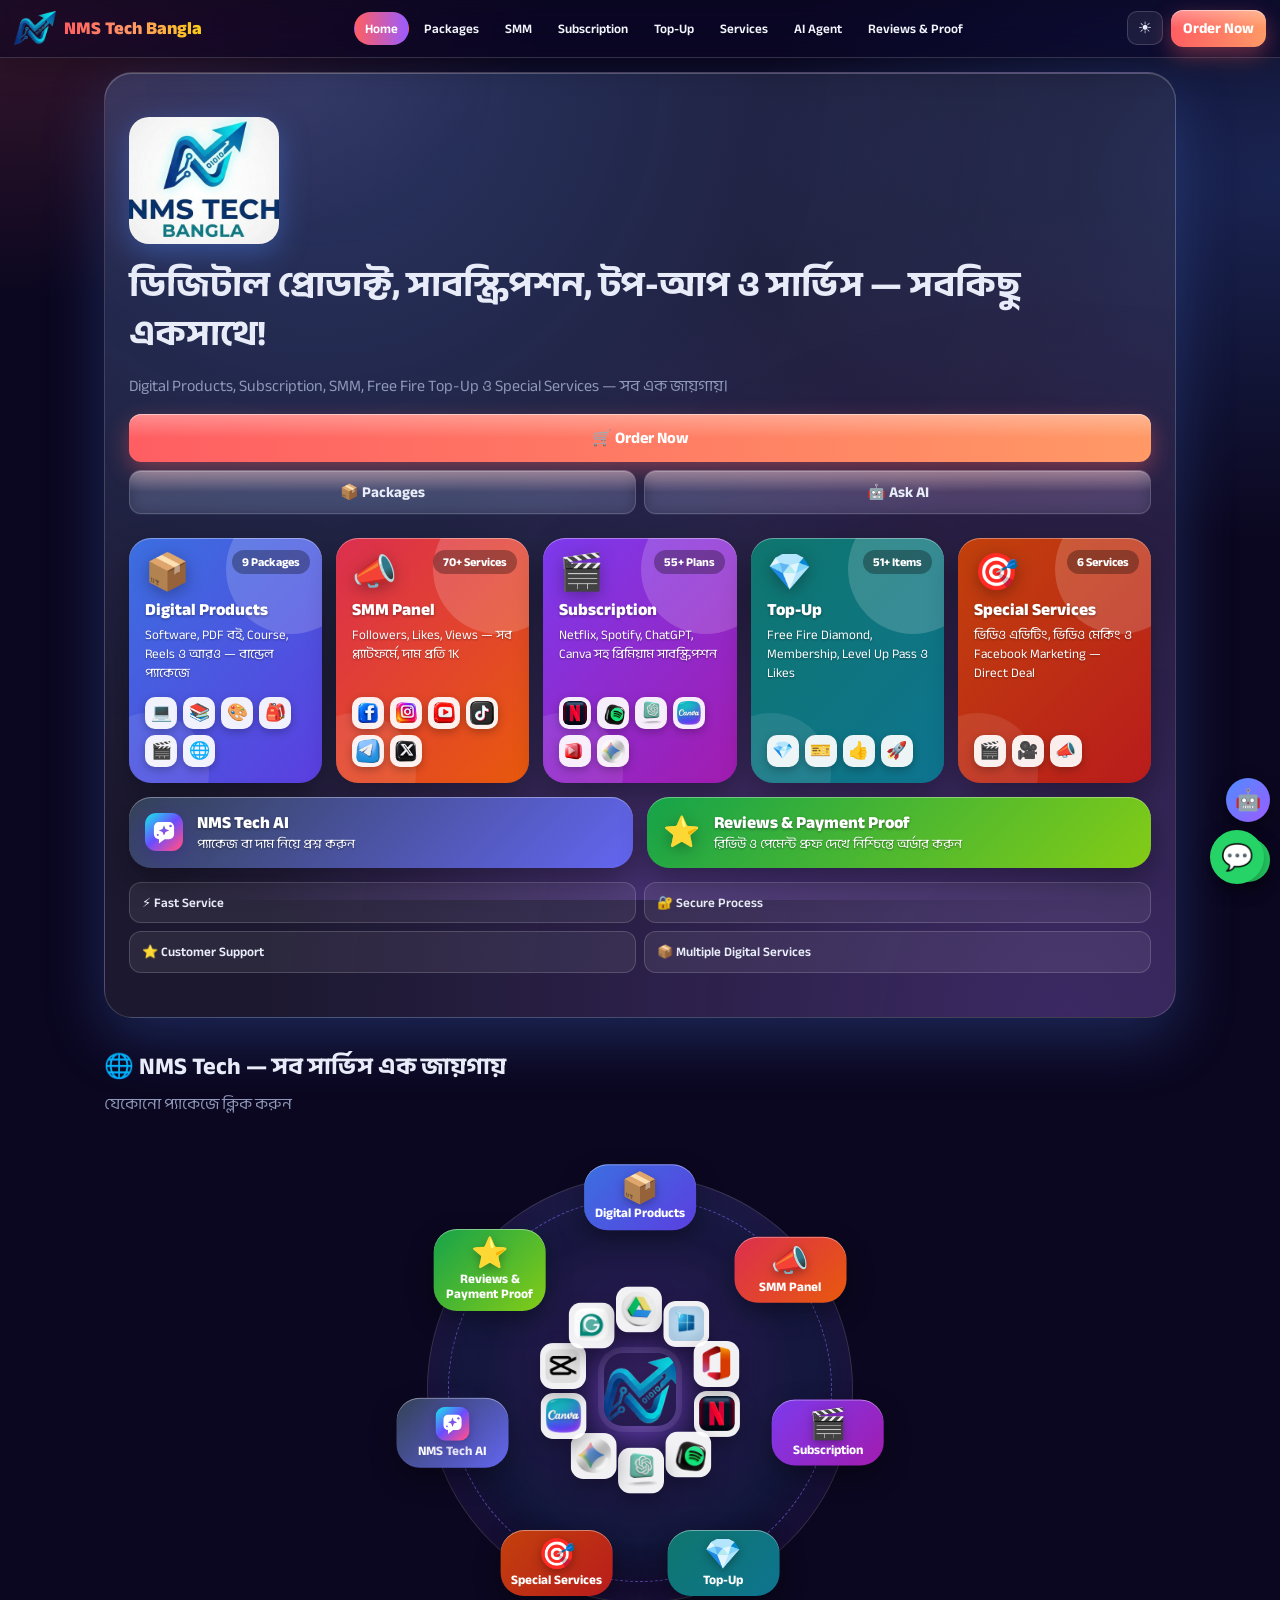
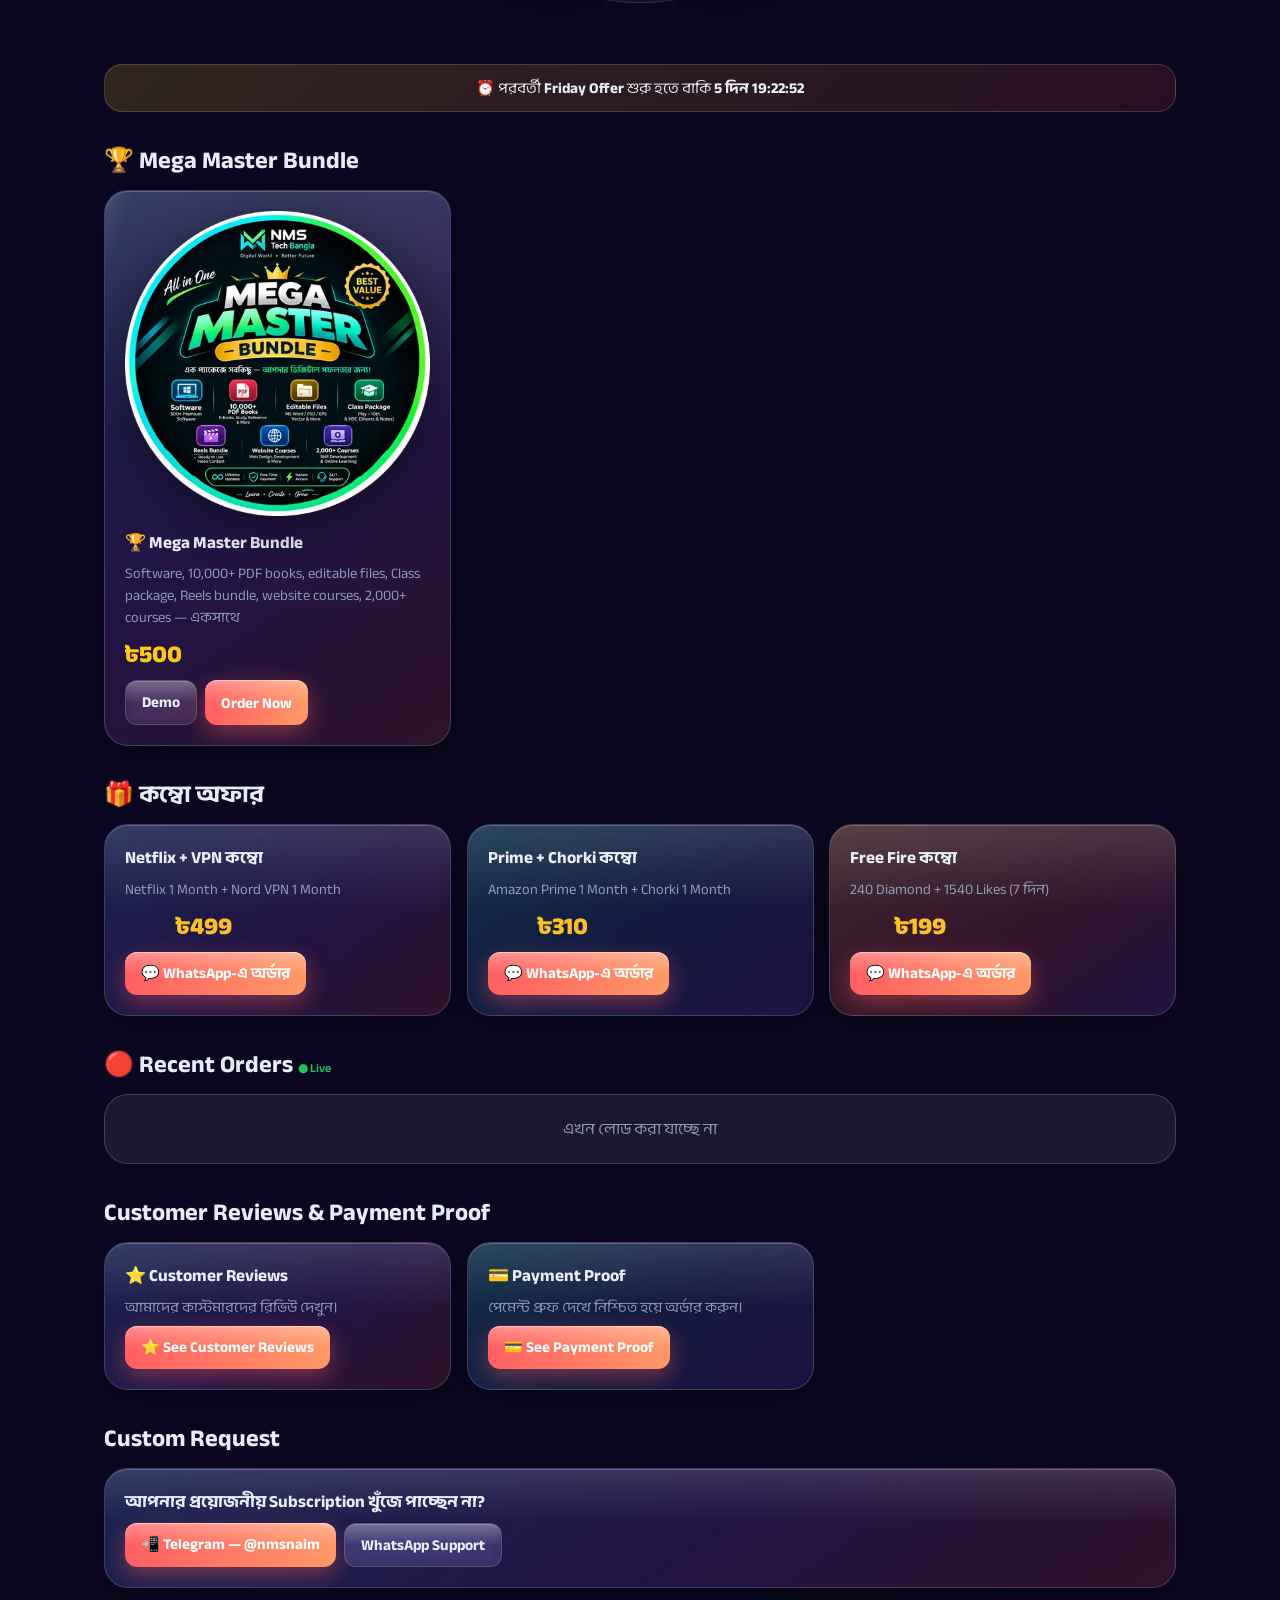
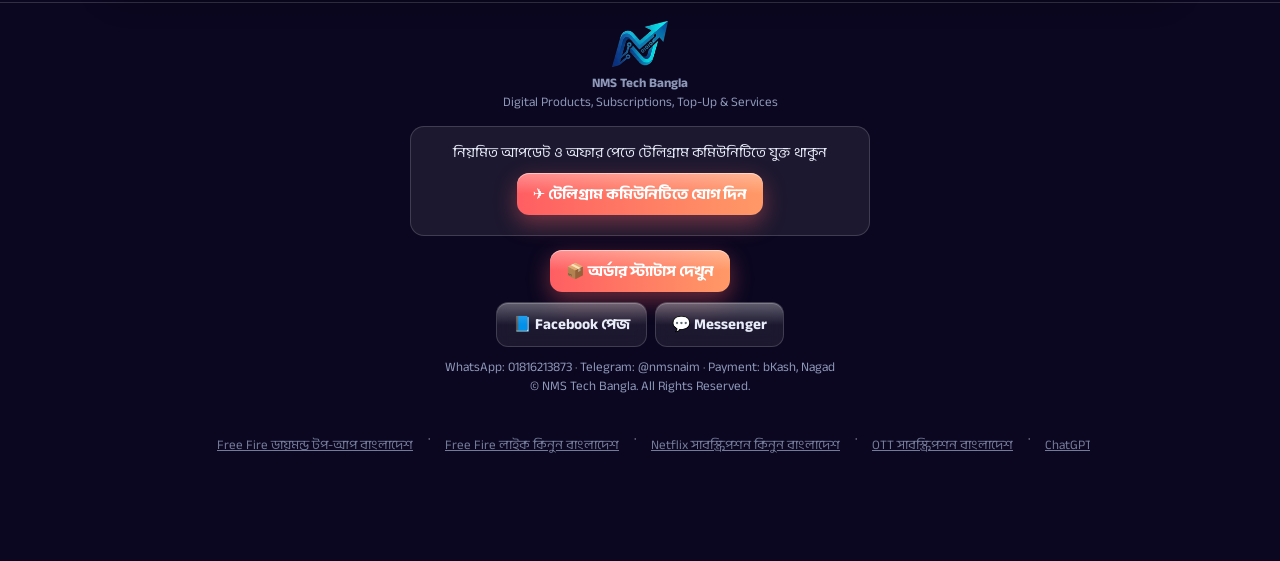
<file: index.html>
<!DOCTYPE html>
<html lang="bn"><head><!-- Google Tag Manager --><script>(function(w,d,s,l,i){w[l]=w[l]||[];w[l].push({'gtm.start':new Date().getTime(),event:'gtm.js'});var f=d.getElementsByTagName(s)[0],j=d.createElement(s),dl=l!='dataLayer'?'&l='+l:'';j.async=true;j.src='https://www.googletagmanager.com/gtm.js?id='+i+dl;f.parentNode.insertBefore(j,f);})(window,document,'script','dataLayer','GTM-K6R98NHF');</script><!-- End Google Tag Manager --><meta charset="utf-8">

<meta name="viewport" content="width=device-width, initial-scale=1, viewport-fit=cover">
<link rel="preconnect" href="https://fonts.googleapis.com"><link rel="preconnect" href="https://fonts.gstatic.com" crossorigin><link href="https://fonts.googleapis.com/css2?family=Anek+Bangla:wght@400..800&family=Anek+Latin:wght@400..800&display=swap" rel="stylesheet">
<title>NMS Tech Bangla — ডিজিটাল প্রোডাক্ট, সাবস্ক্রিপশন, Free Fire টপ-আপ ও SMM সার্ভিস</title>
<meta name="description" content="বাংলাদেশে বিশ্বস্ত ডিজিটাল মার্কেটপ্লেস: প্রিমিয়াম সাবস্ক্রিপশন, ডিজিটাল প্রোডাক্ট বান্ডেল, Free Fire টপ-আপ, SMM সার্ভিস ও AI সলিউশন। bKash/Nagad-এ সহজ পেমেন্ট, WhatsApp-এ দ্রুত সাপোর্ট।">
<meta name="robots" content="index,follow">
<meta name="theme-color" content="#0b0720">
<link rel="canonical" href="https://nmstechbangla.vercel.app/">
<meta property="og:type" content="website"><meta property="og:site_name" content="NMS Tech Bangla"><meta property="og:locale" content="bn_BD">
<meta property="og:title" content="NMS Tech Bangla — ডিজিটাল প্রোডাক্ট, সাবস্ক্রিপশন, Free Fire টপ-আপ ও SMM সার্ভিস"><meta property="og:description" content="বাংলাদেশে বিশ্বস্ত ডিজিটাল মার্কেটপ্লেস: প্রিমিয়াম সাবস্ক্রিপশন, ডিজিটাল প্রোডাক্ট বান্ডেল, Free Fire টপ-আপ, SMM সার্ভিস ও AI সলিউশন। bKash/Nagad-এ সহজ পেমেন্ট, WhatsApp-এ দ্রুত সাপোর্ট।">
<meta property="og:url" content="https://nmstechbangla.vercel.app/"><meta property="og:image" content="https://nmstechbangla.vercel.app/og-image.jpg">
<meta property="og:image:width" content="1200"><meta property="og:image:height" content="630"><meta property="og:image:alt" content="NMS Tech Bangla">
<meta name="twitter:card" content="summary_large_image"><meta name="twitter:title" content="NMS Tech Bangla — ডিজিটাল প্রোডাক্ট, সাবস্ক্রিপশন, Free Fire টপ-আপ ও SMM সার্ভিস"><meta name="twitter:description" content="বাংলাদেশে বিশ্বস্ত ডিজিটাল মার্কেটপ্লেস: প্রিমিয়াম সাবস্ক্রিপশন, ডিজিটাল প্রোডাক্ট বান্ডেল, Free Fire টপ-আপ, SMM সার্ভিস ও AI সলিউশন। bKash/Nagad-এ সহজ পেমেন্ট, WhatsApp-এ দ্রুত সাপোর্ট।"><meta name="twitter:image" content="https://nmstechbangla.vercel.app/og-image.jpg">
<link rel="icon" type="image/png" sizes="64x64" href="favicon.png"><link rel="shortcut icon" href="favicon.png"><link rel="apple-touch-icon" sizes="180x180" href="apple-touch-icon.png">
<script>(function(){var d=document.documentElement,t="dark";try{t=localStorage.getItem("nmsTheme")||"dark"}catch(e){}d.dataset.theme=t;var n=navigator,c=n.connection;if((n.deviceMemory&&n.deviceMemory<=3)||(n.hardwareConcurrency&&n.hardwareConcurrency<=4)||(c&&c.saveData))d.className+=" lite"})()</script>
<link rel="manifest" href="manifest.webmanifest">
<script type="application/ld+json">{"@context":"https://schema.org","@graph":[{"@type":"Organization","name":"NMS Tech Bangla","url":"https://nmstechbangla.vercel.app/","logo":"https://nmstechbangla.vercel.app/apple-touch-icon.png","sameAs":["https://www.facebook.com/nmstechbangla","https://t.me/nmstech"]},{"@type":"WebSite","name":"NMS Tech Bangla","url":"https://nmstechbangla.vercel.app/","inLanguage":"bn"}]}</script>
<link rel="stylesheet" href="style.css"></head><body><!-- Google Tag Manager (noscript) --><noscript><iframe src="https://www.googletagmanager.com/ns.html?id=GTM-K6R98NHF" height="0" width="0" style="display:none;visibility:hidden"></iframe></noscript><!-- End Google Tag Manager (noscript) -->
<div id="sp"><div class="ring"></div><img id="spi" alt=""></div><div id="spb"></div>
<header><a class="logo" href="#home" onclick="go('home');return false"><img class="lg" alt="" src="img/img-4ea1ab73.png"><span>NMS Tech Bangla</span></a>
<nav id="nav"></nav><div class="hbtns"><button class="th" id="thb" type="button" onclick="toggleTheme()" aria-label="থিম বদলান (লাইট/ডার্ক)"></button><a class="btn" style="padding:7px 12px" href="#" role="button" onclick="openPick();return false">Order Now</a></div></header>
<main id="app"><noscript>NMS Tech Bangla — বাংলাদেশে বিশ্বস্ত ডিজিটাল মার্কেটপ্লেস: প্রিমিয়াম সাবস্ক্রিপশন, ডিজিটাল প্রোডাক্ট বান্ডেল, Free Fire টপ-আপ, SMM সার্ভিস ও AI সলিউশন। bKash/Nagad-এ সহজ পেমেন্ট, WhatsApp-এ দ্রুত সাপোর্ট।</noscript></main>
<footer id="ft"></footer>
<div class="fabs"><a class="fab ai" href="#" role="button" onclick="go('ai');return false" title="AI Agent" aria-label="AI Agent">🤖</a><a class="fab wa" data-wa href="#" target="_blank" rel="noopener" title="WhatsApp" aria-label="WhatsApp">💬</a></div>
<div class="bn"><a href="#" role="button" onclick="go('home');return false">🏠<br>Home</a><a href="#" role="button" onclick="go('digital');return false">📦<br>Services</a><a href="#" role="button" onclick="go('ai');return false">🤖<br>AI</a><a href="#" role="button" onclick="openPick();return false">🛒<br>Order</a><a data-wa href="#" target="_blank" rel="noopener">📲<br>Support</a></div>
<div id="modal"><div class="box" id="box"></div></div>
<script src="config.js"></script>
<script src="data.js"></script>
<script src="app.js"></script>
<nav style="max-width:900px;margin:0 auto;padding:14px 16px 90px;font-size:13px;opacity:.8"><a href="/free-fire-diamond-topup-bangladesh">Free Fire ডায়মন্ড টপ-আপ বাংলাদেশ</a> · <a href="/free-fire-likes-bangladesh">Free Fire লাইক কিনুন বাংলাদেশ</a> · <a href="/netflix-subscription-kinun-bangladesh">Netflix সাবস্ক্রিপশন কিনুন বাংলাদেশ</a> · <a href="/ott-subscription-bangladesh">OTT সাবস্ক্রিপশন বাংলাদেশ</a> · <a href="/chatgpt-gemini-subscription-bangladesh">ChatGPT Plus ও Gemini সাবস্ক্রিপশন বাংলাদেশ</a> · <a href="/vpn-subscription-bangladesh">VPN সাবস্ক্রিপশন বাংলাদেশ</a> · <a href="/refund-delivery-policy">রিফান্ড ও ডেলিভারি নীতি</a> · <a href="/faq">FAQ</a></nav></body></html>
</file>
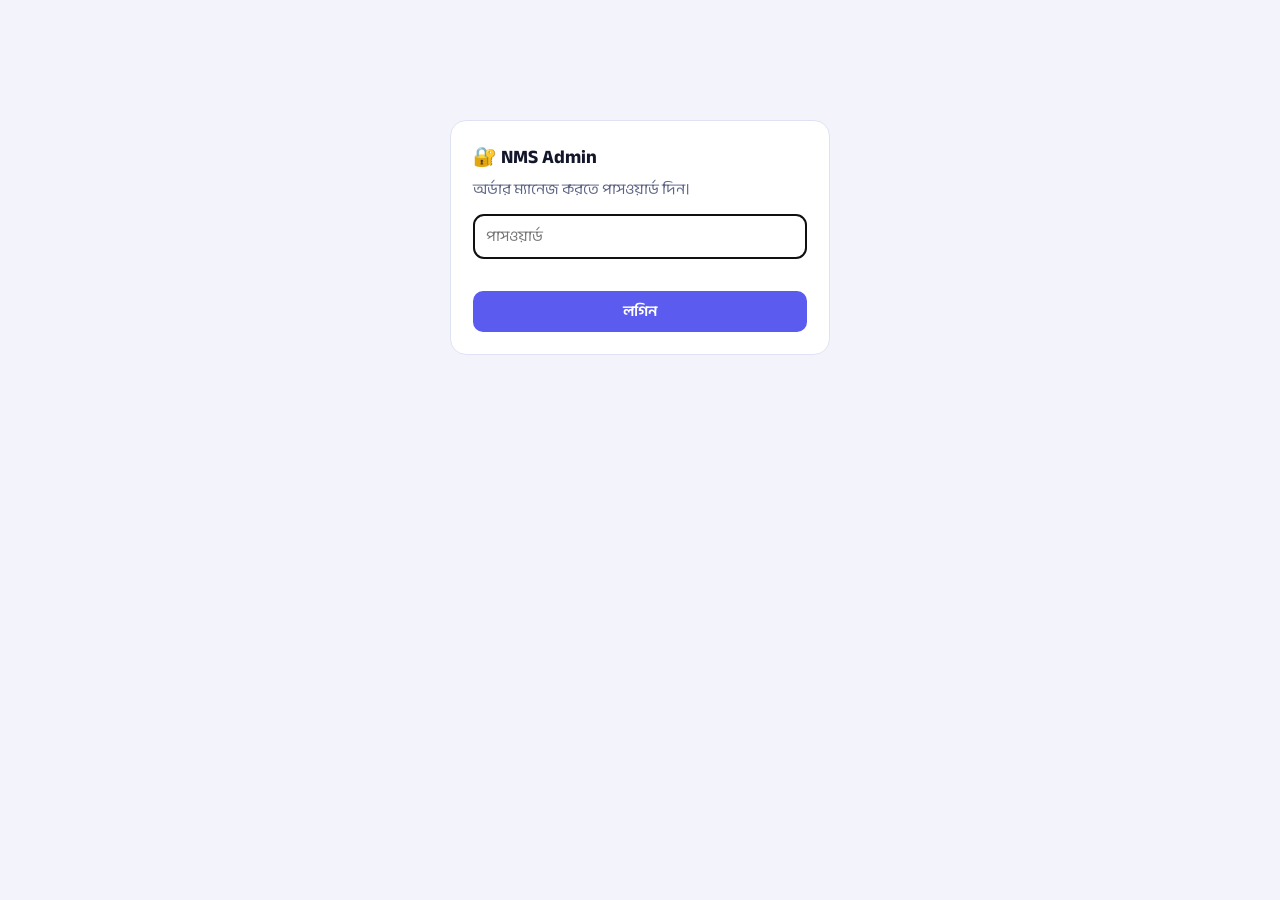
<file: admin.html>
<!doctype html>
<html lang="bn">
<head>
<meta charset="utf-8">
<meta name="viewport" content="width=device-width,initial-scale=1,viewport-fit=cover">
<meta name="robots" content="noindex,nofollow">
<meta name="theme-color" content="#0b0720">
<title>NMS Admin</title>
<link rel="preconnect" href="https://fonts.googleapis.com"><link rel="preconnect" href="https://fonts.gstatic.com" crossorigin><link href="https://fonts.googleapis.com/css2?family=Anek+Bangla:wght@400..800&family=Anek+Latin:wght@400..800&display=swap" rel="stylesheet">

<style>
:root{--bg:#f3f4fb;--card:#fff;--tx:#14162b;--mu:#5d6385;--bd:#dfe2f2;--ac:#5b5bf0;--ok:#0f9d58;--wa:#d97706;--rd:#d93025;--bl:#1a73e8;--pu:#8e44ad}
@media(prefers-color-scheme:dark){:root{--bg:#0b0720;--card:#171232;--tx:#ecebff;--mu:#9a98c4;--bd:#2b2557;--ac:#8b8bff;--ok:#3ddc84;--wa:#fbbf24;--rd:#ff6b6b;--bl:#6ea8ff;--pu:#c58bff}}
*{box-sizing:border-box}
html,body{margin:0}
body{background:var(--bg);color:var(--tx);font-family:"Anek Latin","Anek Bangla",system-ui,"Nirmala UI","Noto Sans Bengali",sans-serif;font-size:15px;line-height:1.5;padding:env(safe-area-inset-top,0) 0 env(safe-area-inset-bottom,0)}
.wrap{max-width:760px;margin:0 auto;padding:12px}
h1{font-size:19px;margin:0}
button,input,select{font:inherit;color:inherit}
.btn{background:var(--ac);color:#fff;border:0;border-radius:10px;padding:9px 14px;cursor:pointer;font-weight:600}
.btn.s{background:var(--card);color:var(--tx);border:1px solid var(--bd)}
.btn:disabled{opacity:.55;cursor:default}
input[type=password],input[type=search]{width:100%;background:var(--card);border:1px solid var(--bd);border-radius:10px;padding:10px 12px}
#login{max-width:380px;margin:12vh auto 0;background:var(--card);border:1px solid var(--bd);border-radius:16px;padding:22px}
#login p{margin:6px 0 14px;color:var(--mu)}
.err{color:var(--rd);margin:10px 0 0;min-height:1.2em;font-size:14px}
.bar{position:sticky;top:0;z-index:5;background:var(--bg);padding:10px 0 8px}
.top{display:flex;align-items:center;justify-content:space-between;gap:8px;margin-bottom:8px}
.top .r{display:flex;gap:6px}
.chips{display:flex;gap:6px;overflow-x:auto;padding:8px 0 2px;scrollbar-width:none}
.chip{flex:0 0 auto;border:1px solid var(--bd);background:var(--card);border-radius:999px;padding:5px 12px;font-size:13px;cursor:pointer;white-space:nowrap}
.chip.on{background:var(--ac);border-color:var(--ac);color:#fff}
.card{background:var(--card);border:1px solid var(--bd);border-radius:14px;margin:10px 0;overflow:hidden}
.hd{padding:12px 14px;cursor:pointer}
.row1{display:flex;justify-content:space-between;gap:8px;align-items:center}
.oid{font-family:ui-monospace,Menlo,Consolas,monospace;font-size:13px;color:var(--mu)}
.badge{font-size:12px;font-weight:700;border-radius:999px;padding:2px 10px;border:1px solid currentColor;white-space:nowrap}
.pr{font-weight:600;margin:4px 0 2px}
.meta{color:var(--mu);font-size:13px}
.body{display:none;border-top:1px dashed var(--bd);padding:12px 14px}
.card.open .body{display:block}
.kv{margin:0 0 10px;font-size:14px}
.kv b{color:var(--mu);font-weight:600}
pre{white-space:pre-wrap;word-break:break-word;margin:0 0 10px;font-family:inherit;background:var(--bg);border-radius:10px;padding:10px;font-size:14px}
.warn{background:rgba(251,191,36,.18);border-radius:10px;padding:8px 10px;margin:0 0 10px;font-size:14px}
.sts{display:flex;flex-wrap:wrap;gap:6px;margin-top:6px}
.sts button{border:1px solid var(--bd);background:var(--card);border-radius:10px;padding:7px 11px;cursor:pointer;font-size:13px}
.sts button.cur{background:var(--ac);border-color:var(--ac);color:#fff;font-weight:700}
.cp{border:1px solid var(--bd);background:var(--card);border-radius:8px;padding:1px 8px;font-size:12px;cursor:pointer;margin-left:4px}
a{color:var(--bl)}
#toast{position:fixed;left:50%;bottom:calc(18px + env(safe-area-inset-bottom,0));transform:translateX(-50%);background:#222;color:#fff;border-radius:10px;padding:9px 14px;font-size:14px;opacity:0;pointer-events:none;transition:opacity .2s;z-index:20;max-width:90vw;text-align:center}
#toast.on{opacity:1}
.warnbar{background:rgba(217,48,37,.14);color:var(--rd);border:1px solid var(--rd);border-radius:10px;padding:8px 10px;margin:6px 0;font-size:14px}.stats{font-size:13px;color:var(--mu);margin:2px 0 4px}
.seg{display:flex;gap:6px;margin:0 0 6px}.seg button{flex:1;border:1px solid var(--bd);background:var(--card);border-radius:10px;padding:8px;cursor:pointer;font-weight:600}.seg button.on{background:var(--ac);border-color:var(--ac);color:#fff}
.prow{display:flex;gap:10px;justify-content:space-between;align-items:center;background:var(--card);border:1px solid var(--bd);border-radius:12px;padding:10px 12px;margin:8px 0}
.prow.chg{border-color:var(--ac);box-shadow:0 0 0 1px var(--ac) inset}.prow.off .pn{opacity:.5}
.pn{min-width:0;flex:1}.pn b{display:block;font-size:14px;line-height:1.35;word-break:break-word}.pn small{color:var(--mu);font-size:12px}
.pc{display:flex;flex-direction:column;align-items:flex-end;gap:4px}.pp{width:100px;text-align:right;background:var(--bg);border:1px solid var(--bd);border-radius:8px;padding:6px 8px}
.pav{font-size:13px;color:var(--mu);display:flex;align-items:center;gap:4px;cursor:pointer}
.bulk{display:flex;gap:6px;margin:6px 0 2px}.bulk input{flex:1;background:var(--card);border:1px solid var(--bd);border-radius:10px;padding:8px 10px}
#psave{position:fixed;left:0;right:0;bottom:0;padding:10px 12px calc(10px + env(safe-area-inset-bottom,0px));background:var(--card);border-top:1px solid var(--bd);display:none;z-index:15}
#psave .wrap{display:flex;gap:8px;max-width:760px;margin:0 auto;padding:0}
.empty{text-align:center;color:var(--mu);padding:40px 0}
.st-new{color:var(--wa)}.st-chk{color:var(--bl)}.st-pro{color:var(--pu)}.st-ok{color:var(--ok)}.st-no{color:var(--rd)}.st-ot{color:var(--mu)}

.seg{gap:8px;margin:0 0 8px}.seg button{padding:13px 8px;font-size:16px;border-radius:12px;min-height:48px}
.chip{padding:9px 15px;font-size:14px;min-height:40px}
.grp{background:var(--card);border:1px solid var(--bd);border-radius:14px;margin:8px 0;overflow:hidden}
.grp>summary{list-style:none;cursor:pointer;padding:13px 14px;display:flex;justify-content:space-between;align-items:center;gap:8px;font-weight:700;min-height:48px}
.grp>summary::-webkit-details-marker{display:none}
.grp>summary small{color:var(--mu);font-weight:500;font-size:12px}
.grp>summary:after{content:"▾";color:var(--mu);transition:transform .15s}.grp[open]>summary:after{transform:rotate(180deg)}
.grp .gn{min-width:0;flex:1}.grp .gc{color:var(--ac);font-size:12px;font-weight:700}
.pg{display:grid;grid-template-columns:1fr 1fr;gap:8px;padding:0 8px 10px}
.pg .prow{flex-direction:column;align-items:stretch;margin:0;padding:10px}
.pg .pc{flex-direction:row;justify-content:space-between;align-items:center}
.pg .pp{width:100%;min-width:0;text-align:left;font-size:16px;padding:8px}
.pg .pav{white-space:nowrap}
.pg .pn b{font-size:13px}
@media(min-width:620px){.pg{grid-template-columns:repeat(3,1fr)}}
.note{width:100%;min-height:64px;background:var(--bg);border:1px solid var(--bd);border-radius:10px;padding:8px 10px;margin:0 0 8px;font:inherit}
.hasn{font-size:12px;color:var(--wa)}

.bulk select{flex:1;min-width:0;background:var(--card);color:inherit;border:1px solid var(--bd);border-radius:10px;padding:10px}
.bulk input[type=date]{flex:1;min-width:0}
.rs{display:grid;grid-template-columns:1fr 1fr;gap:8px;margin:8px 0}.rs div{background:var(--card);border:1px solid var(--bd);border-radius:14px;padding:12px;display:flex;flex-direction:column}.rs b{font-size:20px}.rs small{color:var(--mu)}
.rbar{display:grid;grid-template-columns:78px 1fr auto;gap:8px;align-items:center;margin:6px 0;font-size:13px}.rbar div{background:var(--bd);border-radius:6px;height:12px;overflow:hidden}.rbar i{display:block;height:100%;background:var(--ac)}
.rtop{display:flex;justify-content:space-between;gap:8px;padding:9px 0;border-bottom:1px solid var(--bd);font-size:14px}
</style>
</head>
<body>
<div class="wrap">

<div id="login">
  <h1>🔐 NMS Admin</h1>
  <p>অর্ডার ম্যানেজ করতে পাসওয়ার্ড দিন।</p>
  <input id="pw" type="password" placeholder="পাসওয়ার্ড" autocomplete="current-password">
  <input id="otp" inputmode="numeric" maxlength="6" placeholder="Telegram-এর ৬ সংখ্যার কোড" style="display:none">
  <div class="err" id="lerr"></div>
  <button class="btn" id="lbtn" style="width:100%;margin-top:6px">লগিন</button>
</div>

<div id="app" style="display:none">
  <div class="bar">
    <div class="top">
      <h1>📦 অর্ডার</h1>
      <div class="r">
        <button class="btn s" id="rf">🔄 রিফ্রেশ</button>
        <button class="btn s" id="csv">⬇ CSV</button>
        <button class="btn s" id="lo">বের হন</button>
      </div>
    </div>
    <div class="seg"><button class="on" id="tabO">📦 অর্ডার</button><button id="tabP">💰 দাম</button><button id="tabR">📊 রিপোর্ট</button></div>
    <div id="oc">
      <div id="warn" class="warnbar" style="display:none"></div>
      <div id="stats" class="stats"></div>
      <input id="q" type="search" placeholder="সার্চ: Order ID, নাম, TrxID, পণ্য, Gmail...">
      <div class="bulk"><input id="d1" type="date" title="শুরুর তারিখ"><input id="d2" type="date" title="শেষ তারিখ"><button class="btn s" id="dclr">✕ তারিখ</button></div>
      <div class="chips" id="chips"></div>
      <div class="bulk"><select id="bst"></select><button class="btn s" id="bsb">দেখানো অর্ডারে স্ট্যাটাস বদলান</button></div>
    </div>
    <div id="pc" style="display:none">
      <input id="pq" type="search" placeholder="সার্চ: পণ্যের নাম বা গ্রুপ...">
      <div class="chips" id="pchips"></div>
      <div class="bulk"><input id="bulkp" type="number" step="0.1" placeholder="% (যেমন 5 বা -5)"><button class="btn s" id="bulkb">দেখানো সারিতে %</button></div>
    </div>
  </div>
  <div id="list"></div>
  <div id="rc" style="display:none"></div>
  <div id="plist" style="display:none"></div>
  <div style="height:80px"></div>
  <div id="psave"><div class="wrap"><button class="btn" id="psb" style="flex:1"></button><button class="btn s" id="prs">↩ বাতিল</button></div></div>
</div>

</div>
<div id="toast"></div>

<script src="catalog.js"></script>
<script>
const API="https://script.google.com/macros/s/AKfycbzsCxVsEr9cV0gGSydd611_3pjWyZSvaOb0xWCeG_ykRiKGrlsolmZ_9A0dBZveH1TARg/exec";
const $=id=>document.getElementById(id);
const esc=s=>String(s==null?"":s).replace(/[&<>"']/g,c=>({"&":"&amp;","<":"&lt;",">":"&gt;",'"':"&quot;","'":"&#39;"}[c]));
let TOKEN="",ORDERS=[],STATUSES=[],FILTER="all",Q="",OPEN="",SEEN=null,TIMER=null,BUSY=false;
try{TOKEN=sessionStorage.getItem("nms_adm")||""}catch(e){}

async function api(body){
  const ac=new AbortController(),t=setTimeout(()=>ac.abort(),25000);
  try{const r=await fetch(API,{method:"POST",headers:{"Content-Type":"text/plain;charset=utf-8"},body:JSON.stringify(body),signal:ac.signal});return await r.json()}
  finally{clearTimeout(t)}
}
function toast(m){const t=$("toast");t.textContent=m;t.classList.add("on");clearTimeout(toast.t);toast.t=setTimeout(()=>t.classList.remove("on"),2600)}

function showLogin(msg){TOKEN="";try{sessionStorage.removeItem("nms_adm")}catch(e){}clearInterval(TIMER);$("app").style.display="none";$("login").style.display="block";$("lerr").textContent=msg||"";$("pw").value="";$("pw").focus()}
function showApp(){$("login").style.display="none";$("app").style.display="block";clearInterval(TIMER);TIMER=setInterval(()=>{if(!document.hidden)load(true)},30000)}

async function login(){
  const pw=$("pw").value;if(!pw)return;
  const b=$("lbtn");b.disabled=true;b.textContent="যাচাই হচ্ছে...";$("lerr").textContent="";
  try{
    const d=await api({action:"login",password:pw,otp:$("otp").value.trim()});
    if(d.ok){TOKEN=d.token;try{sessionStorage.setItem("nms_adm",TOKEN)}catch(e){}showApp();await load(false)}
    else if(d.err=="otp"||d.err=="otpbad"){$("otp").style.display="";$("otp").value="";$("otp").focus();$("lerr").textContent=d.err=="otp"?"✅ Telegram-এ কোড পাঠানো হয়েছে। কোড দিয়ে আবার লগিন চাপুন।":"কোড ভুল বা মেয়াদ শেষ। কোড খালি রেখে লগিন চাপলে নতুন কোড যাবে।"}
    else $("lerr").textContent=d.err=="locked"?"অনেকবার ভুল দেওয়া হয়েছে। ১০ মিনিট পর আবার চেষ্টা করুন।":d.err=="nopass"?"সার্ভারে ADMIN_PASSWORD সেট করা নেই (কমপক্ষে ৮ অক্ষর)।":"পাসওয়ার্ড ভুল।";
  }catch(e){$("lerr").textContent="সার্ভারে যোগাযোগ করা যায়নি। ইন্টারনেট দেখে আবার চেষ্টা করুন."}
  b.disabled=false;b.textContent="লগিন";
}

async function load(silent){
  if(BUSY)return;BUSY=true;
  try{
    const d=await api({action:"list",token:TOKEN});
    if(!d.ok){if(d.err=="auth")showLogin("সেশন শেষ হয়েছে, আবার লগিন করুন।");else if(!silent)toast("তালিকা আনা যায়নি");return}
    ORDERS=d.orders||[];STATUSES=d.statuses||[];head(d.tgFail);
    const ids=new Set(ORDERS.map(o=>o.id));
    if(SEEN){const n=ORDERS.filter(o=>!SEEN.has(o.id)).length;if(n)toast("🛒 "+n+"টি নতুন অর্ডার এসেছে")}
    SEEN=ids;render();
  }catch(e){if(!silent)toast("ইন্টারনেট সমস্যা — আবার চেষ্টা করুন")}
  finally{BUSY=false}
}

function head(tg){const w=$("warn");
if(tg){w.style.display="block";w.textContent="⚠ Telegram বার্তা যাচ্ছে না ("+tg+")। বটের টোকেন ও Start যাচাই করে connectTelegram চালান।"}else w.style.display="none";
const today=new Date().toLocaleDateString("en-CA",{timeZone:"Asia/Dhaka"}),t=ORDERS.filter(o=>String(o.time).slice(0,10)==today),live=t.filter(o=>!/বাতিল/.test(o.status));
$("stats").textContent="আজ: "+t.length+"টি অর্ডার · ৳"+live.reduce((x,o)=>x+(Number(o.total)||0),0)+" · নতুন (সব): "+ORDERS.filter(o=>o.status=="নতুন").length+"টি"}
function cls(s){return /বাতিল|cancel/i.test(s)?"st-no":/কমপ্লিট|ডেলিভারি|complete|deliver/i.test(s)?"st-ok":/প্রসেসিং/.test(s)?"st-pro":/যাচাই/.test(s)?"st-chk":s=="নতুন"?"st-new":"st-ot"}

function render(){
  if(!$("bst").options.length)$("bst").innerHTML=STATUSES.map(x=>`<option>${esc(x)}</option>`).join("");
  const all=[...STATUSES];ORDERS.forEach(o=>{if(o.status&&!all.includes(o.status))all.push(o.status)});
  const cnt=s=>ORDERS.filter(o=>o.status==s).length;
  $("chips").innerHTML=`<button class="chip ${FILTER=="all"?"on":""}" data-f="all">সব (${ORDERS.length})</button>`+all.map(s=>`<button class="chip ${FILTER==s?"on":""}" data-f="${esc(s)}">${esc(s)} (${cnt(s)})</button>`).join("");
  const q=Q.trim().toLowerCase();
  const rows=ORDERS.filter(o=>(FILTER=="all"||o.status==FILTER)&&dOK(o)&&(!q||[o.id,o.name,o.trx,o.product,o.mail,o.details].join(" ").toLowerCase().includes(q)));
  if(!rows.length){$("list").innerHTML='<div class="empty">কোনো অর্ডার নেই</div>';return}
  $("list").innerHTML=rows.map(o=>{
    const open=OPEN==o.id;
    return `<div class="card ${open?"open":""}" data-id="${esc(o.id)}">
<div class="hd" data-act="toggle"><div class="row1"><span class="oid">${esc(o.id)} · ${esc(o.time)}${getNote(o)?' <span class="hasn">📝</span>':""}</span><span class="badge ${cls(o.status)}">${esc(o.status)}</span></div>
<div class="pr">${esc(o.product)}</div><div class="meta">৳${esc(o.total)} · ${esc(o.pm)}${o.trx?" · "+esc(o.trx):""}${o.name?" · "+esc(o.name):""}</div></div>
<div class="body">
${o.note?`<div class="warn">${esc(o.note)}</div>`:""}
<div class="kv"><b>Order ID:</b> ${esc(o.id)} <button class="cp" data-act="copy" data-v="${esc(o.id)}">📋</button></div>
${o.trx?`<div class="kv"><b>TrxID:</b> ${esc(o.trx)} <button class="cp" data-act="copy" data-v="${esc(o.trx)}">📋</button></div>`:""}
${o.mail?`<div class="kv"><b>Gmail:</b> ${esc(o.mail)} <button class="cp" data-act="copy" data-v="${esc(o.mail)}">📋</button></div>`:""}
<pre>${esc(o.details)}</pre>
${/^https:\/\/(drive|docs)\.google\.com\//.test(o.shot)?`<div class="kv"><a href="${esc(o.shot)}" target="_blank" rel="noopener">📎 পেমেন্ট স্ক্রিনশট দেখুন</a></div>`:""}
<div class="kv"><b>📝 নোট (শুধু আপনার জন্য):</b></div>
<textarea class="note" data-act="note" placeholder="যেমন: কাস্টমারকে ফোন দিয়েছি, UID ভুল ছিল...">${esc(getNote(o))}</textarea>
<div class="kv"><b>স্ট্যাটাস বদলান:</b></div>
<div class="sts">${STATUSES.map(s=>`<button class="${o.status==s?"cur":""}" data-act="st" data-s="${esc(s)}">${esc(s)}</button>`).join("")}</div>
</div></div>`}).join("");
}

async function setStatus(id,st){
  const o=ORDERS.find(x=>x.id==id);if(!o||o.status==st)return;
  if(/বাতিল/.test(st)&&!confirm("এই অর্ডার বাতিল করবেন?"))return;
  const old=o.status;o.status=st;render();
  try{
    const d=await api({action:"setStatus",token:TOKEN,id:id,status:st});
    if(d.ok)toast(d.mailed?"✅ স্ট্যাটাস বদলেছে, ক্রেতাকে ইমেইল গেছে":"✅ স্ট্যাটাস বদলেছে");
    else if(d.err=="auth"){o.status=old;showLogin("সেশন শেষ হয়েছে, আবার লগিন করুন।")}
    else{o.status=old;render();toast("⚠ বদলানো যায়নি")}
  }catch(e){o.status=old;render();toast("⚠ ইন্টারনেট সমস্যা — বদলানো যায়নি")}
}

function copy(t){
  const ok=()=>toast("কপি হয়েছে");
  const fb=()=>{const a=document.createElement("textarea");a.value=t;a.style.cssText="position:fixed;opacity:0";document.body.appendChild(a);a.select();try{document.execCommand("copy");ok()}catch(e){}a.remove()};
  if(navigator.clipboard&&window.isSecureContext)navigator.clipboard.writeText(t).then(ok,fb);else fb();
}

$("lbtn").onclick=login;
$("pw").addEventListener("keydown",e=>{if(e.key=="Enter")login()});
$("rf").onclick=()=>load(false);
$("lo").onclick=()=>showLogin("");
$("q").addEventListener("input",e=>{Q=e.target.value;render()});
$("chips").addEventListener("click",e=>{const b=e.target.closest("[data-f]");if(b){FILTER=b.dataset.f;render()}});
$("list").addEventListener("click",e=>{
  const a=e.target.closest("[data-act]");if(!a)return;
  const id=a.closest(".card").dataset.id;
  if(a.dataset.act=="toggle"){OPEN=OPEN==id?"":id;render()}
  else if(a.dataset.act=="copy")copy(a.dataset.v);
  else if(a.dataset.act=="st")setStatus(id,a.dataset.s);
});
document.addEventListener("visibilitychange",()=>{if(!document.hidden&&TOKEN)load(true)});



/* ---------- 📅 তারিখ ফিল্টার, ☑ একসাথে স্ট্যাটাস, 📊 রিপোর্ট ---------- */
let D1="",D2="",RP="d";
const dOK=o=>{const d=String(o.time).slice(0,10);return(!D1||d>=D1)&&(!D2||d<=D2)};
$("d1").onchange=e=>{D1=e.target.value;render()};$("d2").onchange=e=>{D2=e.target.value;render()};
$("dclr").onclick=()=>{D1=D2="";$("d1").value=$("d2").value="";render()};
function visO(){const q=Q.trim().toLowerCase();return ORDERS.filter(o=>(FILTER=="all"||o.status==FILTER)&&dOK(o)&&(!q||[o.id,o.name,o.trx,o.product,o.mail,o.details].join(" ").toLowerCase().includes(q)))}
$("bsb").onclick=async()=>{const st=$("bst").value,rows=visO().filter(o=>o.status!=st).slice(0,60);
if(!st||!rows.length){toast("বদলানোর মতো অর্ডার নেই");return}
if(!confirm(rows.length+"টি অর্ডারের স্ট্যাটাস \""+st+"\" করবেন?"+(/কমপ্লিট/.test(st)?"\n(ক্রেতাদের ইমেইলও যাবে)":"")))return;
let ok=0;for(const o of rows){try{const d=await api({action:"setStatus",token:TOKEN,id:o.id,status:st});if(d.ok){o.status=st;ok++}}catch(e){}}
render();toast("✅ "+ok+"/"+rows.length+"টি বদলেছে")};
function drawReport(){
const live=ORDERS.filter(o=>o.status!=="বাতিল"),dn=ORDERS.filter(o=>/কমপ্লিট/.test(o.status)),sum=a=>a.reduce((x,o)=>x+(Number(o.total)||0),0);
const key=o=>{const d=String(o.time).slice(0,10);if(RP=="m")return d.slice(0,7);if(RP=="w"){const t=new Date(d+"T00:00:00Z"),w=(t.getUTCDay()+6)%7;t.setUTCDate(t.getUTCDate()-w);return t.toISOString().slice(0,10)}return d};
const g={};live.forEach(o=>{const k=key(o);g[k]=g[k]||{n:0,t:0};g[k].n++;g[k].t+=Number(o.total)||0});
const ks=Object.keys(g).sort().slice(-(RP=="d"?14:RP=="w"?8:6)),mx=Math.max(1,...ks.map(k=>g[k].t));
const top={};live.forEach(o=>{const n=String(o.product).replace(/^[^\p{L}\p{N}]+/u,"").replace(/\s*\([^()]*\)\s*$/,"");top[n]=top[n]||{n:0,t:0};top[n].n++;top[n].t+=Number(o.total)||0});
const tl=Object.entries(top).sort((a,b)=>b[1].n-a[1].n).slice(0,8),lb=RP=="d"?"দিন":RP=="w"?"সপ্তাহ (সোমবার থেকে)":"মাস";
$("rc").innerHTML=`<div class="chips">${[["d","দিন"],["w","সপ্তাহ"],["m","মাস"]].map(([k,t])=>`<button class="chip ${RP==k?"on":""}" data-rp="${k}">${t}</button>`).join("")}</div>
<div class="rs"><div><b>${live.length}</b><small>অর্ডার (বাতিল বাদে)</small></div><div><b>৳${sum(live)}</b><small>মোট বিক্রি</small></div><div><b>৳${sum(dn)}</b><small>কমপ্লিট</small></div><div><b>${ORDERS.length-live.length}</b><small>বাতিল</small></div></div>
<h3 style="margin:14px 0 6px">${lb} অনুযায়ী বিক্রি</h3>
${ks.map(k=>`<div class="rbar"><span>${esc(k)}</span><div><i style="width:${Math.max(3,Math.round(g[k].t/mx*100))}%"></i></div><b>৳${g[k].t} · ${g[k].n}টি</b></div>`).join("")||'<div class="empty">ডেটা নেই</div>'}
<h3 style="margin:14px 0 6px">🔥 সবচেয়ে বেশি বিক্রি</h3>
${tl.map(([n,v],i)=>`<div class="rtop"><span>${i+1}. ${esc(n)}</span><b>${v.n}টি · ৳${v.t}</b></div>`).join("")}
<p class="meta" style="margin-top:12px">শুধু সর্বশেষ ${ORDERS.length}টি অর্ডার ধরে হিসাব।</p>`}
$("rc").addEventListener("click",e=>{const b=e.target.closest("[data-rp]");if(b){RP=b.dataset.rp;drawReport()}});
$("tabR").onclick=()=>setView("r");

/* ---------- 📝 নোট ও ⬇ CSV ---------- */
let NOTES={};try{NOTES=JSON.parse(localStorage.getItem("nms_notes")||"{}")}catch(e){}
const getNote=o=>NOTES[o.id]!==undefined?NOTES[o.id]:(o.adminNote||"");
let noteT;
function saveNote(id,v){NOTES[id]=v;try{localStorage.setItem("nms_notes",JSON.stringify(NOTES))}catch(e){}
clearTimeout(noteT);noteT=setTimeout(()=>{api({action:"setNote",token:TOKEN,id:id,note:v}).catch(()=>{});toast("📝 নোট সেভ হয়েছে")},900)}
$("list").addEventListener("input",e=>{const t=e.target;if(t.dataset.act!="note")return;saveNote(t.closest(".card").dataset.id,t.value)});
function csvCell(v){v=String(v==null?"":v);return /[",\n\r]/.test(v)?'"'+v.replace(/"/g,'""')+'"':v}
function exportCSV(){
  const q=Q.trim().toLowerCase();
  const rows=ORDERS.filter(o=>(FILTER=="all"||o.status==FILTER)&&dOK(o)&&(!q||[o.id,o.name,o.trx,o.product,o.mail,o.details].join(" ").toLowerCase().includes(q)));
  if(!rows.length){toast("নামানোর মতো অর্ডার নেই");return}
  const H=["Order ID","সময়","পণ্য","মোট (৳)","পেমেন্ট","TrxID","নাম","Gmail","স্ট্যাটাস","বিস্তারিত","নোট"];
  const L=[H.map(csvCell).join(",")].concat(rows.map(o=>[o.id,o.time,o.product,o.total,o.pm,o.trx,o.name,o.mail,o.status,o.details,getNote(o)].map(csvCell).join(",")));
  const b=new Blob(["\uFEFF"+L.join("\r\n")],{type:"text/csv;charset=utf-8"}),a=document.createElement("a");
  a.href=URL.createObjectURL(b);a.download="nms-orders-"+new Date().toLocaleDateString("en-CA",{timeZone:"Asia/Dhaka"})+".csv";document.body.appendChild(a);a.click();a.remove();
  setTimeout(()=>URL.revokeObjectURL(a.href),4000);toast("⬇ "+rows.length+"টি অর্ডার নামানো হয়েছে")}
$("csv").onclick=exportCSV;

/* ---------- 💰 দাম ম্যানেজমেন্ট ---------- */
let VIEW="o",PR=[],PFL="all",PQ2="";
function setView(v){VIEW=v;$("tabR").classList.toggle("on",v=="r");$("rc").style.display=v=="r"?"":"none";if(v=="r"){["oc","list","pc","plist","psave"].forEach(i=>$(i).style.display="none");$("tabO").classList.remove("on");$("tabP").classList.remove("on");drawReport();return}$("tabO").classList.toggle("on",v=="o");$("tabP").classList.toggle("on",v=="p");
$("oc").style.display=v=="o"?"":"none";$("list").style.display=v=="o"?"":"none";$("pc").style.display=v=="p"?"":"none";$("plist").style.display=v=="p"?"":"none";
if(v=="p")loadPriceRows();else $("psave").style.display="none"}
async function loadPriceRows(){const l=$("plist");l.innerHTML='<div class="empty">লোড হচ্ছে...</div>';
try{let d=await api({action:"listPrices",token:TOKEN});
if(!d.ok){if(d.err=="auth"){showLogin("সেশন শেষ হয়েছে, আবার লগিন করুন।");return}throw 0}
const cat=typeof CATALOG!="undefined"?CATALOG:[],have=new Set(d.rows.map(r=>r.key)),miss=cat.filter(c=>!have.has(c.key));
if(miss.length){for(let i=0;i<miss.length;i+=100){const s=await api({action:"syncPrices",token:TOKEN,items:miss.slice(i,i+100)});if(!s.ok)throw 0}
d=await api({action:"listPrices",token:TOKEN});toast("🔄 "+miss.length+"টি পণ্য দামের তালিকায় যোগ হয়েছে")}
const def={};cat.forEach(c=>{def[c.key]=c.p});
PR=d.rows.filter(r=>!cat.length||def[r.key]!==undefined).map(r=>({...r,op:r.p,oav:r.av,def:def[r.key]}));renderP()}
catch(e){l.innerHTML='<div class="empty">দাম লোড করা যায়নি। রিফ্রেশ করে আবার চেষ্টা করুন।</div>'}}
const chgd=r=>Number(r.p)!==r.op||r.av!==r.oav;
function visP(){const q=PQ2.trim().toLowerCase();return PR.filter(r=>(PFL=="all"||r.type==PFL)&&(!q||(r.name+" "+r.group+" "+r.key).toLowerCase().includes(q)))}
const TL={Digital:"ডিজিটাল প্রোডাক্ট",SMM:"SMM সার্ভিস",Subscription:"সাবস্ক্রিপশন","Top-Up":"টপ-আপ",Service:"সার্ভিস"};
const tl=t=>TL[t]||t;
const clean=x=>String(x||"").replace(/^[^\p{L}\p{N}]+/u,"").replace(/\s*\([^()]*\)\s*$/,"").trim();
const tidyName=r=>{let n=String(r.name||"").replace(/^[^\p{L}\p{N}]+/u,"");
  n=n.replace(/\s*\((?:[^()]*)\)\s*$/,"").replace(/\s+/g," ").trim();return n.length>70?n.slice(0,68)+"…":n};
const PGO=new Set();
function renderP(){const types=[...new Set(PR.map(r=>r.type))];
$("pchips").innerHTML=`<button class="chip ${PFL=="all"?"on":""}" data-pf="all">সব (${PR.length})</button>`+types.map(t=>`<button class="chip ${PFL==t?"on":""}" data-pf="${esc(t)}">${esc(tl(t))} (${PR.filter(r=>r.type==t).length})</button>`).join("");
const rows=visP(),G={};rows.forEach(r=>{const k=r.type+"||"+r.group;(G[k]=G[k]||[]).push(r)});
const searching=PQ2.trim()!=="",ks=Object.keys(G);
$("plist").innerHTML=ks.map(k=>{const g=G[k],c=g.filter(chgd).length,ttl=clean(g[0].group)||g[0].group,open=searching||PGO.has(k)||c>0;
return `<details class="grp" data-g="${esc(k)}"${open?" open":""}><summary><span class="gn">${esc(ttl)}<br><small>${esc(tl(g[0].type))} · ${g.length}টি${g[0].type=="SMM"?" · প্রতি ১ হাজার":""}</small></span>${c?`<span class="gc">✎ ${c}</span>`:""}</summary><div class="pg">`+
g.map(r=>`<div class="prow${chgd(r)?" chg":""}${r.av?"":" off"}" data-key="${esc(r.key)}"><div class="pn"><b>${esc(tidyName(r))}</b></div><div class="pc"><span class="meta">৳</span><input class="pp" type="number" inputmode="decimal" step="0.01" min="0" value="${esc(r.p)}" data-act="pp"><label class="pav"><input type="checkbox" data-act="pav" ${r.av?"checked":""}> চালু</label></div></div>`).join("")+`</div></details>`}).join("")||'<div class="empty">কিছু পাওয়া যায়নি</div>';
updSave()}
$("plist").addEventListener("toggle",e=>{const d=e.target;if(!d.dataset||!d.dataset.g)return;d.open?PGO.add(d.dataset.g):PGO.delete(d.dataset.g)},true);
function updSave(){const n=PR.filter(chgd).length,b=$("psb");$("psave").style.display=VIEW=="p"&&n?"block":"none";b.textContent="💾 সেভ করুন ("+n+"টি পরিবর্তন)"}
async function savePrices(){const ch=PR.filter(chgd);if(!ch.length)return;
if(ch.some(r=>!isFinite(Number(r.p))||Number(r.p)<0)){toast("⚠ সব দাম সঠিক সংখ্যায় দিন");return}
const b=$("psb");b.disabled=true;b.textContent="সেভ হচ্ছে...";
try{let n=0;for(let i=0;i<ch.length;i+=100){const d=await api({action:"setPrices",token:TOKEN,changes:ch.slice(i,i+100).map(r=>({key:r.key,p:Number(r.p),av:r.av}))});
if(!d.ok){if(d.err=="auth"){showLogin("সেশন শেষ হয়েছে, আবার লগিন করুন।");return}throw 0}n+=d.changed}
ch.forEach(r=>{r.p=Number(r.p);r.op=r.p;r.oav=r.av});toast("✅ "+n+"টি সেভ হয়েছে — সাইটে ১ মিনিটের মধ্যে দেখাবে")}
catch(e){toast("⚠ সেভ করা যায়নি — আবার চেষ্টা করুন")}
b.disabled=false;renderP()}
$("tabO").onclick=()=>setView("o");$("tabP").onclick=()=>setView("p");
$("pq").addEventListener("input",e=>{PQ2=e.target.value;renderP()});
$("pchips").addEventListener("click",e=>{const b=e.target.closest("[data-pf]");if(b){PFL=b.dataset.pf;renderP()}});
$("plist").addEventListener("input",e=>{const t=e.target;if(t.dataset.act!="pp")return;const row=t.closest(".prow"),r=PR.find(x=>x.key==row.dataset.key);if(!r)return;r.p=t.value===""?NaN:Number(t.value);row.classList.toggle("chg",chgd(r));updSave()});
$("plist").addEventListener("change",e=>{const t=e.target;if(t.dataset.act!="pav")return;const row=t.closest(".prow"),r=PR.find(x=>x.key==row.dataset.key);if(!r)return;r.av=t.checked?1:0;row.classList.toggle("off",!r.av);row.classList.toggle("chg",chgd(r));updSave()});
$("bulkb").onclick=()=>{const pct=parseFloat($("bulkp").value);if(!isFinite(pct)||pct<=-100||pct>500){toast("সঠিক % দিন (যেমন 5 বা -5)");return}
const rows=visP();if(!rows.length)return;if(!confirm("এখন দেখানো "+rows.length+"টি পণ্যের দাম "+pct+"% বদলাবেন? (সেভ না করা পর্যন্ত সাইটে বদলাবে না)"))return;
rows.forEach(r=>{r.p=Math.round(Number(r.p)*(1+pct/100)*100)/100});renderP()};
$("psb").onclick=savePrices;
$("prs").onclick=()=>{if(confirm("সব অসংরক্ষিত পরিবর্তন বাতিল করবেন?")){PR.forEach(r=>{r.p=r.op;r.av=r.oav});renderP()}};

if(TOKEN){showApp();load(false)}else showLogin("");
</script>
</body>
</html>
</file>
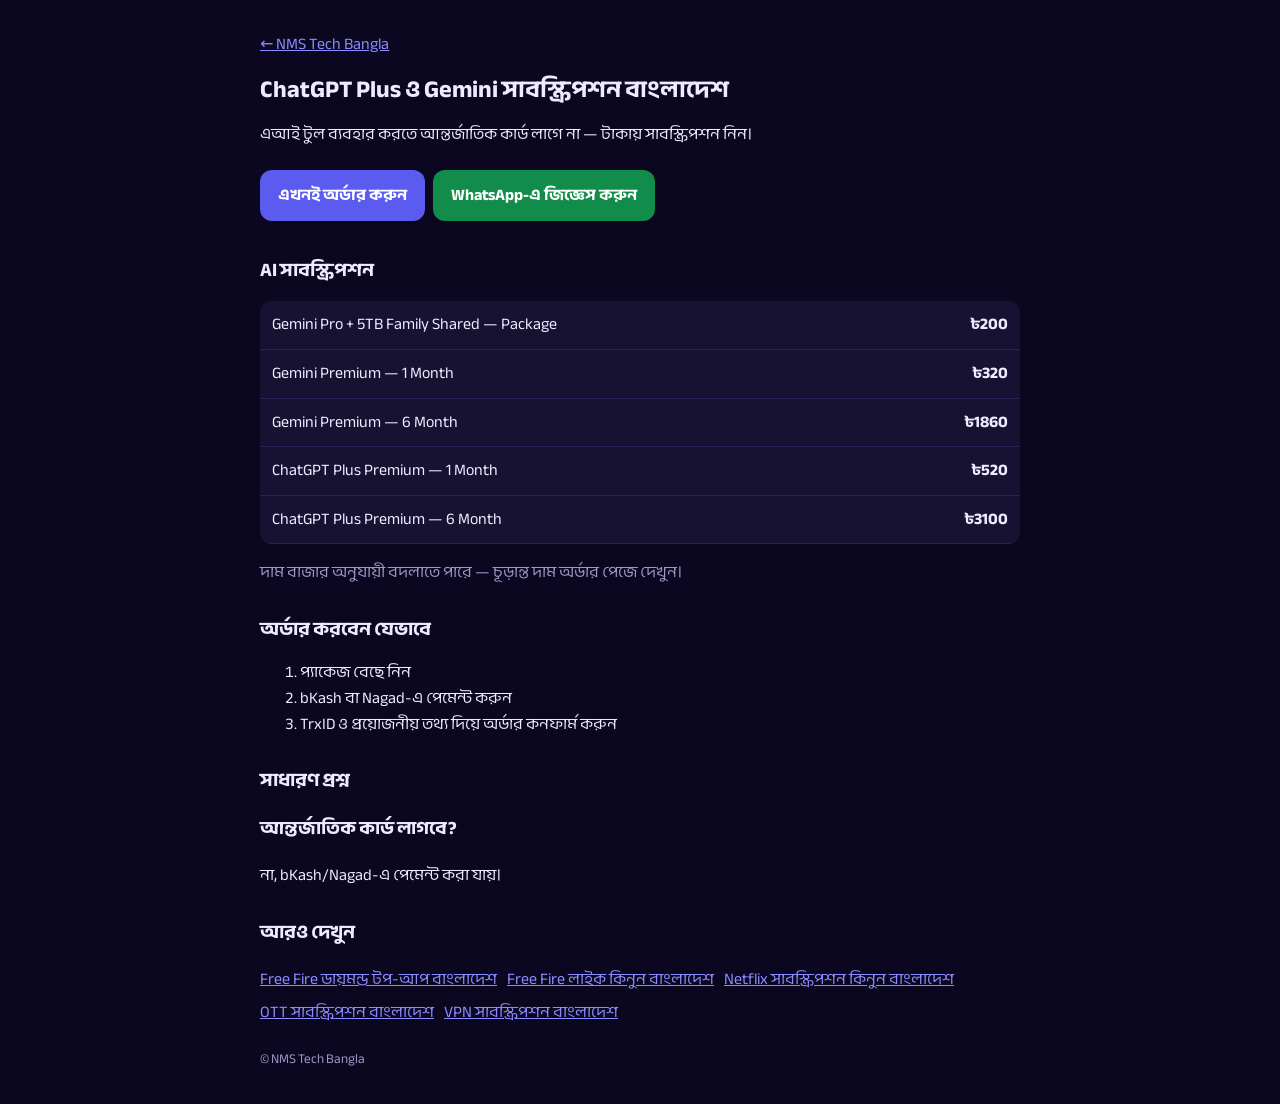
<file: chatgpt-gemini-subscription-bangladesh.html>
<!DOCTYPE html><html lang="bn"><head><!-- Google Tag Manager --><script>(function(w,d,s,l,i){w[l]=w[l]||[];w[l].push({'gtm.start':new Date().getTime(),event:'gtm.js'});var f=d.getElementsByTagName(s)[0],j=d.createElement(s),dl=l!='dataLayer'?'&l='+l:'';j.async=true;j.src='https://www.googletagmanager.com/gtm.js?id='+i+dl;f.parentNode.insertBefore(j,f);})(window,document,'script','dataLayer','GTM-K6R98NHF');</script><!-- End Google Tag Manager --><meta charset="utf-8"><meta name="viewport" content="width=device-width,initial-scale=1"><title>ChatGPT Plus ও Gemini সাবস্ক্রিপশন কিনুন বাংলাদেশ</title><meta name="description" content="বাংলাদেশে ChatGPT Plus ও Google Gemini Premium সাবস্ক্রিপশন কিনুন bKash/Nagad-এ। ১ ও ৬ মাসের প্যাকেজ।"><link rel="canonical" href="https://nmstechbangla.vercel.app/chatgpt-gemini-subscription-bangladesh"><meta name="robots" content="index,follow"><meta name="theme-color" content="#0b0720"><meta property="og:type" content="website"><meta property="og:locale" content="bn_BD"><meta property="og:title" content="ChatGPT Plus ও Gemini সাবস্ক্রিপশন কিনুন বাংলাদেশ"><meta property="og:description" content="বাংলাদেশে ChatGPT Plus ও Google Gemini Premium সাবস্ক্রিপশন কিনুন bKash/Nagad-এ। ১ ও ৬ মাসের প্যাকেজ।"><meta property="og:url" content="https://nmstechbangla.vercel.app/chatgpt-gemini-subscription-bangladesh"><meta property="og:image" content="https://nmstechbangla.vercel.app/og-image.jpg"><link rel="icon" href="/favicon.png"><link href="https://fonts.googleapis.com/css2?family=Anek+Bangla:wght@400..800&display=swap" rel="stylesheet"><script type="application/ld+json">{"@context": "https://schema.org", "@graph": [{"@type": "FAQPage", "mainEntity": [{"@type": "Question", "name": "আন্তর্জাতিক কার্ড লাগবে?", "acceptedAnswer": {"@type": "Answer", "text": "না, bKash/Nagad-এ পেমেন্ট করা যায়।"}}]}, {"@type": "BreadcrumbList", "itemListElement": [{"@type": "ListItem", "position": 1, "name": "NMS Tech Bangla", "item": "https://nmstechbangla.vercel.app/"}, {"@type": "ListItem", "position": 2, "name": "ChatGPT Plus ও Gemini সাবস্ক্রিপশন বাংলাদেশ", "item": "https://nmstechbangla.vercel.app/chatgpt-gemini-subscription-bangladesh"}]}]}</script><style>body{margin:0;background:#0b0720;color:#ecebff;font:16px/1.6 "Anek Bangla","Anek Latin",system-ui,sans-serif}.w{max-width:760px;margin:0 auto;padding:16px}a{color:#8b8bff}h1{font-size:24px;line-height:1.35}h2{font-size:19px;margin-top:28px}table{width:100%;border-collapse:collapse;background:#171232;border-radius:12px;overflow:hidden}td{padding:11px 12px;border-bottom:1px solid #2b2557}td:last-child{text-align:right;font-weight:700;white-space:nowrap}.b{display:inline-block;background:#5b5bf0;color:#fff;border-radius:12px;padding:13px 18px;margin:6px 8px 6px 0;text-decoration:none;font-weight:700}.b.w2{background:#128c4a}small,.n{color:#9a98c4}.l a{display:inline-block;margin:4px 10px 4px 0}</style></head><body><!-- Google Tag Manager (noscript) --><noscript><iframe src="https://www.googletagmanager.com/ns.html?id=GTM-K6R98NHF" height="0" width="0" style="display:none;visibility:hidden"></iframe></noscript><!-- End Google Tag Manager (noscript) --><div class="w"><p><a href="/">← NMS Tech Bangla</a></p><h1>ChatGPT Plus ও Gemini সাবস্ক্রিপশন বাংলাদেশ</h1><p>এআই টুল ব্যবহার করতে আন্তর্জাতিক কার্ড লাগে না — টাকায় সাবস্ক্রিপশন নিন।</p><p><a class="b" href="/#sub">এখনই অর্ডার করুন</a><a class="b w2" href="https://wa.me/8801816213873?text=ChatGPT Plus ও Gemini সাবস্ক্রিপশন বাংলাদেশ%20অর্ডার%20করতে%20চাই">WhatsApp-এ জিজ্ঞেস করুন</a></p><h2>AI সাবস্ক্রিপশন</h2><table><tr><td>Gemini Pro + 5TB Family Shared — Package</td><td>৳200</td></tr><tr><td>Gemini Premium — 1 Month</td><td>৳320</td></tr><tr><td>Gemini Premium — 6 Month</td><td>৳1860</td></tr><tr><td>ChatGPT Plus Premium — 1 Month</td><td>৳520</td></tr><tr><td>ChatGPT Plus Premium — 6 Month</td><td>৳3100</td></tr></table><p class="n">দাম বাজার অনুযায়ী বদলাতে পারে — চূড়ান্ত দাম অর্ডার পেজে দেখুন।</p><h2>অর্ডার করবেন যেভাবে</h2><ol><li>প্যাকেজ বেছে নিন</li><li>bKash বা Nagad-এ পেমেন্ট করুন</li><li>TrxID ও প্রয়োজনীয় তথ্য দিয়ে অর্ডার কনফার্ম করুন</li></ol><h2>সাধারণ প্রশ্ন</h2><h3>আন্তর্জাতিক কার্ড লাগবে?</h3><p>না, bKash/Nagad-এ পেমেন্ট করা যায়।</p><h2>আরও দেখুন</h2><div class="l"><a href="/free-fire-diamond-topup-bangladesh">Free Fire ডায়মন্ড টপ-আপ বাংলাদেশ</a><a href="/free-fire-likes-bangladesh">Free Fire লাইক কিনুন বাংলাদেশ</a><a href="/netflix-subscription-kinun-bangladesh">Netflix সাবস্ক্রিপশন কিনুন বাংলাদেশ</a><a href="/ott-subscription-bangladesh">OTT সাবস্ক্রিপশন বাংলাদেশ</a><a href="/vpn-subscription-bangladesh">VPN সাবস্ক্রিপশন বাংলাদেশ</a></div><p><small>© NMS Tech Bangla</small></p></div></body></html>
</file>
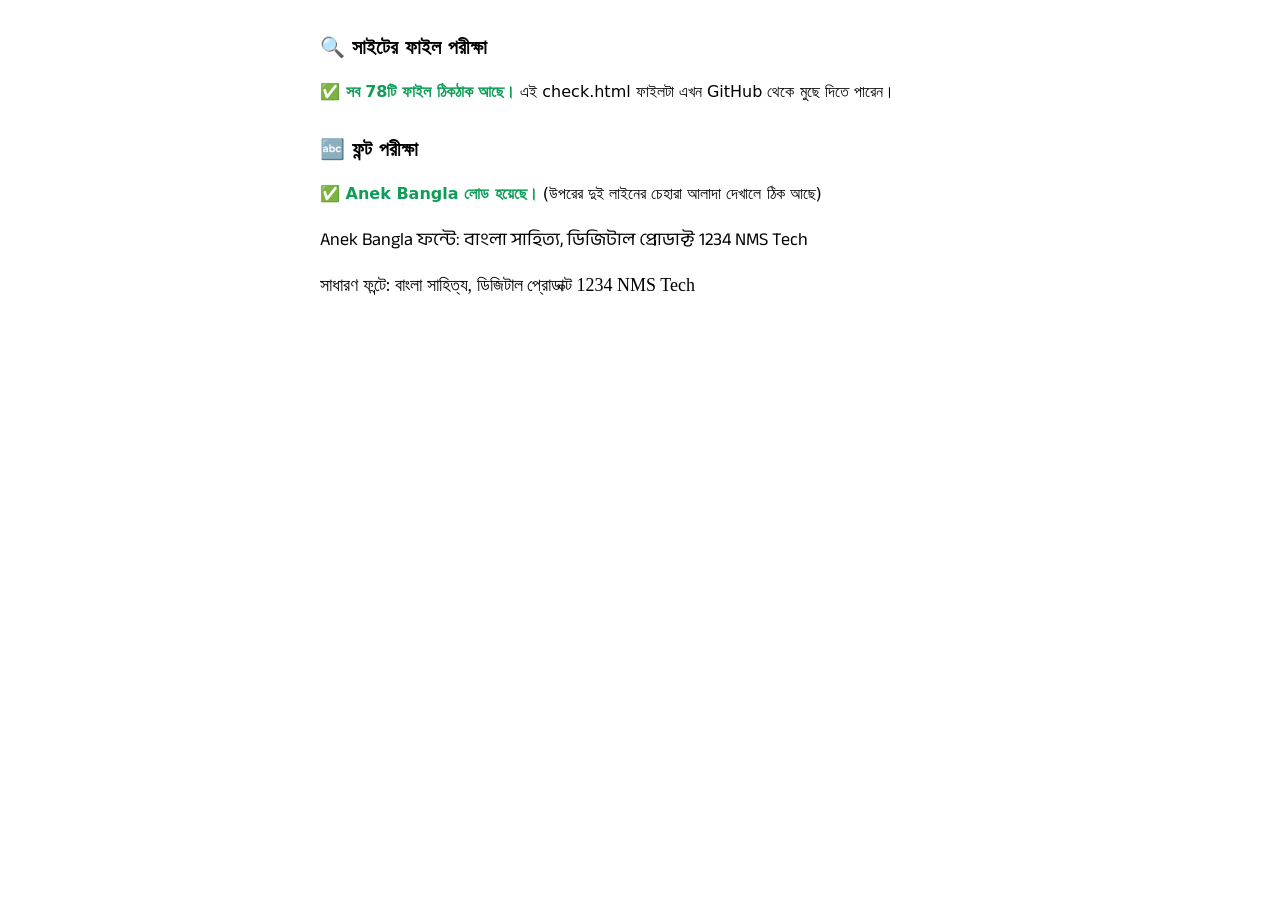
<file: check.html>
<!doctype html>
<html lang="bn"><head><meta charset="utf-8"><meta name="viewport" content="width=device-width,initial-scale=1">
<meta name="robots" content="noindex,nofollow"><title>Site check</title>
<link rel="preconnect" href="https://fonts.googleapis.com"><link rel="preconnect" href="https://fonts.gstatic.com" crossorigin><link href="https://fonts.googleapis.com/css2?family=Anek+Bangla:wght@400..800&family=Anek+Latin:wght@400..800&display=swap" rel="stylesheet">

<style>body{font-family:system-ui,"Nirmala UI",sans-serif;max-width:640px;margin:0 auto;padding:18px;line-height:1.6}
h1{font-size:20px}.ok{color:#0f9d58;font-weight:700}.bad{color:#d93025;font-weight:700}
code{display:block;background:#f1f1f5;border-radius:8px;padding:6px 10px;margin:4px 0;font-size:14px;word-break:break-all}</style></head><body>
<h1>🔍 সাইটের ফাইল পরীক্ষা</h1><p id="s">পরীক্ষা চলছে...</p><div id="o"></div>
<h1 style="margin-top:28px">🔤 ফন্ট পরীক্ষা</h1><p id="fs">পরীক্ষা চলছে...</p>
<p style="font-family:'Anek Latin','Anek Bangla';font-size:18px">Anek Bangla ফন্টে: বাংলা সাহিত্য, ডিজিটাল প্রোডাক্ট 1234 NMS Tech</p>
<p style="font-family:serif;font-size:18px">সাধারণ ফন্টে: বাংলা সাহিত্য, ডিজিটাল প্রোডাক্ট 1234 NMS Tech</p>
<script>document.fonts.load('18px "Anek Bangla"','বাংলা').then(function(f){document.getElementById("fs").innerHTML=f.length?'<span class="ok">✅ Anek Bangla লোড হয়েছে।</span> (উপরের দুই লাইনের চেহারা আলাদা দেখালে ঠিক আছে)':'<span class="bad">❌ Anek Bangla লোড হয়নি।</span> ইন্টারনেট বা Google Fonts ব্লক হতে পারে।'}).catch(function(){document.getElementById("fs").innerHTML='<span class="bad">❌ ফন্ট পরীক্ষা করা যায়নি।</span>'});</script>
<script>
const FILES=["img/img-008028d5.webp", "img/img-0090b54d.webp", "img/img-0352fcd8.webp", "img/img-07788508.webp", "img/img-07b816e0.webp", "img/img-0bcbd8bb.webp", "img/img-1e79f3ae.jpg", "img/img-200d9228.webp", "img/img-27043984.webp", "img/img-287bada1.webp", "img/img-289754fb.webp", "img/img-2a45cfec.webp", "img/img-2c390246.webp", "img/img-2c9cf881.webp", "img/img-357dfda5.webp", "img/img-385708e1.webp", "img/img-387114fa.webp", "img/img-470cbe7b.webp", "img/img-48a390a1.webp", "img/img-4ea1ab73.png", "img/img-4fd971b2.webp", "img/img-550ec129.webp", "img/img-5914e901.webp", "img/img-59968607.webp", "img/img-5f21a7ab.webp", "img/img-603a361b.webp", "img/img-6defba9b.webp", "img/img-6e7ee899.webp", "img/img-72e0eea6.webp", "img/img-7657a7ed.webp", "img/img-79131957.webp", "img/img-7d9879a8.webp", "img/img-7f7134b8.webp", "img/img-8fdf1409.webp", "img/img-90dffd49.webp", "img/img-90ece22c.webp", "img/img-94e89a79.webp", "img/img-9ac44401.webp", "img/img-9b9bbe58.webp", "img/img-9f4c97b1.webp", "img/img-a1f34f73.webp", "img/img-b2680e93.webp", "img/img-ba8bcab5.webp", "img/img-bae28ed1.webp", "img/img-cbc0f3d8.webp", "img/img-ccb88417.webp", "img/img-d5eb21c1.webp", "img/img-d8a3d8a9.webp", "img/img-d9bb93ca.webp", "img/img-da8c8bcc.webp", "img/img-e0245022.webp", "img/img-e077529f.webp", "img/img-e15c67a4.webp", "img/img-e3570996.webp", "img/img-e6b18333.webp", "img/img-ea99437b.webp", "img/img-edff7f1f.webp", "img/img-f0038e60.webp", "img/img-f518519c.webp", "img/img-f5677c80.webp", "img/img-faa1b31c.webp", "img/img-ff08b50f.webp", "img/img-ff4e0a8a.webp", "img/img-ffcee106.webp", "style.css", "app.js", "config.js", "data.js", "catalog.js", "admin.html", "og-image.jpg", "favicon.png", "apple-touch-icon.png", "manifest.webmanifest", "icon-192.png", "icon-512.png", "robots.txt", "sitemap.xml"];
const test=p=>fetch(p+"?c="+Date.now(),{cache:"no-store"}).then(r=>r.ok).catch(()=>false);
(async()=>{const miss=[];await Promise.all(FILES.map(async f=>{if(!(await test(f)))miss.push(f)}));
const s=document.getElementById("s"),o=document.getElementById("o");
if(!miss.length){s.innerHTML='<span class="ok">✅ সব '+FILES.length+'টি ফাইল ঠিকঠাক আছে।</span> এই check.html ফাইলটা এখন GitHub থেকে মুছে দিতে পারেন।'}
else{miss.sort();s.innerHTML='<span class="bad">❌ '+miss.length+'টি ফাইল পাওয়া যাচ্ছে না (মোট '+FILES.length+'টির মধ্যে)।</span> নিচের ফাইলগুলো GitHub-এ একই নামে আপলোড করুন (img/ দিয়ে শুরু হলে img ফোল্ডারের ভেতরে):';o.innerHTML=miss.map(m=>"<code>"+m+"</code>").join("")}})();
</script></body></html>
</file>
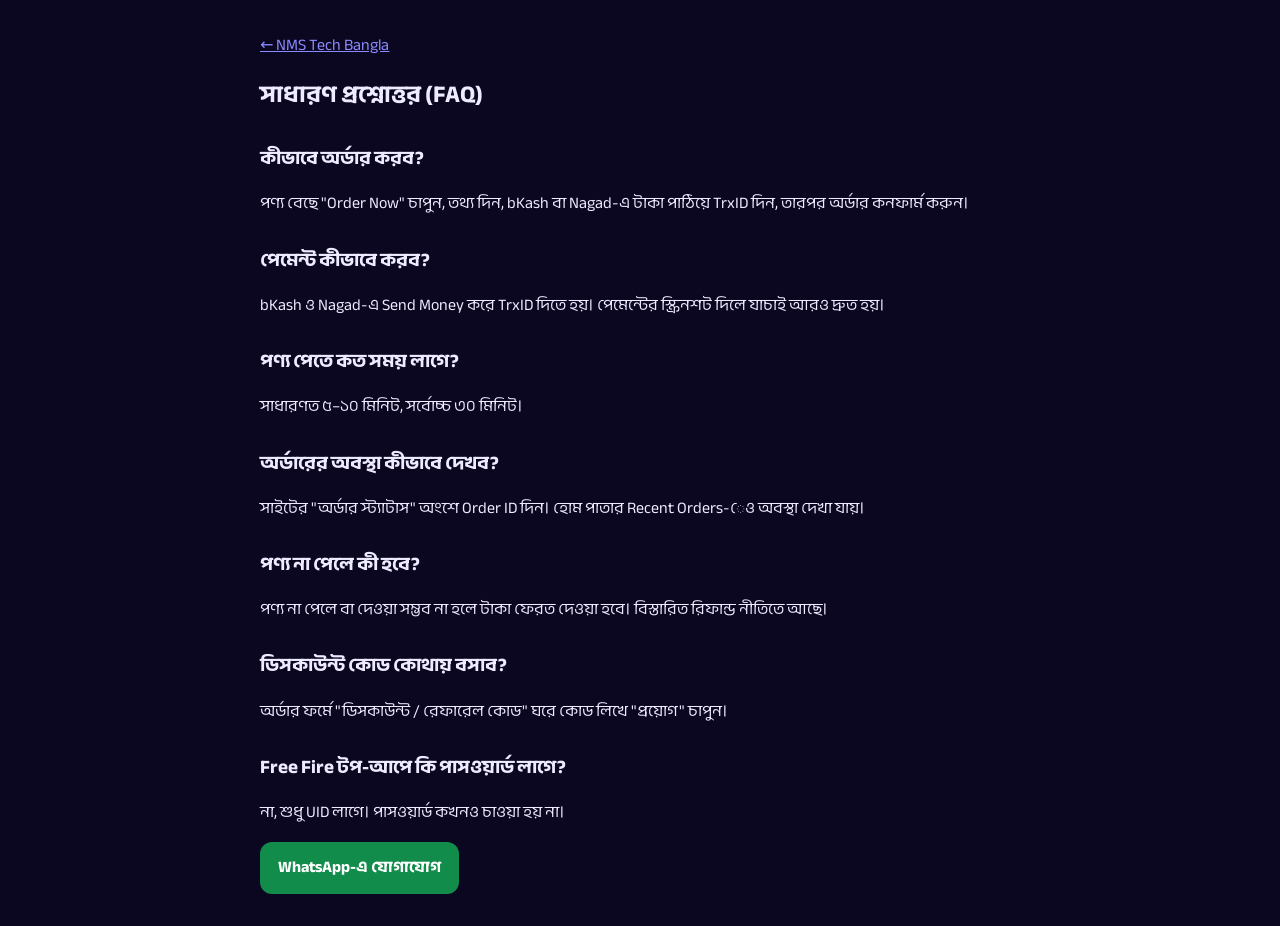
<file: faq.html>
<!DOCTYPE html><html lang="bn"><head><!-- Google Tag Manager --><script>(function(w,d,s,l,i){w[l]=w[l]||[];w[l].push({'gtm.start':new Date().getTime(),event:'gtm.js'});var f=d.getElementsByTagName(s)[0],j=d.createElement(s),dl=l!='dataLayer'?'&l='+l:'';j.async=true;j.src='https://www.googletagmanager.com/gtm.js?id='+i+dl;f.parentNode.insertBefore(j,f);})(window,document,'script','dataLayer','GTM-K6R98NHF');</script><!-- End Google Tag Manager --><meta charset="utf-8"><meta name="viewport" content="width=device-width,initial-scale=1"><title>সাধারণ প্রশ্নোত্তর (FAQ) — NMS Tech Bangla</title><meta name="description" content="অর্ডার, পেমেন্ট, ডেলিভারি, রিফান্ড ও কুপন নিয়ে সবচেয়ে বেশি জিজ্ঞেস করা প্রশ্নের উত্তর।"><link rel="canonical" href="https://nmstechbangla.vercel.app/faq"><link rel="icon" href="/favicon.png"><link href="https://fonts.googleapis.com/css2?family=Anek+Bangla:wght@400..800&display=swap" rel="stylesheet"><script type="application/ld+json">{"@context": "https://schema.org", "@type": "FAQPage", "mainEntity": [{"@type": "Question", "name": "কীভাবে অর্ডার করব?", "acceptedAnswer": {"@type": "Answer", "text": "পণ্য বেছে \"Order Now\" চাপুন, তথ্য দিন, bKash বা Nagad-এ টাকা পাঠিয়ে TrxID দিন, তারপর অর্ডার কনফার্ম করুন।"}}, {"@type": "Question", "name": "পেমেন্ট কীভাবে করব?", "acceptedAnswer": {"@type": "Answer", "text": "bKash ও Nagad-এ Send Money করে TrxID দিতে হয়। পেমেন্টের স্ক্রিনশট দিলে যাচাই আরও দ্রুত হয়।"}}, {"@type": "Question", "name": "পণ্য পেতে কত সময় লাগে?", "acceptedAnswer": {"@type": "Answer", "text": "সাধারণত ৫–১০ মিনিট, সর্বোচ্চ ৩০ মিনিট।"}}, {"@type": "Question", "name": "অর্ডারের অবস্থা কীভাবে দেখব?", "acceptedAnswer": {"@type": "Answer", "text": "সাইটের \"অর্ডার স্ট্যাটাস\" অংশে Order ID দিন। হোম পাতার Recent Orders-েও অবস্থা দেখা যায়।"}}, {"@type": "Question", "name": "পণ্য না পেলে কী হবে?", "acceptedAnswer": {"@type": "Answer", "text": "পণ্য না পেলে বা দেওয়া সম্ভব না হলে টাকা ফেরত দেওয়া হবে। বিস্তারিত রিফান্ড নীতিতে আছে।"}}, {"@type": "Question", "name": "ডিসকাউন্ট কোড কোথায় বসাব?", "acceptedAnswer": {"@type": "Answer", "text": "অর্ডার ফর্মে \"ডিসকাউন্ট / রেফারেল কোড\" ঘরে কোড লিখে \"প্রয়োগ\" চাপুন।"}}, {"@type": "Question", "name": "Free Fire টপ-আপে কি পাসওয়ার্ড লাগে?", "acceptedAnswer": {"@type": "Answer", "text": "না, শুধু UID লাগে। পাসওয়ার্ড কখনও চাওয়া হয় না।"}}]}</script><style>body{margin:0;background:#0b0720;color:#ecebff;font:16px/1.7 "Anek Bangla","Anek Latin",system-ui,sans-serif}.w{max-width:760px;margin:0 auto;padding:16px}a{color:#8b8bff}h1{font-size:24px}h2{font-size:19px;margin-top:26px}.b{display:inline-block;background:#128c4a;color:#fff;border-radius:12px;padding:12px 18px;text-decoration:none;font-weight:700}</style></head><body><!-- Google Tag Manager (noscript) --><noscript><iframe src="https://www.googletagmanager.com/ns.html?id=GTM-K6R98NHF" height="0" width="0" style="display:none;visibility:hidden"></iframe></noscript><!-- End Google Tag Manager (noscript) --><div class="w"><p><a href="/">← NMS Tech Bangla</a></p><h1>সাধারণ প্রশ্নোত্তর (FAQ)</h1><h2>কীভাবে অর্ডার করব?</h2><p>পণ্য বেছে &quot;Order Now&quot; চাপুন, তথ্য দিন, bKash বা Nagad-এ টাকা পাঠিয়ে TrxID দিন, তারপর অর্ডার কনফার্ম করুন।</p><h2>পেমেন্ট কীভাবে করব?</h2><p>bKash ও Nagad-এ Send Money করে TrxID দিতে হয়। পেমেন্টের স্ক্রিনশট দিলে যাচাই আরও দ্রুত হয়।</p><h2>পণ্য পেতে কত সময় লাগে?</h2><p>সাধারণত ৫–১০ মিনিট, সর্বোচ্চ ৩০ মিনিট।</p><h2>অর্ডারের অবস্থা কীভাবে দেখব?</h2><p>সাইটের &quot;অর্ডার স্ট্যাটাস&quot; অংশে Order ID দিন। হোম পাতার Recent Orders-েও অবস্থা দেখা যায়।</p><h2>পণ্য না পেলে কী হবে?</h2><p>পণ্য না পেলে বা দেওয়া সম্ভব না হলে টাকা ফেরত দেওয়া হবে। বিস্তারিত রিফান্ড নীতিতে আছে।</p><h2>ডিসকাউন্ট কোড কোথায় বসাব?</h2><p>অর্ডার ফর্মে &quot;ডিসকাউন্ট / রেফারেল কোড&quot; ঘরে কোড লিখে &quot;প্রয়োগ&quot; চাপুন।</p><h2>Free Fire টপ-আপে কি পাসওয়ার্ড লাগে?</h2><p>না, শুধু UID লাগে। পাসওয়ার্ড কখনও চাওয়া হয় না।</p><p><a class="b" href="https://wa.me/8801816213873">WhatsApp-এ যোগাযোগ</a></p></div></body></html>
</file>
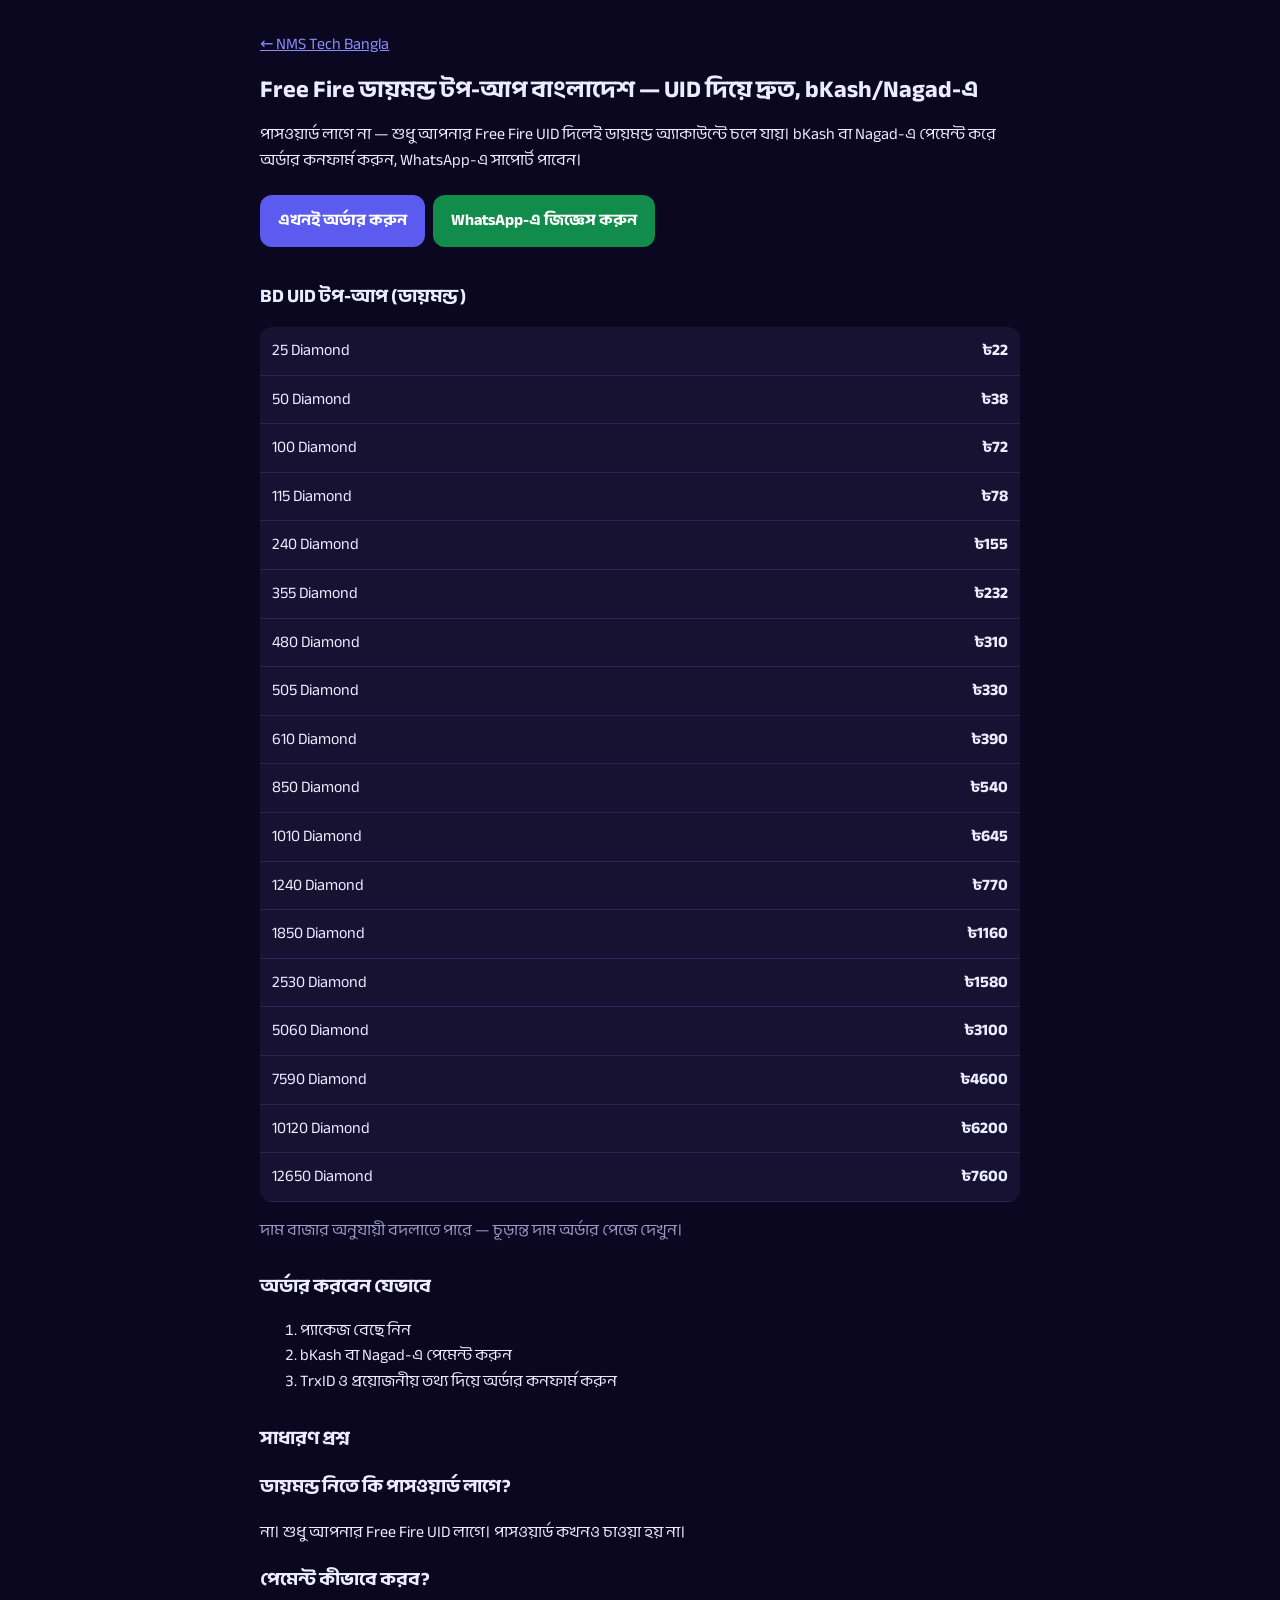
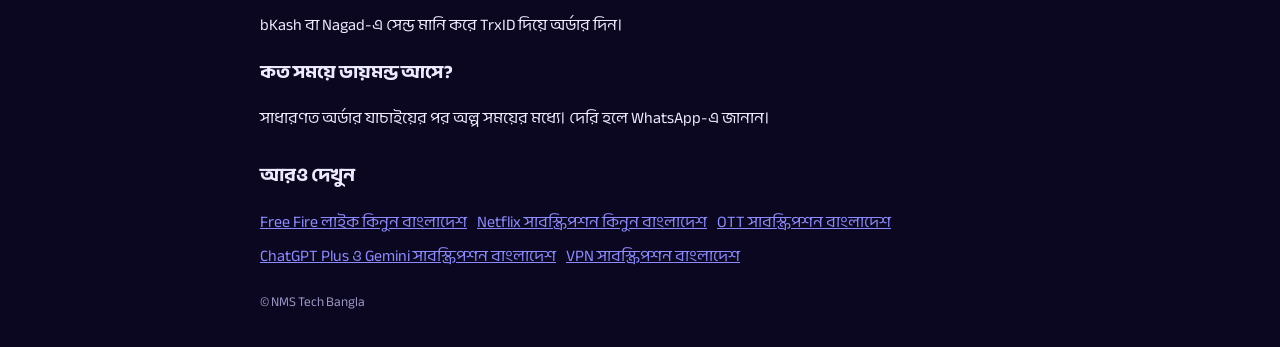
<file: free-fire-diamond-topup-bangladesh.html>
<!DOCTYPE html><html lang="bn"><head><!-- Google Tag Manager --><script>(function(w,d,s,l,i){w[l]=w[l]||[];w[l].push({'gtm.start':new Date().getTime(),event:'gtm.js'});var f=d.getElementsByTagName(s)[0],j=d.createElement(s),dl=l!='dataLayer'?'&l='+l:'';j.async=true;j.src='https://www.googletagmanager.com/gtm.js?id='+i+dl;f.parentNode.insertBefore(j,f);})(window,document,'script','dataLayer','GTM-K6R98NHF');</script><!-- End Google Tag Manager --><meta charset="utf-8"><meta name="viewport" content="width=device-width,initial-scale=1"><title>Free Fire ডায়মন্ড টপ-আপ বাংলাদেশ | UID টপ-আপ — NMS Tech Bangla</title><meta name="description" content="বাংলাদেশে Free Fire ডায়মন্ড টপ-আপ: শুধু UID দিন, bKash বা Nagad-এ পেমেন্ট করুন। ২৫ থেকে ১২৪০+ ডায়মন্ড, মেম্বারশিপ ও লেভেল-আপ পাস। দ্রুত ডেলিভারি।"><link rel="canonical" href="https://nmstechbangla.vercel.app/free-fire-diamond-topup-bangladesh"><meta name="robots" content="index,follow"><meta name="theme-color" content="#0b0720"><meta property="og:type" content="website"><meta property="og:locale" content="bn_BD"><meta property="og:title" content="Free Fire ডায়মন্ড টপ-আপ বাংলাদেশ | UID টপ-আপ — NMS Tech Bangla"><meta property="og:description" content="বাংলাদেশে Free Fire ডায়মন্ড টপ-আপ: শুধু UID দিন, bKash বা Nagad-এ পেমেন্ট করুন। ২৫ থেকে ১২৪০+ ডায়মন্ড, মেম্বারশিপ ও লেভেল-আপ পাস। দ্রুত ডেলিভারি।"><meta property="og:url" content="https://nmstechbangla.vercel.app/free-fire-diamond-topup-bangladesh"><meta property="og:image" content="https://nmstechbangla.vercel.app/og-image.jpg"><link rel="icon" href="/favicon.png"><link href="https://fonts.googleapis.com/css2?family=Anek+Bangla:wght@400..800&display=swap" rel="stylesheet"><script type="application/ld+json">{"@context": "https://schema.org", "@graph": [{"@type": "FAQPage", "mainEntity": [{"@type": "Question", "name": "ডায়মন্ড নিতে কি পাসওয়ার্ড লাগে?", "acceptedAnswer": {"@type": "Answer", "text": "না। শুধু আপনার Free Fire UID লাগে। পাসওয়ার্ড কখনও চাওয়া হয় না।"}}, {"@type": "Question", "name": "পেমেন্ট কীভাবে করব?", "acceptedAnswer": {"@type": "Answer", "text": "bKash বা Nagad-এ সেন্ড মানি করে TrxID দিয়ে অর্ডার দিন।"}}, {"@type": "Question", "name": "কত সময়ে ডায়মন্ড আসে?", "acceptedAnswer": {"@type": "Answer", "text": "সাধারণত অর্ডার যাচাইয়ের পর অল্প সময়ের মধ্যে। দেরি হলে WhatsApp-এ জানান।"}}]}, {"@type": "BreadcrumbList", "itemListElement": [{"@type": "ListItem", "position": 1, "name": "NMS Tech Bangla", "item": "https://nmstechbangla.vercel.app/"}, {"@type": "ListItem", "position": 2, "name": "Free Fire ডায়মন্ড টপ-আপ বাংলাদেশ — UID দিয়ে দ্রুত, bKash/Nagad-এ", "item": "https://nmstechbangla.vercel.app/free-fire-diamond-topup-bangladesh"}]}]}</script><style>body{margin:0;background:#0b0720;color:#ecebff;font:16px/1.6 "Anek Bangla","Anek Latin",system-ui,sans-serif}.w{max-width:760px;margin:0 auto;padding:16px}a{color:#8b8bff}h1{font-size:24px;line-height:1.35}h2{font-size:19px;margin-top:28px}table{width:100%;border-collapse:collapse;background:#171232;border-radius:12px;overflow:hidden}td{padding:11px 12px;border-bottom:1px solid #2b2557}td:last-child{text-align:right;font-weight:700;white-space:nowrap}.b{display:inline-block;background:#5b5bf0;color:#fff;border-radius:12px;padding:13px 18px;margin:6px 8px 6px 0;text-decoration:none;font-weight:700}.b.w2{background:#128c4a}small,.n{color:#9a98c4}.l a{display:inline-block;margin:4px 10px 4px 0}</style></head><body><!-- Google Tag Manager (noscript) --><noscript><iframe src="https://www.googletagmanager.com/ns.html?id=GTM-K6R98NHF" height="0" width="0" style="display:none;visibility:hidden"></iframe></noscript><!-- End Google Tag Manager (noscript) --><div class="w"><p><a href="/">← NMS Tech Bangla</a></p><h1>Free Fire ডায়মন্ড টপ-আপ বাংলাদেশ — UID দিয়ে দ্রুত, bKash/Nagad-এ</h1><p>পাসওয়ার্ড লাগে না — শুধু আপনার Free Fire UID দিলেই ডায়মন্ড অ্যাকাউন্টে চলে যায়। bKash বা Nagad-এ পেমেন্ট করে অর্ডার কনফার্ম করুন, WhatsApp-এ সাপোর্ট পাবেন।</p><p><a class="b" href="/#topup">এখনই অর্ডার করুন</a><a class="b w2" href="https://wa.me/8801816213873?text=Free Fire ডায়মন্ড টপ-আপ বাংলাদেশ%20অর্ডার%20করতে%20চাই">WhatsApp-এ জিজ্ঞেস করুন</a></p><h2>BD UID টপ-আপ (ডায়মন্ড)</h2><table><tr><td>25 Diamond</td><td>৳22</td></tr><tr><td>50 Diamond</td><td>৳38</td></tr><tr><td>100 Diamond</td><td>৳72</td></tr><tr><td>115 Diamond</td><td>৳78</td></tr><tr><td>240 Diamond</td><td>৳155</td></tr><tr><td>355 Diamond</td><td>৳232</td></tr><tr><td>480 Diamond</td><td>৳310</td></tr><tr><td>505 Diamond</td><td>৳330</td></tr><tr><td>610 Diamond</td><td>৳390</td></tr><tr><td>850 Diamond</td><td>৳540</td></tr><tr><td>1010 Diamond</td><td>৳645</td></tr><tr><td>1240 Diamond</td><td>৳770</td></tr><tr><td>1850 Diamond</td><td>৳1160</td></tr><tr><td>2530 Diamond</td><td>৳1580</td></tr><tr><td>5060 Diamond</td><td>৳3100</td></tr><tr><td>7590 Diamond</td><td>৳4600</td></tr><tr><td>10120 Diamond</td><td>৳6200</td></tr><tr><td>12650 Diamond</td><td>৳7600</td></tr></table><p class="n">দাম বাজার অনুযায়ী বদলাতে পারে — চূড়ান্ত দাম অর্ডার পেজে দেখুন।</p><h2>অর্ডার করবেন যেভাবে</h2><ol><li>প্যাকেজ বেছে নিন</li><li>bKash বা Nagad-এ পেমেন্ট করুন</li><li>TrxID ও প্রয়োজনীয় তথ্য দিয়ে অর্ডার কনফার্ম করুন</li></ol><h2>সাধারণ প্রশ্ন</h2><h3>ডায়মন্ড নিতে কি পাসওয়ার্ড লাগে?</h3><p>না। শুধু আপনার Free Fire UID লাগে। পাসওয়ার্ড কখনও চাওয়া হয় না।</p><h3>পেমেন্ট কীভাবে করব?</h3><p>bKash বা Nagad-এ সেন্ড মানি করে TrxID দিয়ে অর্ডার দিন।</p><h3>কত সময়ে ডায়মন্ড আসে?</h3><p>সাধারণত অর্ডার যাচাইয়ের পর অল্প সময়ের মধ্যে। দেরি হলে WhatsApp-এ জানান।</p><h2>আরও দেখুন</h2><div class="l"><a href="/free-fire-likes-bangladesh">Free Fire লাইক কিনুন বাংলাদেশ</a><a href="/netflix-subscription-kinun-bangladesh">Netflix সাবস্ক্রিপশন কিনুন বাংলাদেশ</a><a href="/ott-subscription-bangladesh">OTT সাবস্ক্রিপশন বাংলাদেশ</a><a href="/chatgpt-gemini-subscription-bangladesh">ChatGPT Plus ও Gemini সাবস্ক্রিপশন বাংলাদেশ</a><a href="/vpn-subscription-bangladesh">VPN সাবস্ক্রিপশন বাংলাদেশ</a></div><p><small>© NMS Tech Bangla</small></p></div></body></html>
</file>
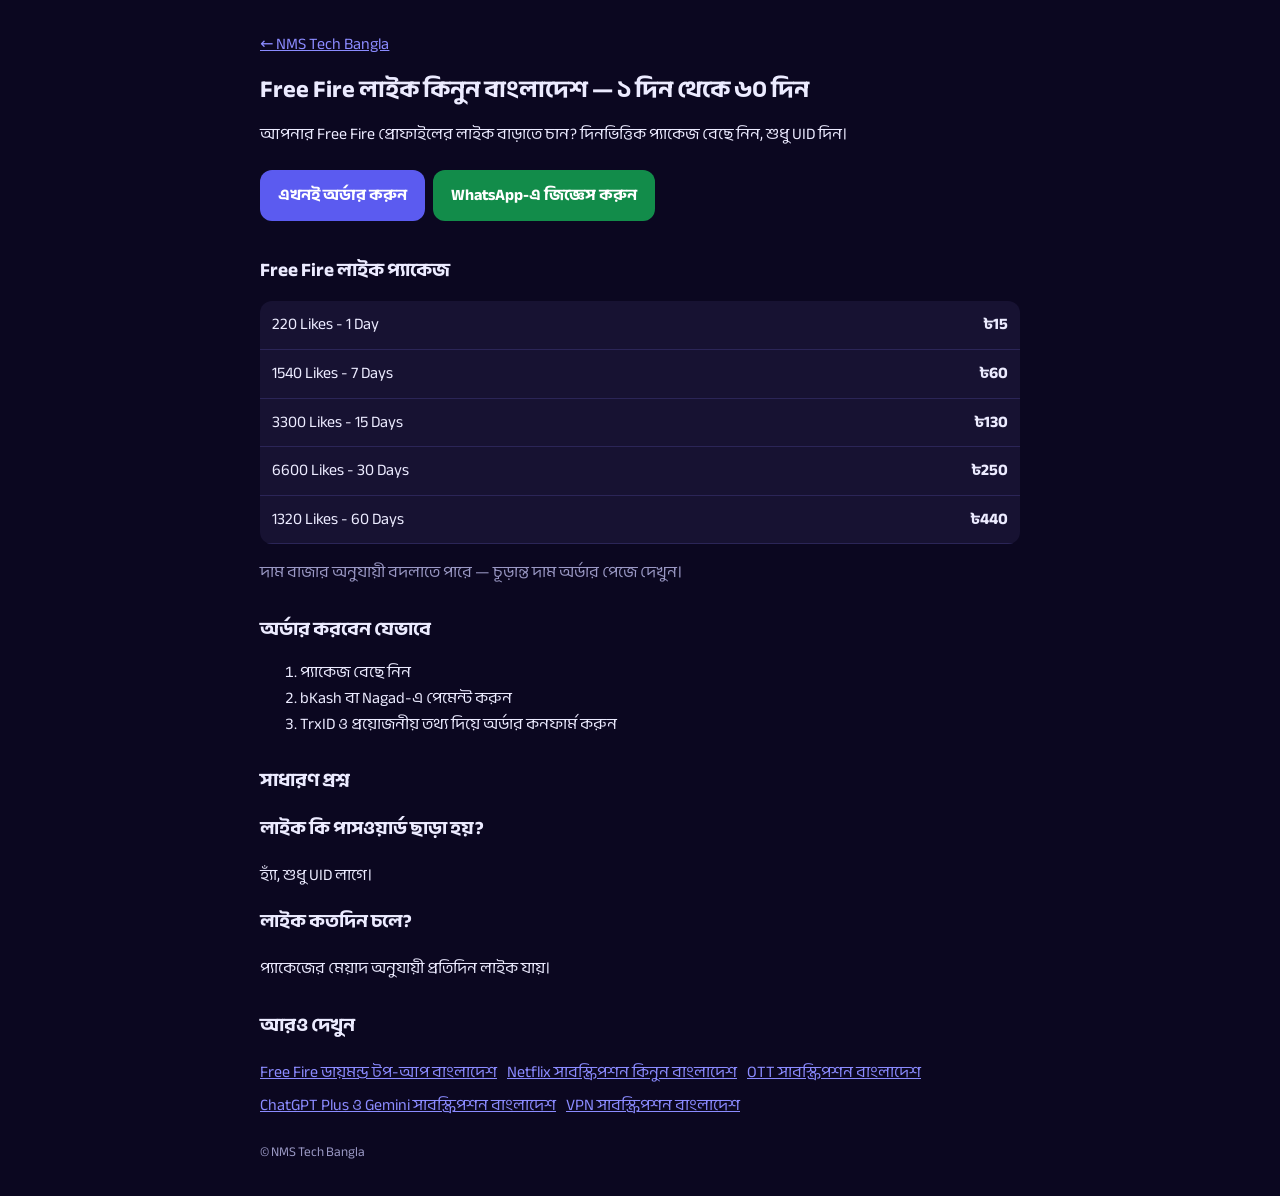
<file: free-fire-likes-bangladesh.html>
<!DOCTYPE html><html lang="bn"><head><!-- Google Tag Manager --><script>(function(w,d,s,l,i){w[l]=w[l]||[];w[l].push({'gtm.start':new Date().getTime(),event:'gtm.js'});var f=d.getElementsByTagName(s)[0],j=d.createElement(s),dl=l!='dataLayer'?'&l='+l:'';j.async=true;j.src='https://www.googletagmanager.com/gtm.js?id='+i+dl;f.parentNode.insertBefore(j,f);})(window,document,'script','dataLayer','GTM-K6R98NHF');</script><!-- End Google Tag Manager --><meta charset="utf-8"><meta name="viewport" content="width=device-width,initial-scale=1"><title>Free Fire লাইক কিনুন বাংলাদেশ — NMS Tech Bangla</title><meta name="description" content="Free Fire প্রোফাইলে লাইক বাড়ান: ১ দিন, ৭ দিন, ১৫ দিন ও ৩০ দিনের প্যাকেজ। শুধু UID লাগে। bKash/Nagad-এ পেমেন্ট।"><link rel="canonical" href="https://nmstechbangla.vercel.app/free-fire-likes-bangladesh"><meta name="robots" content="index,follow"><meta name="theme-color" content="#0b0720"><meta property="og:type" content="website"><meta property="og:locale" content="bn_BD"><meta property="og:title" content="Free Fire লাইক কিনুন বাংলাদেশ — NMS Tech Bangla"><meta property="og:description" content="Free Fire প্রোফাইলে লাইক বাড়ান: ১ দিন, ৭ দিন, ১৫ দিন ও ৩০ দিনের প্যাকেজ। শুধু UID লাগে। bKash/Nagad-এ পেমেন্ট।"><meta property="og:url" content="https://nmstechbangla.vercel.app/free-fire-likes-bangladesh"><meta property="og:image" content="https://nmstechbangla.vercel.app/og-image.jpg"><link rel="icon" href="/favicon.png"><link href="https://fonts.googleapis.com/css2?family=Anek+Bangla:wght@400..800&display=swap" rel="stylesheet"><script type="application/ld+json">{"@context": "https://schema.org", "@graph": [{"@type": "FAQPage", "mainEntity": [{"@type": "Question", "name": "লাইক কি পাসওয়ার্ড ছাড়া হয়?", "acceptedAnswer": {"@type": "Answer", "text": "হ্যাঁ, শুধু UID লাগে।"}}, {"@type": "Question", "name": "লাইক কতদিন চলে?", "acceptedAnswer": {"@type": "Answer", "text": "প্যাকেজের মেয়াদ অনুযায়ী প্রতিদিন লাইক যায়।"}}]}, {"@type": "BreadcrumbList", "itemListElement": [{"@type": "ListItem", "position": 1, "name": "NMS Tech Bangla", "item": "https://nmstechbangla.vercel.app/"}, {"@type": "ListItem", "position": 2, "name": "Free Fire লাইক কিনুন বাংলাদেশ — ১ দিন থেকে ৬০ দিন", "item": "https://nmstechbangla.vercel.app/free-fire-likes-bangladesh"}]}]}</script><style>body{margin:0;background:#0b0720;color:#ecebff;font:16px/1.6 "Anek Bangla","Anek Latin",system-ui,sans-serif}.w{max-width:760px;margin:0 auto;padding:16px}a{color:#8b8bff}h1{font-size:24px;line-height:1.35}h2{font-size:19px;margin-top:28px}table{width:100%;border-collapse:collapse;background:#171232;border-radius:12px;overflow:hidden}td{padding:11px 12px;border-bottom:1px solid #2b2557}td:last-child{text-align:right;font-weight:700;white-space:nowrap}.b{display:inline-block;background:#5b5bf0;color:#fff;border-radius:12px;padding:13px 18px;margin:6px 8px 6px 0;text-decoration:none;font-weight:700}.b.w2{background:#128c4a}small,.n{color:#9a98c4}.l a{display:inline-block;margin:4px 10px 4px 0}</style></head><body><!-- Google Tag Manager (noscript) --><noscript><iframe src="https://www.googletagmanager.com/ns.html?id=GTM-K6R98NHF" height="0" width="0" style="display:none;visibility:hidden"></iframe></noscript><!-- End Google Tag Manager (noscript) --><div class="w"><p><a href="/">← NMS Tech Bangla</a></p><h1>Free Fire লাইক কিনুন বাংলাদেশ — ১ দিন থেকে ৬০ দিন</h1><p>আপনার Free Fire প্রোফাইলের লাইক বাড়াতে চান? দিনভিত্তিক প্যাকেজ বেছে নিন, শুধু UID দিন।</p><p><a class="b" href="/#topup">এখনই অর্ডার করুন</a><a class="b w2" href="https://wa.me/8801816213873?text=Free Fire লাইক কিনুন বাংলাদেশ%20অর্ডার%20করতে%20চাই">WhatsApp-এ জিজ্ঞেস করুন</a></p><h2>Free Fire লাইক প্যাকেজ</h2><table><tr><td>220 Likes - 1 Day</td><td>৳15</td></tr><tr><td>1540 Likes - 7 Days</td><td>৳60</td></tr><tr><td>3300 Likes - 15 Days</td><td>৳130</td></tr><tr><td>6600 Likes - 30 Days</td><td>৳250</td></tr><tr><td>1320 Likes - 60 Days</td><td>৳440</td></tr></table><p class="n">দাম বাজার অনুযায়ী বদলাতে পারে — চূড়ান্ত দাম অর্ডার পেজে দেখুন।</p><h2>অর্ডার করবেন যেভাবে</h2><ol><li>প্যাকেজ বেছে নিন</li><li>bKash বা Nagad-এ পেমেন্ট করুন</li><li>TrxID ও প্রয়োজনীয় তথ্য দিয়ে অর্ডার কনফার্ম করুন</li></ol><h2>সাধারণ প্রশ্ন</h2><h3>লাইক কি পাসওয়ার্ড ছাড়া হয়?</h3><p>হ্যাঁ, শুধু UID লাগে।</p><h3>লাইক কতদিন চলে?</h3><p>প্যাকেজের মেয়াদ অনুযায়ী প্রতিদিন লাইক যায়।</p><h2>আরও দেখুন</h2><div class="l"><a href="/free-fire-diamond-topup-bangladesh">Free Fire ডায়মন্ড টপ-আপ বাংলাদেশ</a><a href="/netflix-subscription-kinun-bangladesh">Netflix সাবস্ক্রিপশন কিনুন বাংলাদেশ</a><a href="/ott-subscription-bangladesh">OTT সাবস্ক্রিপশন বাংলাদেশ</a><a href="/chatgpt-gemini-subscription-bangladesh">ChatGPT Plus ও Gemini সাবস্ক্রিপশন বাংলাদেশ</a><a href="/vpn-subscription-bangladesh">VPN সাবস্ক্রিপশন বাংলাদেশ</a></div><p><small>© NMS Tech Bangla</small></p></div></body></html>
</file>
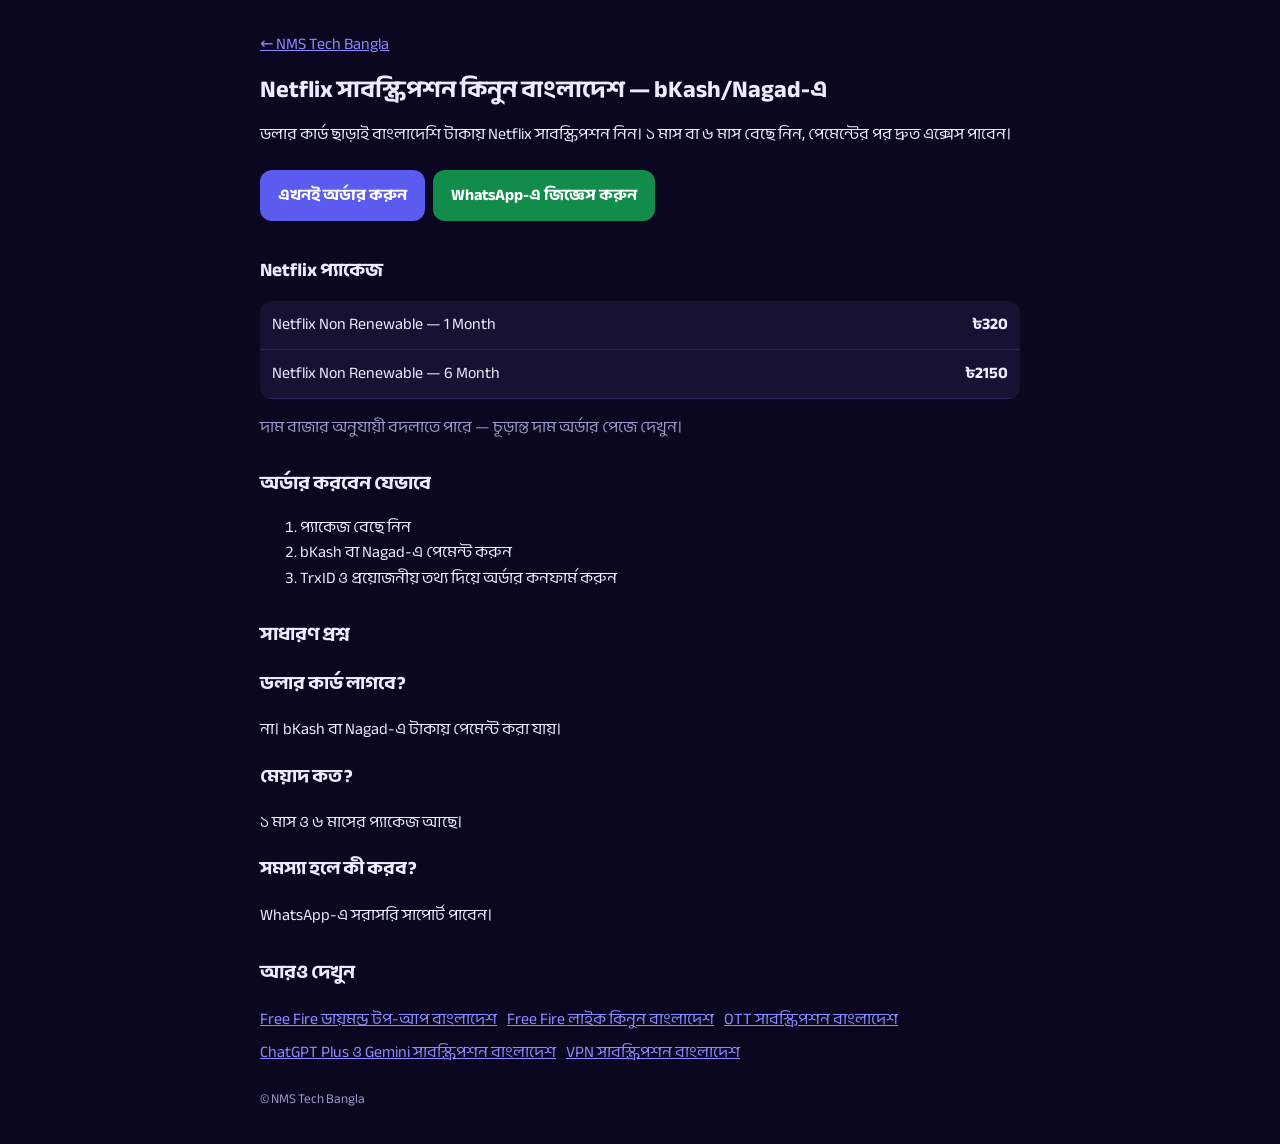
<file: netflix-subscription-kinun-bangladesh.html>
<!DOCTYPE html><html lang="bn"><head><!-- Google Tag Manager --><script>(function(w,d,s,l,i){w[l]=w[l]||[];w[l].push({'gtm.start':new Date().getTime(),event:'gtm.js'});var f=d.getElementsByTagName(s)[0],j=d.createElement(s),dl=l!='dataLayer'?'&l='+l:'';j.async=true;j.src='https://www.googletagmanager.com/gtm.js?id='+i+dl;f.parentNode.insertBefore(j,f);})(window,document,'script','dataLayer','GTM-K6R98NHF');</script><!-- End Google Tag Manager --><meta charset="utf-8"><meta name="viewport" content="width=device-width,initial-scale=1"><title>Netflix সাবস্ক্রিপশন কিনুন বাংলাদেশ — ১ ও ৬ মাস | NMS Tech Bangla</title><meta name="description" content="বাংলাদেশে Netflix প্রিমিয়াম সাবস্ক্রিপশন কিনুন bKash বা Nagad-এ। ১ মাস ও ৬ মাসের প্যাকেজ, দ্রুত অ্যাক্টিভেশন ও WhatsApp সাপোর্ট।"><link rel="canonical" href="https://nmstechbangla.vercel.app/netflix-subscription-kinun-bangladesh"><meta name="robots" content="index,follow"><meta name="theme-color" content="#0b0720"><meta property="og:type" content="website"><meta property="og:locale" content="bn_BD"><meta property="og:title" content="Netflix সাবস্ক্রিপশন কিনুন বাংলাদেশ — ১ ও ৬ মাস | NMS Tech Bangla"><meta property="og:description" content="বাংলাদেশে Netflix প্রিমিয়াম সাবস্ক্রিপশন কিনুন bKash বা Nagad-এ। ১ মাস ও ৬ মাসের প্যাকেজ, দ্রুত অ্যাক্টিভেশন ও WhatsApp সাপোর্ট।"><meta property="og:url" content="https://nmstechbangla.vercel.app/netflix-subscription-kinun-bangladesh"><meta property="og:image" content="https://nmstechbangla.vercel.app/og-image.jpg"><link rel="icon" href="/favicon.png"><link href="https://fonts.googleapis.com/css2?family=Anek+Bangla:wght@400..800&display=swap" rel="stylesheet"><script type="application/ld+json">{"@context": "https://schema.org", "@graph": [{"@type": "FAQPage", "mainEntity": [{"@type": "Question", "name": "ডলার কার্ড লাগবে?", "acceptedAnswer": {"@type": "Answer", "text": "না। bKash বা Nagad-এ টাকায় পেমেন্ট করা যায়।"}}, {"@type": "Question", "name": "মেয়াদ কত?", "acceptedAnswer": {"@type": "Answer", "text": "১ মাস ও ৬ মাসের প্যাকেজ আছে।"}}, {"@type": "Question", "name": "সমস্যা হলে কী করব?", "acceptedAnswer": {"@type": "Answer", "text": "WhatsApp-এ সরাসরি সাপোর্ট পাবেন।"}}]}, {"@type": "BreadcrumbList", "itemListElement": [{"@type": "ListItem", "position": 1, "name": "NMS Tech Bangla", "item": "https://nmstechbangla.vercel.app/"}, {"@type": "ListItem", "position": 2, "name": "Netflix সাবস্ক্রিপশন কিনুন বাংলাদেশ — bKash/Nagad-এ", "item": "https://nmstechbangla.vercel.app/netflix-subscription-kinun-bangladesh"}]}]}</script><style>body{margin:0;background:#0b0720;color:#ecebff;font:16px/1.6 "Anek Bangla","Anek Latin",system-ui,sans-serif}.w{max-width:760px;margin:0 auto;padding:16px}a{color:#8b8bff}h1{font-size:24px;line-height:1.35}h2{font-size:19px;margin-top:28px}table{width:100%;border-collapse:collapse;background:#171232;border-radius:12px;overflow:hidden}td{padding:11px 12px;border-bottom:1px solid #2b2557}td:last-child{text-align:right;font-weight:700;white-space:nowrap}.b{display:inline-block;background:#5b5bf0;color:#fff;border-radius:12px;padding:13px 18px;margin:6px 8px 6px 0;text-decoration:none;font-weight:700}.b.w2{background:#128c4a}small,.n{color:#9a98c4}.l a{display:inline-block;margin:4px 10px 4px 0}</style></head><body><!-- Google Tag Manager (noscript) --><noscript><iframe src="https://www.googletagmanager.com/ns.html?id=GTM-K6R98NHF" height="0" width="0" style="display:none;visibility:hidden"></iframe></noscript><!-- End Google Tag Manager (noscript) --><div class="w"><p><a href="/">← NMS Tech Bangla</a></p><h1>Netflix সাবস্ক্রিপশন কিনুন বাংলাদেশ — bKash/Nagad-এ</h1><p>ডলার কার্ড ছাড়াই বাংলাদেশি টাকায় Netflix সাবস্ক্রিপশন নিন। ১ মাস বা ৬ মাস বেছে নিন, পেমেন্টের পর দ্রুত এক্সেস পাবেন।</p><p><a class="b" href="/#sub">এখনই অর্ডার করুন</a><a class="b w2" href="https://wa.me/8801816213873?text=Netflix সাবস্ক্রিপশন কিনুন বাংলাদেশ%20অর্ডার%20করতে%20চাই">WhatsApp-এ জিজ্ঞেস করুন</a></p><h2>Netflix প্যাকেজ</h2><table><tr><td>Netflix Non Renewable — 1 Month</td><td>৳320</td></tr><tr><td>Netflix Non Renewable — 6 Month</td><td>৳2150</td></tr></table><p class="n">দাম বাজার অনুযায়ী বদলাতে পারে — চূড়ান্ত দাম অর্ডার পেজে দেখুন।</p><h2>অর্ডার করবেন যেভাবে</h2><ol><li>প্যাকেজ বেছে নিন</li><li>bKash বা Nagad-এ পেমেন্ট করুন</li><li>TrxID ও প্রয়োজনীয় তথ্য দিয়ে অর্ডার কনফার্ম করুন</li></ol><h2>সাধারণ প্রশ্ন</h2><h3>ডলার কার্ড লাগবে?</h3><p>না। bKash বা Nagad-এ টাকায় পেমেন্ট করা যায়।</p><h3>মেয়াদ কত?</h3><p>১ মাস ও ৬ মাসের প্যাকেজ আছে।</p><h3>সমস্যা হলে কী করব?</h3><p>WhatsApp-এ সরাসরি সাপোর্ট পাবেন।</p><h2>আরও দেখুন</h2><div class="l"><a href="/free-fire-diamond-topup-bangladesh">Free Fire ডায়মন্ড টপ-আপ বাংলাদেশ</a><a href="/free-fire-likes-bangladesh">Free Fire লাইক কিনুন বাংলাদেশ</a><a href="/ott-subscription-bangladesh">OTT সাবস্ক্রিপশন বাংলাদেশ</a><a href="/chatgpt-gemini-subscription-bangladesh">ChatGPT Plus ও Gemini সাবস্ক্রিপশন বাংলাদেশ</a><a href="/vpn-subscription-bangladesh">VPN সাবস্ক্রিপশন বাংলাদেশ</a></div><p><small>© NMS Tech Bangla</small></p></div></body></html>
</file>
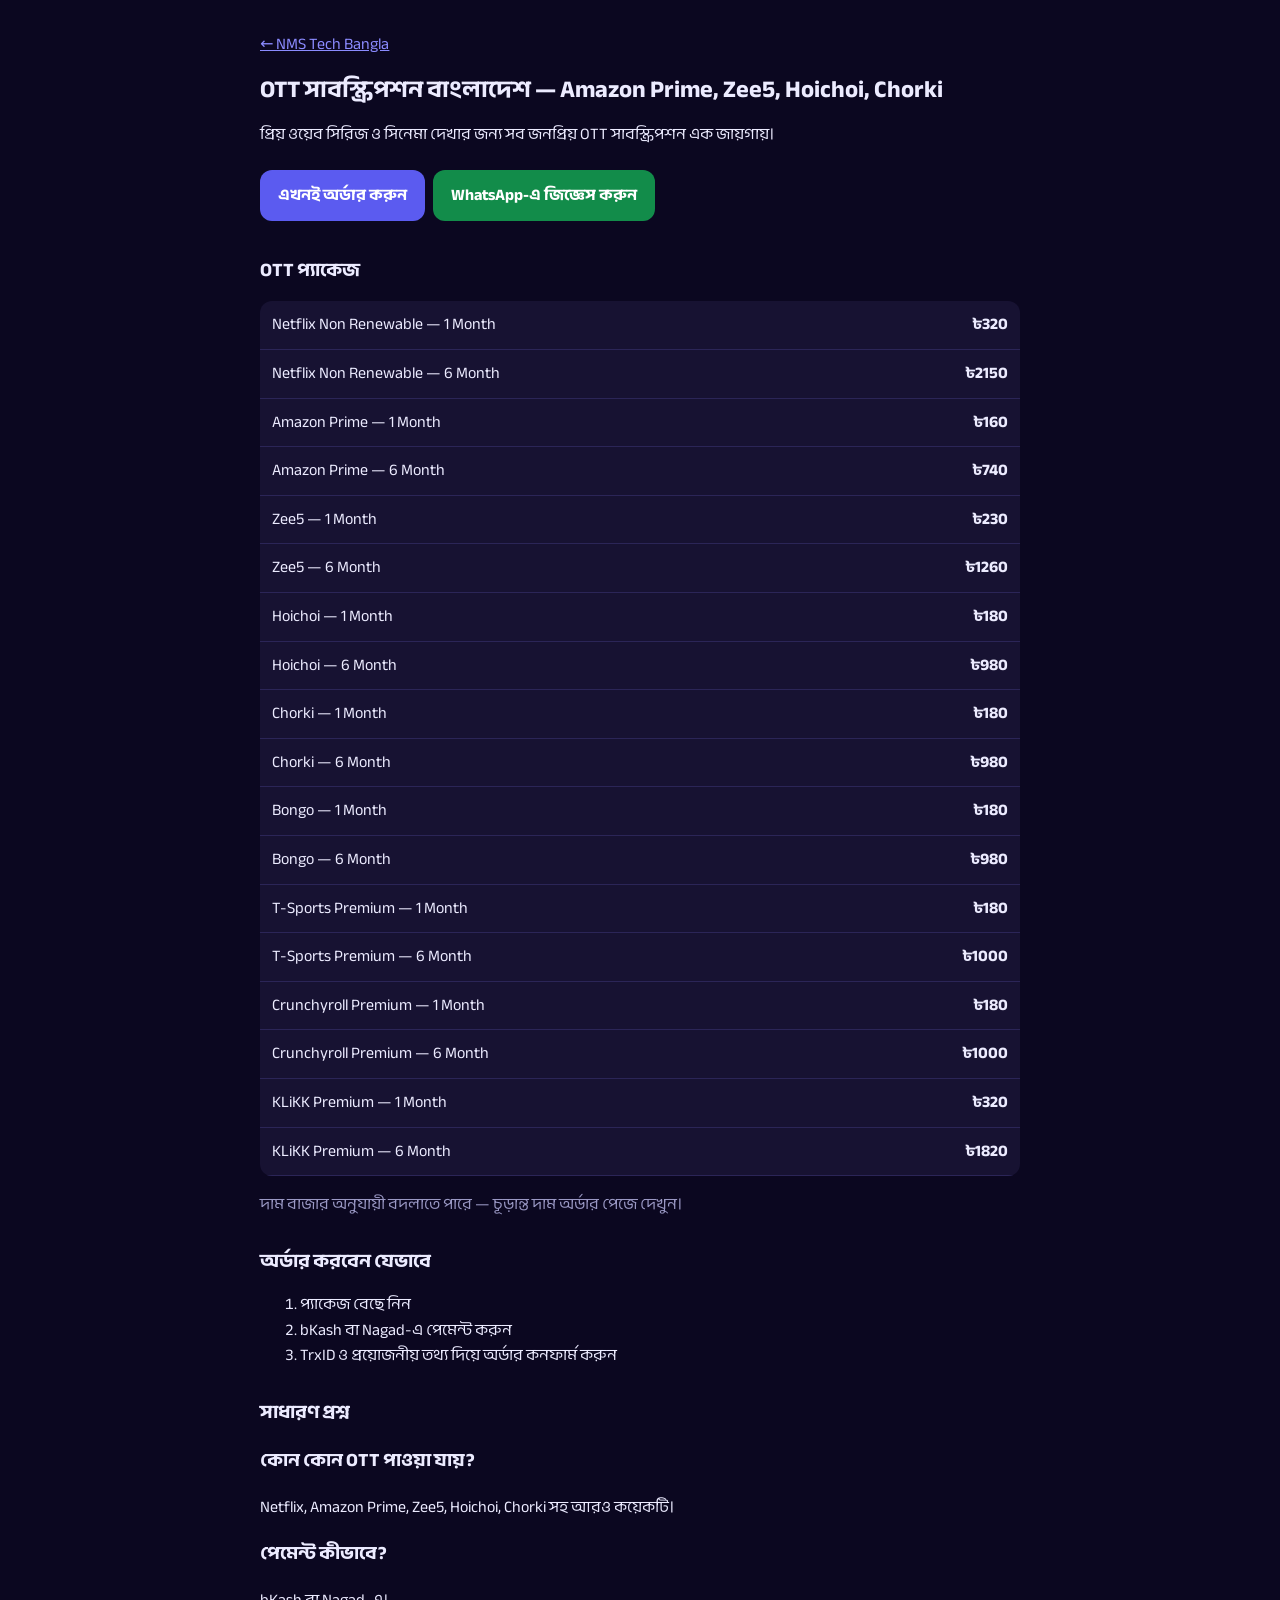
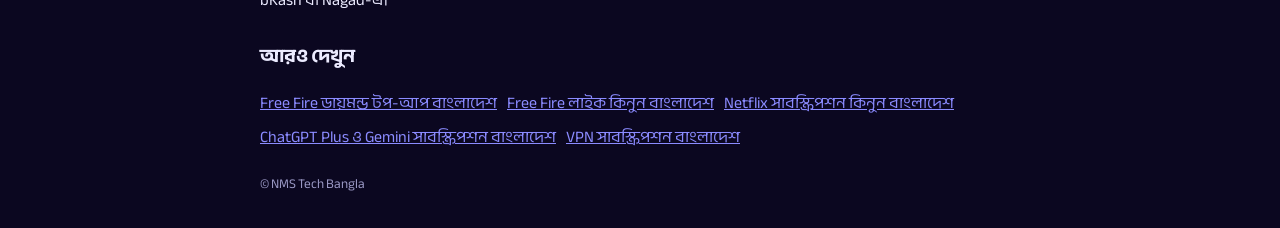
<file: ott-subscription-bangladesh.html>
<!DOCTYPE html><html lang="bn"><head><!-- Google Tag Manager --><script>(function(w,d,s,l,i){w[l]=w[l]||[];w[l].push({'gtm.start':new Date().getTime(),event:'gtm.js'});var f=d.getElementsByTagName(s)[0],j=d.createElement(s),dl=l!='dataLayer'?'&l='+l:'';j.async=true;j.src='https://www.googletagmanager.com/gtm.js?id='+i+dl;f.parentNode.insertBefore(j,f);})(window,document,'script','dataLayer','GTM-K6R98NHF');</script><!-- End Google Tag Manager --><meta charset="utf-8"><meta name="viewport" content="width=device-width,initial-scale=1"><title>OTT সাবস্ক্রিপশন কিনুন বাংলাদেশ — Prime, Zee5, Hoichoi, Chorki</title><meta name="description" content="Amazon Prime, Zee5, Hoichoi, Chorki ও আরও OTT সাবস্ক্রিপশন সাশ্রয়ী দামে। bKash/Nagad-এ পেমেন্ট, ১ ও ৬ মাসের প্যাকেজ।"><link rel="canonical" href="https://nmstechbangla.vercel.app/ott-subscription-bangladesh"><meta name="robots" content="index,follow"><meta name="theme-color" content="#0b0720"><meta property="og:type" content="website"><meta property="og:locale" content="bn_BD"><meta property="og:title" content="OTT সাবস্ক্রিপশন কিনুন বাংলাদেশ — Prime, Zee5, Hoichoi, Chorki"><meta property="og:description" content="Amazon Prime, Zee5, Hoichoi, Chorki ও আরও OTT সাবস্ক্রিপশন সাশ্রয়ী দামে। bKash/Nagad-এ পেমেন্ট, ১ ও ৬ মাসের প্যাকেজ।"><meta property="og:url" content="https://nmstechbangla.vercel.app/ott-subscription-bangladesh"><meta property="og:image" content="https://nmstechbangla.vercel.app/og-image.jpg"><link rel="icon" href="/favicon.png"><link href="https://fonts.googleapis.com/css2?family=Anek+Bangla:wght@400..800&display=swap" rel="stylesheet"><script type="application/ld+json">{"@context": "https://schema.org", "@graph": [{"@type": "FAQPage", "mainEntity": [{"@type": "Question", "name": "কোন কোন OTT পাওয়া যায়?", "acceptedAnswer": {"@type": "Answer", "text": "Netflix, Amazon Prime, Zee5, Hoichoi, Chorki সহ আরও কয়েকটি।"}}, {"@type": "Question", "name": "পেমেন্ট কীভাবে?", "acceptedAnswer": {"@type": "Answer", "text": "bKash বা Nagad-এ।"}}]}, {"@type": "BreadcrumbList", "itemListElement": [{"@type": "ListItem", "position": 1, "name": "NMS Tech Bangla", "item": "https://nmstechbangla.vercel.app/"}, {"@type": "ListItem", "position": 2, "name": "OTT সাবস্ক্রিপশন বাংলাদেশ — Amazon Prime, Zee5, Hoichoi, Chorki", "item": "https://nmstechbangla.vercel.app/ott-subscription-bangladesh"}]}]}</script><style>body{margin:0;background:#0b0720;color:#ecebff;font:16px/1.6 "Anek Bangla","Anek Latin",system-ui,sans-serif}.w{max-width:760px;margin:0 auto;padding:16px}a{color:#8b8bff}h1{font-size:24px;line-height:1.35}h2{font-size:19px;margin-top:28px}table{width:100%;border-collapse:collapse;background:#171232;border-radius:12px;overflow:hidden}td{padding:11px 12px;border-bottom:1px solid #2b2557}td:last-child{text-align:right;font-weight:700;white-space:nowrap}.b{display:inline-block;background:#5b5bf0;color:#fff;border-radius:12px;padding:13px 18px;margin:6px 8px 6px 0;text-decoration:none;font-weight:700}.b.w2{background:#128c4a}small,.n{color:#9a98c4}.l a{display:inline-block;margin:4px 10px 4px 0}</style></head><body><!-- Google Tag Manager (noscript) --><noscript><iframe src="https://www.googletagmanager.com/ns.html?id=GTM-K6R98NHF" height="0" width="0" style="display:none;visibility:hidden"></iframe></noscript><!-- End Google Tag Manager (noscript) --><div class="w"><p><a href="/">← NMS Tech Bangla</a></p><h1>OTT সাবস্ক্রিপশন বাংলাদেশ — Amazon Prime, Zee5, Hoichoi, Chorki</h1><p>প্রিয় ওয়েব সিরিজ ও সিনেমা দেখার জন্য সব জনপ্রিয় OTT সাবস্ক্রিপশন এক জায়গায়।</p><p><a class="b" href="/#sub">এখনই অর্ডার করুন</a><a class="b w2" href="https://wa.me/8801816213873?text=OTT সাবস্ক্রিপশন বাংলাদেশ%20অর্ডার%20করতে%20চাই">WhatsApp-এ জিজ্ঞেস করুন</a></p><h2>OTT প্যাকেজ</h2><table><tr><td>Netflix Non Renewable — 1 Month</td><td>৳320</td></tr><tr><td>Netflix Non Renewable — 6 Month</td><td>৳2150</td></tr><tr><td>Amazon Prime — 1 Month</td><td>৳160</td></tr><tr><td>Amazon Prime — 6 Month</td><td>৳740</td></tr><tr><td>Zee5 — 1 Month</td><td>৳230</td></tr><tr><td>Zee5 — 6 Month</td><td>৳1260</td></tr><tr><td>Hoichoi — 1 Month</td><td>৳180</td></tr><tr><td>Hoichoi — 6 Month</td><td>৳980</td></tr><tr><td>Chorki — 1 Month</td><td>৳180</td></tr><tr><td>Chorki — 6 Month</td><td>৳980</td></tr><tr><td>Bongo — 1 Month</td><td>৳180</td></tr><tr><td>Bongo — 6 Month</td><td>৳980</td></tr><tr><td>T-Sports Premium — 1 Month</td><td>৳180</td></tr><tr><td>T-Sports Premium — 6 Month</td><td>৳1000</td></tr><tr><td>Crunchyroll Premium — 1 Month</td><td>৳180</td></tr><tr><td>Crunchyroll Premium — 6 Month</td><td>৳1000</td></tr><tr><td>KLiKK Premium — 1 Month</td><td>৳320</td></tr><tr><td>KLiKK Premium — 6 Month</td><td>৳1820</td></tr></table><p class="n">দাম বাজার অনুযায়ী বদলাতে পারে — চূড়ান্ত দাম অর্ডার পেজে দেখুন।</p><h2>অর্ডার করবেন যেভাবে</h2><ol><li>প্যাকেজ বেছে নিন</li><li>bKash বা Nagad-এ পেমেন্ট করুন</li><li>TrxID ও প্রয়োজনীয় তথ্য দিয়ে অর্ডার কনফার্ম করুন</li></ol><h2>সাধারণ প্রশ্ন</h2><h3>কোন কোন OTT পাওয়া যায়?</h3><p>Netflix, Amazon Prime, Zee5, Hoichoi, Chorki সহ আরও কয়েকটি।</p><h3>পেমেন্ট কীভাবে?</h3><p>bKash বা Nagad-এ।</p><h2>আরও দেখুন</h2><div class="l"><a href="/free-fire-diamond-topup-bangladesh">Free Fire ডায়মন্ড টপ-আপ বাংলাদেশ</a><a href="/free-fire-likes-bangladesh">Free Fire লাইক কিনুন বাংলাদেশ</a><a href="/netflix-subscription-kinun-bangladesh">Netflix সাবস্ক্রিপশন কিনুন বাংলাদেশ</a><a href="/chatgpt-gemini-subscription-bangladesh">ChatGPT Plus ও Gemini সাবস্ক্রিপশন বাংলাদেশ</a><a href="/vpn-subscription-bangladesh">VPN সাবস্ক্রিপশন বাংলাদেশ</a></div><p><small>© NMS Tech Bangla</small></p></div></body></html>
</file>
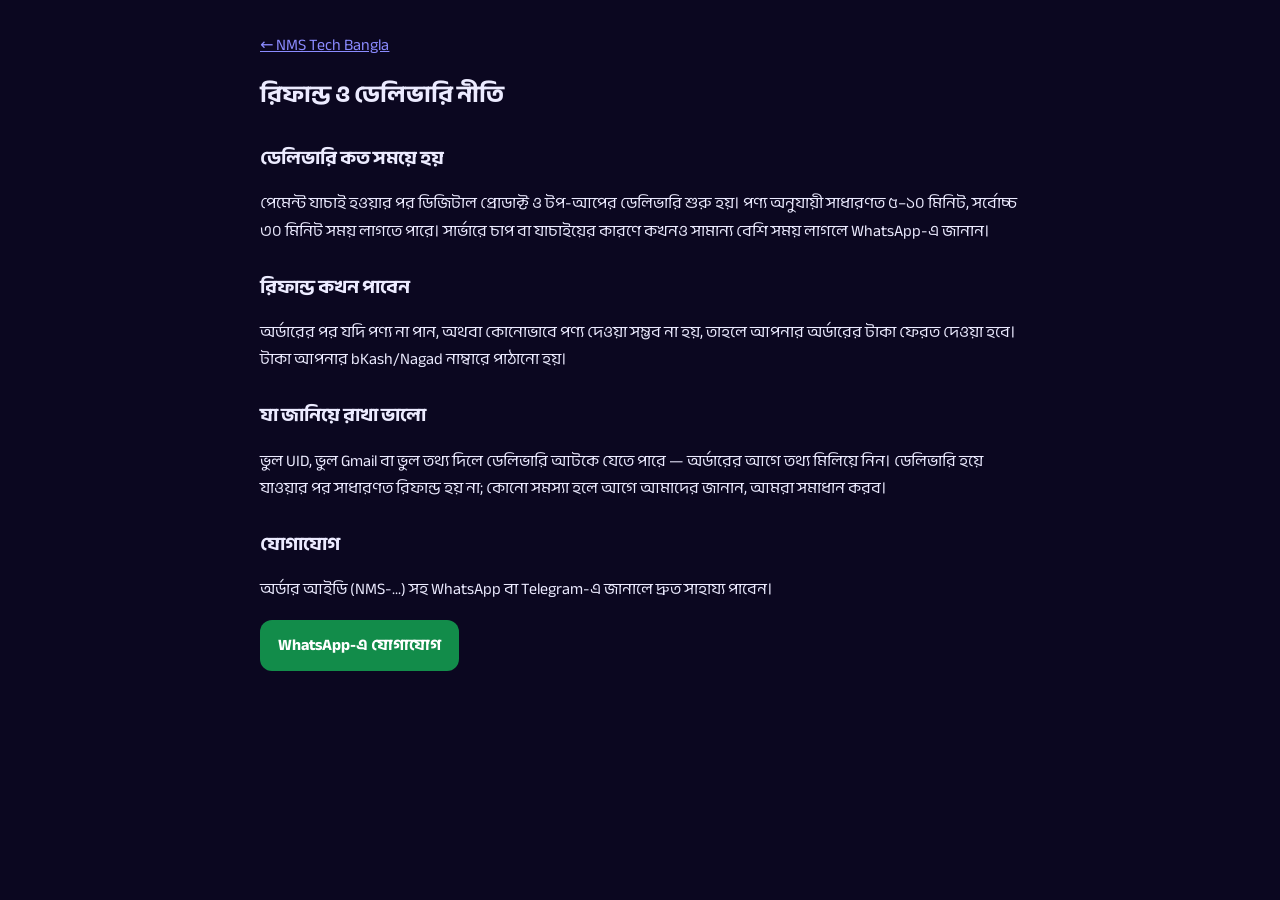
<file: refund-delivery-policy.html>
<!DOCTYPE html><html lang="bn"><head><!-- Google Tag Manager --><script>(function(w,d,s,l,i){w[l]=w[l]||[];w[l].push({'gtm.start':new Date().getTime(),event:'gtm.js'});var f=d.getElementsByTagName(s)[0],j=d.createElement(s),dl=l!='dataLayer'?'&l='+l:'';j.async=true;j.src='https://www.googletagmanager.com/gtm.js?id='+i+dl;f.parentNode.insertBefore(j,f);})(window,document,'script','dataLayer','GTM-K6R98NHF');</script><!-- End Google Tag Manager --><meta charset="utf-8"><meta name="viewport" content="width=device-width,initial-scale=1"><title>রিফান্ড ও ডেলিভারি নীতি — NMS Tech Bangla</title><meta name="description" content="NMS Tech Bangla-এর ডেলিভারি সময় ও রিফান্ড নীতি: কত সময়ে পণ্য পাবেন, না পেলে কীভাবে টাকা ফেরত পাবেন।"><link rel="canonical" href="https://nmstechbangla.vercel.app/refund-delivery-policy"><link rel="icon" href="/favicon.png"><link href="https://fonts.googleapis.com/css2?family=Anek+Bangla:wght@400..800&display=swap" rel="stylesheet"><style>body{margin:0;background:#0b0720;color:#ecebff;font:16px/1.7 "Anek Bangla","Anek Latin",system-ui,sans-serif}.w{max-width:760px;margin:0 auto;padding:16px}a{color:#8b8bff}h1{font-size:24px}h2{font-size:19px;margin-top:26px}.b{display:inline-block;background:#128c4a;color:#fff;border-radius:12px;padding:12px 18px;text-decoration:none;font-weight:700}</style></head><body><!-- Google Tag Manager (noscript) --><noscript><iframe src="https://www.googletagmanager.com/ns.html?id=GTM-K6R98NHF" height="0" width="0" style="display:none;visibility:hidden"></iframe></noscript><!-- End Google Tag Manager (noscript) --><div class="w"><p><a href="/">← NMS Tech Bangla</a></p><h1>রিফান্ড ও ডেলিভারি নীতি</h1><h2>ডেলিভারি কত সময়ে হয়</h2><p>পেমেন্ট যাচাই হওয়ার পর ডিজিটাল প্রোডাক্ট ও টপ-আপের ডেলিভারি শুরু হয়। পণ্য অনুযায়ী সাধারণত ৫–১০ মিনিট, সর্বোচ্চ ৩০ মিনিট সময় লাগতে পারে। সার্ভারে চাপ বা যাচাইয়ের কারণে কখনও সামান্য বেশি সময় লাগলে WhatsApp-এ জানান।</p><h2>রিফান্ড কখন পাবেন</h2><p>অর্ডারের পর যদি পণ্য না পান, অথবা কোনোভাবে পণ্য দেওয়া সম্ভব না হয়, তাহলে আপনার অর্ডারের টাকা ফেরত দেওয়া হবে। টাকা আপনার bKash/Nagad নাম্বারে পাঠানো হয়।</p><h2>যা জানিয়ে রাখা ভালো</h2><p>ভুল UID, ভুল Gmail বা ভুল তথ্য দিলে ডেলিভারি আটকে যেতে পারে — অর্ডারের আগে তথ্য মিলিয়ে নিন। ডেলিভারি হয়ে যাওয়ার পর সাধারণত রিফান্ড হয় না; কোনো সমস্যা হলে আগে আমাদের জানান, আমরা সমাধান করব।</p><h2>যোগাযোগ</h2><p>অর্ডার আইডি (NMS-...) সহ WhatsApp বা Telegram-এ জানালে দ্রুত সাহায্য পাবেন।</p><p><a class="b" href="https://wa.me/8801816213873">WhatsApp-এ যোগাযোগ</a></p></div></body></html>
</file>
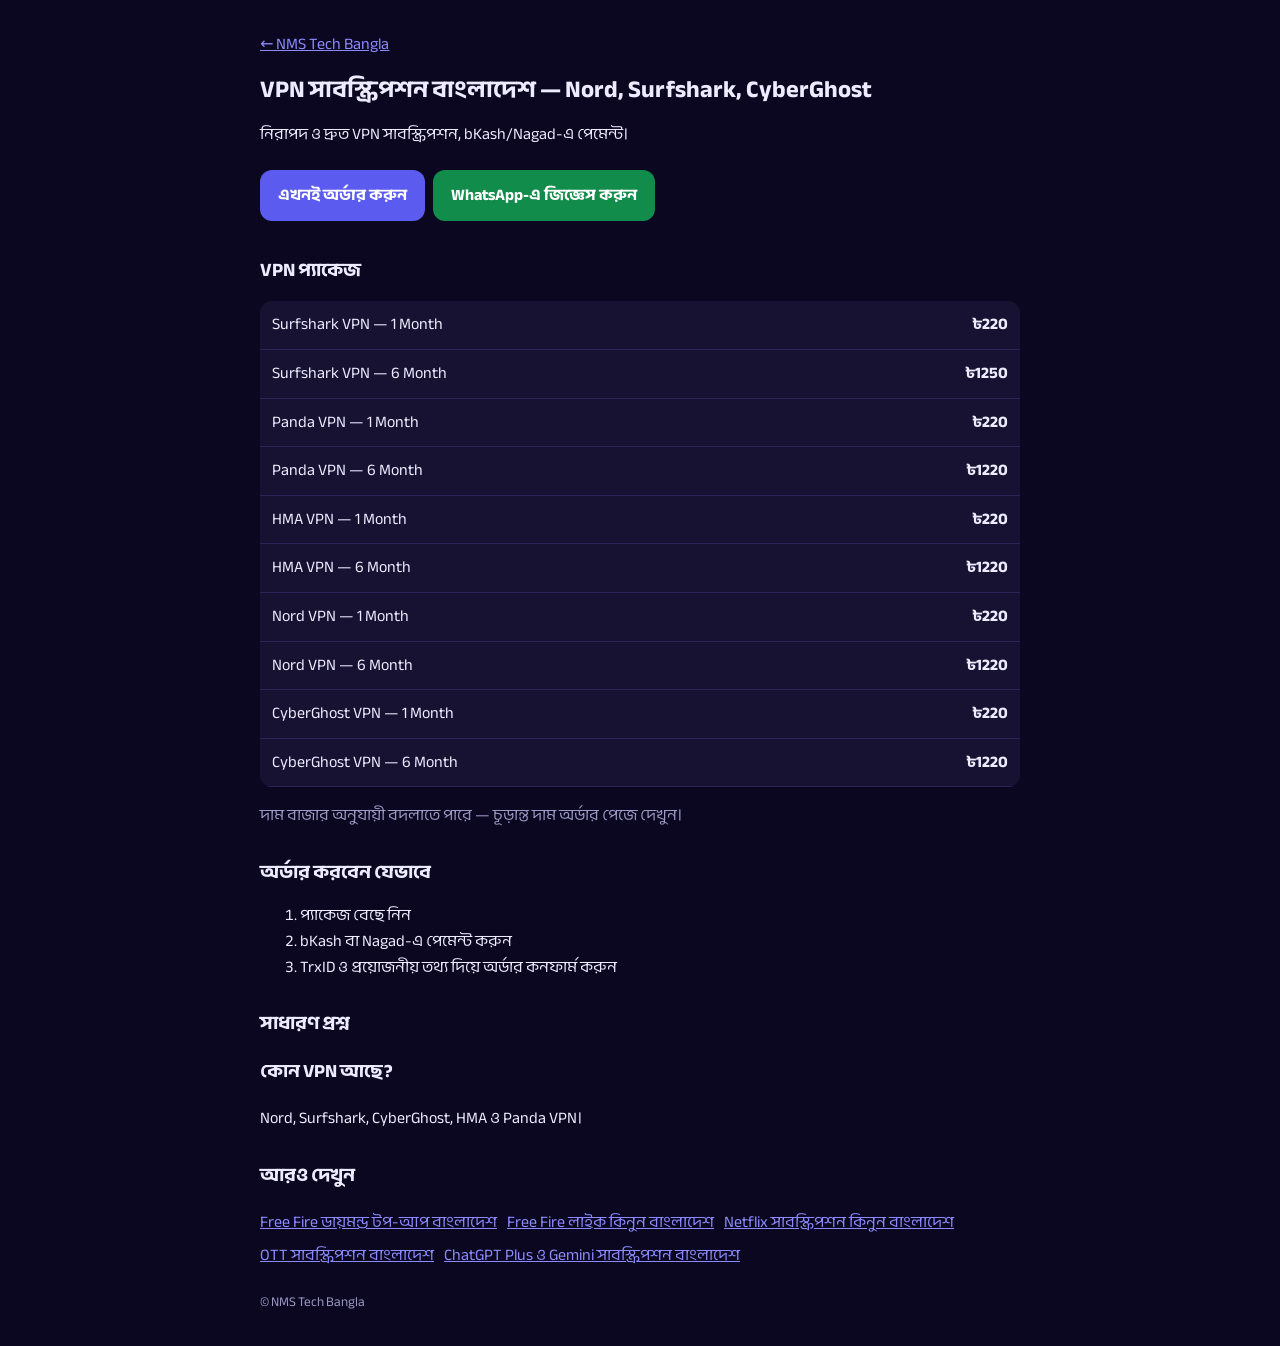
<file: vpn-subscription-bangladesh.html>
<!DOCTYPE html><html lang="bn"><head><!-- Google Tag Manager --><script>(function(w,d,s,l,i){w[l]=w[l]||[];w[l].push({'gtm.start':new Date().getTime(),event:'gtm.js'});var f=d.getElementsByTagName(s)[0],j=d.createElement(s),dl=l!='dataLayer'?'&l='+l:'';j.async=true;j.src='https://www.googletagmanager.com/gtm.js?id='+i+dl;f.parentNode.insertBefore(j,f);})(window,document,'script','dataLayer','GTM-K6R98NHF');</script><!-- End Google Tag Manager --><meta charset="utf-8"><meta name="viewport" content="width=device-width,initial-scale=1"><title>VPN সাবস্ক্রিপশন কিনুন বাংলাদেশ — Nord, Surfshark, CyberGhost</title><meta name="description" content="Nord VPN, Surfshark, CyberGhost, HMA ও Panda VPN সাবস্ক্রিপশন বাংলাদেশে সাশ্রয়ী দামে। ১ ও ৬ মাস।"><link rel="canonical" href="https://nmstechbangla.vercel.app/vpn-subscription-bangladesh"><meta name="robots" content="index,follow"><meta name="theme-color" content="#0b0720"><meta property="og:type" content="website"><meta property="og:locale" content="bn_BD"><meta property="og:title" content="VPN সাবস্ক্রিপশন কিনুন বাংলাদেশ — Nord, Surfshark, CyberGhost"><meta property="og:description" content="Nord VPN, Surfshark, CyberGhost, HMA ও Panda VPN সাবস্ক্রিপশন বাংলাদেশে সাশ্রয়ী দামে। ১ ও ৬ মাস।"><meta property="og:url" content="https://nmstechbangla.vercel.app/vpn-subscription-bangladesh"><meta property="og:image" content="https://nmstechbangla.vercel.app/og-image.jpg"><link rel="icon" href="/favicon.png"><link href="https://fonts.googleapis.com/css2?family=Anek+Bangla:wght@400..800&display=swap" rel="stylesheet"><script type="application/ld+json">{"@context": "https://schema.org", "@graph": [{"@type": "FAQPage", "mainEntity": [{"@type": "Question", "name": "কোন VPN আছে?", "acceptedAnswer": {"@type": "Answer", "text": "Nord, Surfshark, CyberGhost, HMA ও Panda VPN।"}}]}, {"@type": "BreadcrumbList", "itemListElement": [{"@type": "ListItem", "position": 1, "name": "NMS Tech Bangla", "item": "https://nmstechbangla.vercel.app/"}, {"@type": "ListItem", "position": 2, "name": "VPN সাবস্ক্রিপশন বাংলাদেশ — Nord, Surfshark, CyberGhost", "item": "https://nmstechbangla.vercel.app/vpn-subscription-bangladesh"}]}]}</script><style>body{margin:0;background:#0b0720;color:#ecebff;font:16px/1.6 "Anek Bangla","Anek Latin",system-ui,sans-serif}.w{max-width:760px;margin:0 auto;padding:16px}a{color:#8b8bff}h1{font-size:24px;line-height:1.35}h2{font-size:19px;margin-top:28px}table{width:100%;border-collapse:collapse;background:#171232;border-radius:12px;overflow:hidden}td{padding:11px 12px;border-bottom:1px solid #2b2557}td:last-child{text-align:right;font-weight:700;white-space:nowrap}.b{display:inline-block;background:#5b5bf0;color:#fff;border-radius:12px;padding:13px 18px;margin:6px 8px 6px 0;text-decoration:none;font-weight:700}.b.w2{background:#128c4a}small,.n{color:#9a98c4}.l a{display:inline-block;margin:4px 10px 4px 0}</style></head><body><!-- Google Tag Manager (noscript) --><noscript><iframe src="https://www.googletagmanager.com/ns.html?id=GTM-K6R98NHF" height="0" width="0" style="display:none;visibility:hidden"></iframe></noscript><!-- End Google Tag Manager (noscript) --><div class="w"><p><a href="/">← NMS Tech Bangla</a></p><h1>VPN সাবস্ক্রিপশন বাংলাদেশ — Nord, Surfshark, CyberGhost</h1><p>নিরাপদ ও দ্রুত VPN সাবস্ক্রিপশন, bKash/Nagad-এ পেমেন্ট।</p><p><a class="b" href="/#sub">এখনই অর্ডার করুন</a><a class="b w2" href="https://wa.me/8801816213873?text=VPN সাবস্ক্রিপশন বাংলাদেশ%20অর্ডার%20করতে%20চাই">WhatsApp-এ জিজ্ঞেস করুন</a></p><h2>VPN প্যাকেজ</h2><table><tr><td>Surfshark VPN — 1 Month</td><td>৳220</td></tr><tr><td>Surfshark VPN — 6 Month</td><td>৳1250</td></tr><tr><td>Panda VPN — 1 Month</td><td>৳220</td></tr><tr><td>Panda VPN — 6 Month</td><td>৳1220</td></tr><tr><td>HMA VPN — 1 Month</td><td>৳220</td></tr><tr><td>HMA VPN — 6 Month</td><td>৳1220</td></tr><tr><td>Nord VPN — 1 Month</td><td>৳220</td></tr><tr><td>Nord VPN — 6 Month</td><td>৳1220</td></tr><tr><td>CyberGhost VPN — 1 Month</td><td>৳220</td></tr><tr><td>CyberGhost VPN — 6 Month</td><td>৳1220</td></tr></table><p class="n">দাম বাজার অনুযায়ী বদলাতে পারে — চূড়ান্ত দাম অর্ডার পেজে দেখুন।</p><h2>অর্ডার করবেন যেভাবে</h2><ol><li>প্যাকেজ বেছে নিন</li><li>bKash বা Nagad-এ পেমেন্ট করুন</li><li>TrxID ও প্রয়োজনীয় তথ্য দিয়ে অর্ডার কনফার্ম করুন</li></ol><h2>সাধারণ প্রশ্ন</h2><h3>কোন VPN আছে?</h3><p>Nord, Surfshark, CyberGhost, HMA ও Panda VPN।</p><h2>আরও দেখুন</h2><div class="l"><a href="/free-fire-diamond-topup-bangladesh">Free Fire ডায়মন্ড টপ-আপ বাংলাদেশ</a><a href="/free-fire-likes-bangladesh">Free Fire লাইক কিনুন বাংলাদেশ</a><a href="/netflix-subscription-kinun-bangladesh">Netflix সাবস্ক্রিপশন কিনুন বাংলাদেশ</a><a href="/ott-subscription-bangladesh">OTT সাবস্ক্রিপশন বাংলাদেশ</a><a href="/chatgpt-gemini-subscription-bangladesh">ChatGPT Plus ও Gemini সাবস্ক্রিপশন বাংলাদেশ</a></div><p><small>© NMS Tech Bangla</small></p></div></body></html>
</file>
<file: style.css>
:root{--bg:#0b0720;--card:rgba(255,255,255,.07);--bd:rgba(255,255,255,.16);--hd:"Anek Latin","Anek Bangla","Hind Siliguri",system-ui,sans-serif;--tx:#e8ecf8;--mu:#8e98b8;--ac:#4f8cff;--ac2:#9b5cff;--cy:#22d3ee;--ok:#22c55e;--gold:#facc15;--rd:#ef4444;box-sizing:border-box;padding-top:env(safe-area-inset-top,0px);padding-bottom:env(safe-area-inset-bottom,0px)}
:root[data-theme="light"]{--bg:#f3f5fb;--card:#fff;--bd:#d8deee;--tx:#10172b;--mu:#56608a}
*{box-sizing:border-box}html{height:100%;scroll-padding-top:env(safe-area-inset-top,0px)}
body{margin:0;background:radial-gradient(900px 500px at 0 0,rgba(255,94,98,.18),transparent 60%),radial-gradient(900px 600px at 100% 20%,rgba(79,140,255,.22),transparent 60%),radial-gradient(800px 500px at 50% 100%,rgba(155,92,255,.22),transparent 60%),var(--bg);background-attachment:fixed;color:var(--tx);font-family:"Anek Latin","Anek Bangla","Hind Siliguri","Noto Sans Bengali",system-ui,sans-serif;font-size:16px;line-height:1.5;padding-bottom:70px}
header{position:sticky;top:env(safe-area-inset-top,0px);z-index:20;background:var(--bg);border-bottom:1px solid var(--bd);display:flex;align-items:center;gap:10px;padding:10px 14px}
.logo{display:flex;align-items:center;gap:8px;font-family:var(--hd);font-weight:800;font-size:18px;cursor:pointer}
nav{display:flex;gap:4px;margin-left:auto;overflow-x:auto}
nav a,.tab{padding:6px 10px;border-radius:99px;font-size:13px;cursor:pointer;white-space:nowrap;color:var(--mu);border:1px solid transparent}
nav a.on,.tab.on{color:#fff;border-color:transparent;background:linear-gradient(90deg,#ff5e62,#9b5cff)}
main{max-width:1100px;margin:auto;padding:14px}
.lg{height:34px;width:auto}.logo span{background:linear-gradient(90deg,#ff5e62,#ff9966,#facc15);-webkit-background-clip:text;background-clip:text;color:transparent}.hl{display:block;width:150px;max-width:45%;border-radius:20px;margin-bottom:16px;box-shadow:0 8px 30px rgba(79,140,255,.4)}.fl{height:46px;vertical-align:middle;margin-bottom:6px}.hero{padding:44px 24px;border-radius:28px;border:1px solid var(--bd);background:radial-gradient(circle at 20% 0,rgba(79,140,255,.25),transparent 60%),radial-gradient(circle at 90% 100%,rgba(155,92,255,.25),transparent 60%),var(--card)}
.hero h1{font-family:var(--hd);line-height:1.35;margin:0 0 8px;font-size:clamp(22px,5vw,36px)}
.btn{display:inline-block;border:0;border-radius:12px;padding:10px 16px;font-weight:700;cursor:pointer;color:#fff;background:linear-gradient(90deg,#ff5e62,#ff9966);box-shadow:0 6px 18px rgba(255,94,98,.35);font-size:15px;text-decoration:none}
.btn.s{background:var(--card);border:1px solid var(--bd);color:var(--tx)}.btn[disabled]{opacity:.4;cursor:not-allowed}
.badges{display:flex;flex-wrap:wrap;gap:8px;margin-top:14px;font-size:13px;color:var(--mu)}
.grid{display:grid;grid-template-columns:repeat(auto-fill,minmax(290px,1fr));gap:16px}
.card{background:linear-gradient(145deg,rgba(79,140,255,.22),rgba(155,92,255,.16) 55%,rgba(255,94,98,.14));border:1px solid var(--bd);border-radius:24px;padding:20px;display:flex;flex-direction:column;gap:8px;transition:transform .2s,box-shadow .2s}.card:hover{transform:translateY(-3px);box-shadow:0 12px 30px rgba(155,92,255,.3)}.grid .card:nth-child(3n+2){background:linear-gradient(145deg,rgba(34,211,238,.2),rgba(79,140,255,.14) 55%,rgba(155,92,255,.14))}.grid .card:nth-child(3n){background:linear-gradient(145deg,rgba(255,153,102,.22),rgba(255,94,98,.16) 55%,rgba(155,92,255,.14))}
.card h3{margin:0;font-size:17px;font-family:var(--hd)}.card p{margin:0;color:var(--mu);font-size:14.5px;word-break:break-word}
.price{font-weight:800;font-size:24px;font-family:var(--hd);background:linear-gradient(90deg,#facc15,#ff9966);-webkit-background-clip:text;background-clip:text;color:transparent}.row{display:flex;gap:8px;margin-top:auto;flex-wrap:wrap}
h2{margin:30px 0 12px;font-size:24px;font-family:var(--hd)}h4{margin:14px 0 6px;color:var(--gold)}
.tabs{display:flex;gap:6px;overflow-x:auto;padding-bottom:6px;margin-bottom:8px}
input,select,textarea{width:100%;padding:10px;border-radius:10px;border:1px solid var(--bd);background:var(--bg);color:var(--tx);font:inherit;margin:4px 0 10px}
.bar{display:flex;gap:8px;flex-wrap:wrap}.bar>*{flex:1;min-width:130px}
.tag{font-size:11px;padding:2px 8px;border-radius:99px;background:rgba(250,204,21,.15);color:var(--gold);width:fit-content}
.in{color:var(--ok)}.out{color:var(--rd)}
#modal{position:fixed;inset:0;background:rgba(0,0,0,.7);display:none;align-items:flex-end;justify-content:center;z-index:50}
#modal.on{display:flex}.box{background:var(--bg);border:1px solid var(--bd);border-radius:18px 18px 0 0;width:100%;max-width:520px;max-height:90vh;overflow:auto;padding:16px}
@media(min-width:600px){#modal{align-items:center}.box{border-radius:18px}}
.sum{background:var(--card);border-radius:12px;padding:10px;font-size:14px;margin-bottom:10px}
.bn{position:fixed;bottom:0;left:0;right:0;display:flex;justify-content:space-around;background:var(--bg);border-top:1px solid var(--bd);padding:8px 0 calc(8px + env(safe-area-inset-bottom,0px));z-index:20}
.bn a{font-size:12px;text-align:center;color:var(--mu);cursor:pointer;text-decoration:none}
@media(min-width:800px){.bn{display:none}body{padding-bottom:10px}}
footer{border-top:1px solid var(--bd);padding:18px 14px;color:var(--mu);font-size:13px;text-align:center}
.chat{background:var(--card);border:1px solid var(--bd);border-radius:14px;padding:12px;min-height:120px;max-height:320px;overflow:auto;font-size:14px}
.chat div{margin:6px 0}.me{color:var(--cy)}

html{scroll-behavior:smooth}
@keyframes up{from{opacity:0;transform:translateY(22px) scale(.97)}to{opacity:1;transform:none}}
@keyframes pop{from{opacity:0;transform:translateY(40px)}to{opacity:1;transform:none}}
@keyframes fade{from{opacity:0}to{opacity:1}}
@keyframes drift{0%,100%{background-position:0 0,100% 0,50% 100%}50%{background-position:30px 20px,calc(100% - 30px) 30px,50% calc(100% - 20px)}}
@keyframes sweep{to{transform:translateX(220%) skewX(-20deg)}}
#app.pg>*{animation:up .7s cubic-bezier(.2,.7,.2,1) both}
#app.pg .grid .card{animation:up .65s cubic-bezier(.2,.7,.2,1) both;animation-delay:calc(var(--i,0)*55ms)}
#app.q *{animation:none!important}
header{backdrop-filter:blur(16px) saturate(160%);-webkit-backdrop-filter:blur(16px) saturate(160%);background:rgba(11,7,32,.62);box-shadow:0 8px 30px rgba(0,0,0,.25)}
.card{position:relative;overflow:hidden;backdrop-filter:blur(14px);-webkit-backdrop-filter:blur(14px);box-shadow:0 10px 30px rgba(0,0,0,.28),inset 0 1px 0 rgba(255,255,255,.22);transition:transform .35s cubic-bezier(.2,.7,.2,1),box-shadow .35s}
.card::before{content:"";position:absolute;inset:0 0 auto 0;height:45%;background:linear-gradient(180deg,rgba(255,255,255,.12),transparent);pointer-events:none;border-radius:24px 24px 0 0}
.card::after{content:"";position:absolute;top:0;left:-60%;width:40%;height:100%;background:linear-gradient(90deg,transparent,rgba(255,255,255,.22),transparent);transform:skewX(-20deg);pointer-events:none}
.card:hover::after{animation:sweep .9s ease}
.card:hover{transform:translateY(-6px) scale(1.012);box-shadow:0 20px 45px rgba(155,92,255,.38),inset 0 1px 0 rgba(255,255,255,.3)}
.btn{position:relative;overflow:hidden;box-shadow:0 8px 22px rgba(255,94,98,.4),inset 0 1px 0 rgba(255,255,255,.45);transition:transform .25s,box-shadow .25s,filter .25s}
.btn::after{content:"";position:absolute;inset:0 0 50% 0;background:linear-gradient(180deg,rgba(255,255,255,.3),transparent);pointer-events:none}
.btn:hover{transform:translateY(-2px);filter:brightness(1.08)}.btn:active{transform:scale(.96)}
.btn.s{box-shadow:inset 0 1px 0 rgba(255,255,255,.2);backdrop-filter:blur(8px)}
.hero{position:relative;overflow:hidden;animation:drift 14s ease-in-out infinite;box-shadow:0 20px 60px rgba(79,140,255,.25),inset 0 1px 0 rgba(255,255,255,.25)}
.hl{animation:up .9s cubic-bezier(.2,.7,.2,1) both}
.tab,nav a{transition:all .3s}.tab:hover,nav a:hover{color:var(--tx);transform:translateY(-1px)}
#modal{animation:fade .25s both;backdrop-filter:blur(6px)}.box{animation:pop .45s cubic-bezier(.2,.7,.2,1) both;box-shadow:0 -10px 60px rgba(155,92,255,.35)}
input:focus,select:focus,textarea:focus{outline:0;border-color:var(--ac2);box-shadow:0 0 0 3px rgba(155,92,255,.3);transition:box-shadow .25s}
.media{height:130px;border-radius:16px;margin-bottom:6px;display:flex;align-items:center;justify-content:center;font-size:52px;background:linear-gradient(135deg,rgba(255,255,255,.14),rgba(255,255,255,.03));border:1px solid var(--bd);overflow:hidden}
.media img{width:100%;height:100%;object-fit:cover;transition:transform .6s}.card:hover .media img{transform:scale(1.07)}
.bd{width:72px;height:72px;border-radius:20px;display:flex;align-items:center;justify-content:center;color:#fff;font:800 34px var(--hd);box-shadow:0 10px 24px rgba(0,0,0,.35),inset 0 2px 0 rgba(255,255,255,.4)}
.shp{display:none;max-width:100%;max-height:200px;border-radius:12px;margin:0 0 10px;border:1px solid var(--bd)}.shp.on{display:block}
@media(prefers-reduced-motion:reduce){*{animation:none!important;transition:none!important;scroll-behavior:auto!important}}
.media.im{height:auto;aspect-ratio:1;background:none;border:0;overflow:visible}.media.im img{object-fit:contain;filter:drop-shadow(0 10px 22px rgba(0,0,0,.45))}.card:hover .media.im img{transform:scale(1.05) rotate(-1deg)}

.ti{height:22px;width:22px;object-fit:contain;vertical-align:-6px;margin-right:6px}
.media.pl{height:88px;background:none;border:0;justify-content:flex-start}.media.pl img{width:auto;height:100%;object-fit:contain;filter:drop-shadow(0 8px 14px rgba(0,0,0,.45))}.card:hover .media.pl img{transform:scale(1.08) rotate(-3deg)}






@keyframes fl{50%{transform:translate(40px,30px) scale(1.15)}}





.lm{display:flex;align-items:center;gap:12px;width:100%;padding:12px 14px;margin:8px 0;border-radius:16px;border:1px solid rgba(255,255,255,.2);background:rgba(255,255,255,.08);color:#fff;font:600 15px inherit;cursor:pointer;transition:transform .25s,background .25s}.lm:hover{transform:translateX(6px);background:rgba(255,255,255,.16)}
.lm img{width:34px;height:34px;object-fit:contain}.lm b{width:34px;height:34px;border-radius:10px;display:flex;align-items:center;justify-content:center;background:#fff;color:#ea4335;font:800 20px sans-serif}
.otp{display:flex;gap:8px;justify-content:center;margin:12px 0}.otp input{width:44px;height:52px;text-align:center;font:700 22px var(--hd);padding:0;margin:0}

.lk{background:none;border:0;color:#aab3d4;cursor:pointer;font:inherit;font-size:13px;margin-top:8px;text-decoration:underline}
.ck{width:90px;height:90px;margin:6px auto}.ck circle{fill:none;stroke:#22c55e;stroke-width:4;stroke-dasharray:190;stroke-dashoffset:190;animation:dr .7s .1s forwards}.ck path{fill:none;stroke:#22c55e;stroke-width:5;stroke-linecap:round;stroke-linejoin:round;stroke-dasharray:50;stroke-dashoffset:50;animation:dr .5s .7s forwards}@keyframes dr{to{stroke-dashoffset:0}}

.nbi{display:flex;gap:12px;align-items:center;padding:12px 14px;border-radius:20px;background:rgba(30,30,46,.92);backdrop-filter:blur(18px);color:#fff;box-shadow:0 14px 40px rgba(0,0,0,.5);border:1px solid rgba(255,255,255,.15);font-size:14px;text-align:left}.nbi .nbl{font-size:26px}.nbi .code{font:800 22px var(--hd);letter-spacing:4px;color:#facc15}

:root{--ease:cubic-bezier(.22,1,.36,1)}
#app{view-transition-name:pg}header{view-transition-name:hdr}.bn{view-transition-name:bnav}
::view-transition-old(root),::view-transition-new(root){animation:none}
::view-transition-old(pg){animation:vo .5s var(--ease) both}::view-transition-new(pg){animation:vn .85s var(--ease) both}
@keyframes vo{to{opacity:0;transform:translateY(-18px) scale(.985);filter:blur(12px)}}
@keyframes vn{from{opacity:0;transform:translateY(34px) scale(1.012);filter:blur(14px)}}
#app.pg>*,#app.pg .grid .card{animation:none!important}
.rev{opacity:0;translate:0 38px;scale:.94;filter:blur(10px)}
.rev.rv{opacity:1;translate:0 0;scale:1;filter:none}
.card.rev,.card.rv{transition:opacity 1s var(--ease) var(--d,0s),translate 1.1s var(--ease) var(--d,0s),scale 1.1s var(--ease) var(--d,0s),filter 1s var(--ease) var(--d,0s),transform .22s ease-out,box-shadow .4s var(--ease)}
h2.rev,h4.rev,.hero.rev{transition:opacity .9s var(--ease) var(--d,0s),translate 1s var(--ease) var(--d,0s),scale 1s var(--ease) var(--d,0s),filter .9s var(--ease) var(--d,0s)}
.card{transform:perspective(900px) rotateX(var(--rx,0deg)) rotateY(var(--ry,0deg));will-change:transform}
.card:hover{transform:perspective(900px) rotateX(var(--rx,0deg)) rotateY(var(--ry,0deg)) translateY(-9px) scale(1.018)}
.gl{position:absolute;inset:0;pointer-events:none;border-radius:inherit;opacity:0;transition:opacity .5s var(--ease);background:radial-gradient(280px circle at var(--mx,50%) var(--my,0%),rgba(255,255,255,.26),transparent 62%)}.card:hover .gl{opacity:1}
.media img{opacity:0;scale:.9;transition:opacity 1s var(--ease),scale 1.2s var(--ease),transform .7s var(--ease)}.media img.ld{opacity:1;scale:1}
.hl{animation:up 1s var(--ease) both,flt 6s 1.2s ease-in-out infinite}@keyframes flt{50%{transform:translateY(-9px) rotate(-1deg)}}
header{transition:padding .5s var(--ease),box-shadow .5s var(--ease),background .5s}header.sc{padding-top:6px;padding-bottom:6px;box-shadow:0 12px 40px rgba(0,0,0,.45)}
#spb{position:fixed;top:0;left:0;height:3px;width:100%;transform-origin:0 50%;transform:scaleX(var(--p,0));background:linear-gradient(90deg,#ff5e62,#facc15,#22d3ee,#9b5cff);z-index:200;pointer-events:none}
.rp{position:absolute;border-radius:50%;background:rgba(255,255,255,.55);transform:scale(0);animation:rp .75s var(--ease) forwards;pointer-events:none;width:20px;height:20px;margin:-10px 0 0 -10px}@keyframes rp{to{transform:scale(14);opacity:0}}
#modal{display:flex!important;visibility:hidden;opacity:0;animation:none!important;transition:opacity .45s var(--ease),visibility 0s linear .45s}
#modal.on{visibility:visible;opacity:1;transition:opacity .45s var(--ease),visibility 0s}
.box{animation:none!important;transform:translateY(70px) scale(.95);opacity:0;transition:transform .7s var(--ease),opacity .5s var(--ease)}
#modal.on .box{transform:none;opacity:1}
#box>*{animation:up .65s var(--ease) both}#box>*:nth-child(2){animation-delay:.05s}#box>*:nth-child(3){animation-delay:.1s}#box>*:nth-child(4){animation-delay:.15s}#box>*:nth-child(5){animation-delay:.2s}
.tab,nav a{transition:all .45s var(--ease)}.btn{transition:transform .35s var(--ease),box-shadow .35s,filter .3s}
#sp{position:fixed;inset:0;z-index:300;display:flex;align-items:center;justify-content:center;background:var(--bg);animation:spo .9s 1s var(--ease) forwards}
#sp img{width:84px;position:relative;animation:pul 1.4s ease-in-out infinite}#sp .ring{position:absolute;width:140px;height:140px;border-radius:50%;background:conic-gradient(from 0deg,transparent,#ff5e62,#facc15,#22d3ee,#9b5cff,transparent);-webkit-mask:radial-gradient(circle,transparent 62%,#000 64%);mask:radial-gradient(circle,transparent 62%,#000 64%);animation:spin 1.2s linear infinite}
@keyframes spin{to{transform:rotate(360deg)}}@keyframes pul{50%{transform:scale(1.12)}}@keyframes spo{to{opacity:0;visibility:hidden;transform:scale(1.2);filter:blur(14px)}}
@media(prefers-reduced-motion:reduce){#sp{display:none}.rev{opacity:1;translate:none;scale:1;filter:none}}
.media.sv{height:auto;aspect-ratio:16/9;border-radius:18px}.media.sv img{width:100%;height:100%}

/* ===== Hero category tiles ===== */
.cats{display:grid;grid-template-columns:repeat(auto-fit,minmax(min(100%,185px),1fr));gap:14px;margin-top:24px}
@media(min-width:960px){.cats:not(.r2){grid-template-columns:repeat(5,1fr)}}
@media(min-width:561px) and (max-width:699px){.cats:not(.r2) .ct:nth-child(5){grid-column:1/-1;min-height:0}}
.cats.r2{margin-top:14px;grid-template-columns:repeat(auto-fit,minmax(min(100%,260px),1fr))}
.ct{position:relative;display:flex;flex-direction:column;gap:6px;padding:16px;min-height:178px;border-radius:22px;color:#fff;cursor:pointer;overflow:hidden;text-decoration:none;box-shadow:0 12px 30px rgba(0,0,0,.3),inset 0 1px 0 rgba(255,255,255,.35);transition:transform .35s var(--ease),box-shadow .35s,filter .3s}
.ct:hover,.ct:focus-visible{transform:translateY(-6px);box-shadow:0 20px 44px rgba(0,0,0,.4),inset 0 1px 0 rgba(255,255,255,.45);filter:brightness(1.07);outline:0}
.ct:active{transform:scale(.97)}
.ct::before{content:"";position:absolute;right:-34px;top:-34px;width:130px;height:130px;border-radius:50%;background:rgba(255,255,255,.17)}
.ct::after{content:"";position:absolute;left:-40px;bottom:-50px;width:120px;height:120px;border-radius:50%;background:rgba(255,255,255,.09)}
.ct .ic{position:relative;z-index:1;font-size:36px;line-height:1;filter:drop-shadow(0 4px 8px rgba(0,0,0,.3))}
.ct h3{position:relative;z-index:1;margin:2px 0 0;font:800 17px/1.3 var(--hd)}
.ct p{position:relative;z-index:1;margin:0;font-size:13px;line-height:1.45;color:rgba(255,255,255,.92)}
.ct .cnt{position:absolute;z-index:1;top:12px;right:12px;font-size:12px;font-weight:700;padding:3px 10px;border-radius:99px;background:rgba(0,0,0,.3);backdrop-filter:blur(6px);-webkit-backdrop-filter:blur(6px)}
.ct .lg2{position:relative;z-index:1;display:flex;flex-wrap:wrap;gap:6px;margin-top:auto;padding-top:8px}
.ct .lg2 img,.ct .lg2 span{width:32px;height:32px;border-radius:10px;background:rgba(255,255,255,.92);box-shadow:0 3px 8px rgba(0,0,0,.25)}
.ct .lg2 img{object-fit:contain;padding:4px}
.ct .lg2 span{display:flex;align-items:center;justify-content:center;font-size:17px}
.ct .go{position:relative;z-index:1;font-size:12.5px;font-weight:700;margin-top:2px;opacity:.95}
.c1{background:linear-gradient(135deg,#4f8cff,#6a4dff)}
.c2{background:linear-gradient(135deg,#ff5e62,#ff9966)}
.c3{background:linear-gradient(135deg,#9b5cff,#e14fd0)}
.c4{background:linear-gradient(135deg,#0ea5a4,#22d3ee)}
.c5{background:linear-gradient(135deg,#f59e0b,#ef4444)}
.c6{background:linear-gradient(135deg,#334155,#6366f1)}
.c7{background:linear-gradient(135deg,#16a34a,#84cc16)}
.ct.sm{min-height:0;flex-direction:row;align-items:center;gap:14px;padding:14px 16px}
.ct.sm::before,.ct.sm::after{display:none}
.ct.sm .ic{font-size:30px}.ct.sm .tx{position:relative;z-index:1}.ct.sm h3{margin:0}.ct.sm p{margin-top:2px}
@media(max-width:560px){.cats{grid-template-columns:1fr 1fr;gap:10px}.ct{min-height:158px;padding:13px;border-radius:18px}.ct .ic{font-size:30px}.ct h3{font-size:15px}.ct p{font-size:12px}.ct .lg2 img,.ct .lg2 span{width:27px;height:27px;border-radius:8px}.ct:nth-child(5){grid-column:1/-1;min-height:0}.cats.r2{grid-template-columns:1fr}.ct .cnt{position:relative;top:auto;right:auto;align-self:flex-start;order:3;margin:2px 0 3px;font-size:11px;padding:2px 8px}.ct .ic{order:1}.ct h3{order:2}.ct p{order:4}.ct .lg2{order:5}}

/* হেডার নেভিগেশন টেক্সট স্পষ্ট করা */
header nav a{color:#f1f4ff;font-weight:600;text-shadow:0 1px 2px rgba(0,0,0,.35)}
header nav a:hover{color:#fff;background:rgba(255,255,255,.16)}
header nav a.on{color:#fff;text-shadow:none}

/* ===== Orbit animation: packages circle + wandering software icons ===== */
.orbx{--S:min(92vw,520px);position:relative;width:var(--S);height:var(--S);margin:14px auto 8px;-webkit-user-select:none;user-select:none}
.orbx .disc{position:absolute;inset:calc(var(--S)*.09);border-radius:50%;background:radial-gradient(circle at 50% 45%,rgba(155,92,255,.26),rgba(79,140,255,.12) 55%,transparent 72%);border:1px solid var(--bd);box-shadow:inset 0 0 60px rgba(155,92,255,.18)}
.orbx .dash{position:absolute;left:50%;top:50%;width:calc(var(--S)*.74);height:calc(var(--S)*.74);margin:calc(var(--S)*-.37) 0 0 calc(var(--S)*-.37);border-radius:50%;border:1.5px dashed rgba(139,108,255,.55);animation:ospin 90s linear infinite reverse}
.orbx .ctr{position:absolute;left:50%;top:50%;width:calc(var(--S)*.14);height:calc(var(--S)*.14);margin:calc(var(--S)*-.07) 0 0 calc(var(--S)*-.07);border-radius:26%;object-fit:cover;box-shadow:0 0 0 6px rgba(255,255,255,.08),0 10px 40px rgba(155,92,255,.6);animation:oglow 3.2s ease-in-out infinite;z-index:1}
@keyframes oglow{50%{transform:scale(1.1);box-shadow:0 0 0 12px rgba(255,255,255,.05),0 12px 56px rgba(79,140,255,.75)}}
.orbx .rg{position:absolute;inset:0;z-index:3;animation:ospin 48s linear infinite}
.orbx .nd{position:absolute;left:50%;top:50%;width:0;height:0;transform:rotate(var(--a))}
.orbx .ps{position:absolute;left:0;top:0;width:0;height:0;transform:translateY(calc(var(--S)*-.37))}
.orbx .u1{position:absolute;left:0;top:0;width:0;height:0;transform:rotate(calc(var(--a)*-1))}
.orbx .u2{position:absolute;left:0;top:0;width:0;height:0;animation:ocs 48s linear infinite}
@keyframes ospin{to{transform:rotate(360deg)}}
@keyframes ocs{to{transform:rotate(-360deg)}}
.orbx .pk{position:absolute;left:0;top:0;transform:translate(-50%,-50%);width:calc(var(--S)*.215);padding:calc(var(--S)*.018) calc(var(--S)*.01);border-radius:calc(var(--S)*.045);display:flex;flex-direction:column;align-items:center;gap:2px;text-align:center;color:#fff;text-decoration:none;cursor:pointer;box-shadow:0 10px 26px rgba(0,0,0,.35),inset 0 1px 0 rgba(255,255,255,.4);transition:transform .3s var(--ease),filter .3s}
.orbx .pk:hover,.orbx .pk:focus-visible{transform:translate(-50%,-50%) scale(1.14);filter:brightness(1.1);outline:0}
.orbx .pk .ic{font-size:calc(var(--S)*.058);line-height:1;filter:drop-shadow(0 3px 5px rgba(0,0,0,.3))}
.orbx .pk b{font:700 clamp(9.5px,calc(var(--S)*.026),13px)/1.2 var(--hd)}
.orbx:hover .rg,.orbx:hover .u2{animation-play-state:paused}
.orbx .wd{position:absolute;left:50%;top:50%;width:0;height:0;transform:translate(calc(var(--S)*var(--cx)),calc(var(--S)*var(--cy)));z-index:2}
.orbx .wx{animation:owx var(--tx) ease-in-out infinite alternate;animation-delay:var(--dl)}
.orbx .wy{animation:owy var(--ty) ease-in-out infinite alternate;animation-delay:var(--dl)}
.orbx .wy img{position:absolute;left:0;top:0;width:calc(var(--S)*.088);height:calc(var(--S)*.088);margin:calc(var(--S)*-.044) 0 0 calc(var(--S)*-.044);padding:calc(var(--S)*.01);object-fit:contain;border-radius:28%;background:rgba(255,255,255,.94);box-shadow:0 8px 20px rgba(0,0,0,.3);animation:otilt 5s ease-in-out infinite alternate;animation-delay:var(--dl)}
@keyframes owx{from{transform:translateX(calc(var(--S)*var(--ax)*-1))}to{transform:translateX(calc(var(--S)*var(--ax)))}}
@keyframes owy{from{transform:translateY(calc(var(--S)*var(--ay)*-1))}to{transform:translateY(calc(var(--S)*var(--ay)))}}
@keyframes otilt{from{rotate:-9deg}to{rotate:9deg}}
@media(prefers-reduced-motion:reduce){.orbx .rg,.orbx .u2,.orbx .dash{animation:none!important}}


/* ===== AI Agent v3 UI — NMS Tech AI (Messenger / WhatsApp স্টাইল) ===== */
.aititle{display:flex;align-items:center;gap:12px;margin:6px 0 12px}.aititle h2{margin:0}
.grad{background:linear-gradient(90deg,#22d3ee,#a855f7,#ff5e62);-webkit-background-clip:text;background-clip:text;color:transparent}
.ailogo{display:block;flex:none;filter:drop-shadow(0 6px 14px rgba(106,77,255,.45))}
.aisp{transform-box:fill-box;transform-origin:center;animation:aitw 2.6s ease-in-out infinite}
@keyframes aitw{0%,100%{transform:scale(1) rotate(0)}50%{transform:scale(1.2) rotate(20deg)}}
.aiw{--abg:linear-gradient(180deg,#0a0f2a,#1b0f40 58%,#0b1738);--abot:#232b5e;--abotx:#eef1ff;--ame:linear-gradient(135deg,#3b82f6,#8b5cf6 60%,#d946ef);--ame-t:#7a6df4;--abar:#0d1233;--ain:rgba(255,255,255,.08);--abd:rgba(255,255,255,.14);--amu:#a3aed8;--acard:rgba(255,255,255,.07);--alink:#5eead4;--ptn:url("data:image/svg+xml,%3Csvg xmlns='http://www.w3.org/2000/svg' width='96' height='96' viewBox='0 0 96 96' fill='none' stroke='%23ffffff' stroke-opacity='.09' stroke-width='1.6' stroke-linecap='round' stroke-linejoin='round'%3E%3Cpath d='M12 18l2 5 5 2-5 2-2 5-2-5-5-2 5-2z'/%3E%3Ccircle cx='62' cy='14' r='4'/%3E%3Cpath d='M80 52v8M76 56h8'/%3E%3Ccircle cx='28' cy='64' r='3'/%3E%3Cpath d='M52 78q4-6 8 0t8 0'/%3E%3Cpath d='M70 30l3 6 6 1-4 4 1 6-6-3-6 3 1-6-4-4 6-1z'/%3E%3C/svg%3E");
max-width:860px;margin:0 auto;border-radius:28px;overflow:hidden;border:1px solid var(--abd);background:var(--abar);box-shadow:0 26px 64px rgba(60,30,160,.45),0 0 0 1px rgba(255,255,255,.04)}
:root[data-theme="light"] .aiw{--abg:linear-gradient(180deg,#e8f0ff,#f6eaff 55%,#e5fbff);--abot:#fff;--abotx:#10172b;--abar:#fff;--ain:#f1f3fb;--abd:#d8deee;--amu:#56608a;--acard:#f5f6fd;--alink:#0b6bcb;--ptn:url("data:image/svg+xml,%3Csvg xmlns='http://www.w3.org/2000/svg' width='96' height='96' viewBox='0 0 96 96' fill='none' stroke='%236d5cff' stroke-opacity='.14' stroke-width='1.6' stroke-linecap='round' stroke-linejoin='round'%3E%3Cpath d='M12 18l2 5 5 2-5 2-2 5-2-5-5-2 5-2z'/%3E%3Ccircle cx='62' cy='14' r='4'/%3E%3Cpath d='M80 52v8M76 56h8'/%3E%3Ccircle cx='28' cy='64' r='3'/%3E%3Cpath d='M52 78q4-6 8 0t8 0'/%3E%3Cpath d='M70 30l3 6 6 1-4 4 1 6-6-3-6 3 1-6-4-4 6-1z'/%3E%3C/svg%3E");box-shadow:0 22px 50px rgba(90,70,200,.22)}
:root[data-theme="light"] .aiw{--abg:linear-gradient(180deg,#e8f0ff,#f6eaff 55%,#e5fbff);--abot:#fff;--abotx:#10172b;--abar:#fff;--ain:#f1f3fb;--abd:#d8deee;--amu:#56608a;--acard:#f5f6fd;--alink:#0b6bcb;--ptn:url("data:image/svg+xml,%3Csvg xmlns='http://www.w3.org/2000/svg' width='96' height='96' viewBox='0 0 96 96' fill='none' stroke='%236d5cff' stroke-opacity='.14' stroke-width='1.6' stroke-linecap='round' stroke-linejoin='round'%3E%3Cpath d='M12 18l2 5 5 2-5 2-2 5-2-5-5-2 5-2z'/%3E%3Ccircle cx='62' cy='14' r='4'/%3E%3Cpath d='M80 52v8M76 56h8'/%3E%3Ccircle cx='28' cy='64' r='3'/%3E%3Cpath d='M52 78q4-6 8 0t8 0'/%3E%3Cpath d='M70 30l3 6 6 1-4 4 1 6-6-3-6 3 1-6-4-4 6-1z'/%3E%3C/svg%3E")}
/* হেডার */
.aih{display:flex;align-items:center;gap:12px;padding:11px 14px;color:#fff;background:linear-gradient(110deg,#2563eb,#7c3aed,#db2777,#2563eb);background-size:300% 100%;animation:aihs 14s linear infinite;position:relative}
@keyframes aihs{to{background-position:300% 0}}
.aih::after{content:"";position:absolute;inset:0;background:linear-gradient(100deg,transparent 30%,rgba(255,255,255,.22) 50%,transparent 70%);transform:translateX(-120%);animation:aish 5s ease-in-out infinite;pointer-events:none}
@keyframes aish{60%,100%{transform:translateX(120%)}}
.avw{position:relative;width:54px;height:54px;padding:4px;border-radius:32%;flex:none;display:grid;place-items:center}
.avw::before{content:"";position:absolute;inset:0;border-radius:inherit;background:linear-gradient(135deg,#22d3ee,#a855f7,#ff5e62,#facc15);animation:aihue 5s linear infinite}
@keyframes aihue{to{filter:hue-rotate(360deg)}}
.avw .ailogo{position:relative;z-index:1;filter:none;width:44px;height:44px;border-radius:30%;box-shadow:0 0 0 2.5px #1a1050}
.avw .od{position:absolute;z-index:2;right:-2px;bottom:-2px;width:14px;height:14px;border-radius:50%;background:#22c55e;border:2.5px solid #1b1250;animation:aiod 2s ease-out infinite}
@keyframes aiod{0%{box-shadow:0 0 0 0 rgba(34,197,94,.7)}100%{box-shadow:0 0 0 9px rgba(34,197,94,0)}}
.hm{min-width:0;position:relative;z-index:1}.hm b{display:flex;align-items:center;gap:6px;font-family:var(--hd);font-size:17px;text-shadow:0 1px 6px rgba(0,0,0,.3)}
.hm small{display:block;font-size:12.5px;color:#d9ffe8;margin-top:1px}.hm small.ty{color:#fff;animation:aity 1.1s ease-in-out infinite}
@keyframes aity{50%{opacity:.55}}
.aix{margin-left:auto;position:relative;z-index:1;width:38px;height:38px;border-radius:50%;border:1px solid rgba(255,255,255,.35);background:rgba(255,255,255,.16);color:#fff;cursor:pointer;font-size:16px;backdrop-filter:blur(6px);transition:transform .25s}.aix:hover{transform:rotate(-12deg) scale(1.08)}
/* চ্যাট এরিয়া */
.aimw{position:relative;height:clamp(260px,calc(100vh - 430px),540px);height:clamp(260px,calc(100dvh - 430px),540px);background:var(--abg);overflow:hidden}
.aimw::before{content:"";position:absolute;inset:0;background:var(--ptn);background-size:96px 96px;opacity:1;pointer-events:none;animation:aipan 40s linear infinite}
@keyframes aipan{to{background-position:96px 96px}}
.aibg i{position:absolute;border-radius:50%;filter:blur(46px);opacity:.5;pointer-events:none;animation:aib 15s ease-in-out infinite}
.aibg .b1{width:190px;height:190px;left:-50px;top:-30px;background:#22d3ee}
.aibg .b2{width:210px;height:210px;right:-70px;top:34%;background:#c026d3;animation-delay:-5s}
.aibg .b3{width:180px;height:180px;left:28%;bottom:-70px;background:#ff7a59;animation-delay:-9s}
:root[data-theme="light"] .aibg i{opacity:.28}
:root[data-theme="light"] .aibg i{opacity:.28}
@keyframes aib{0%,100%{transform:translate(0,0) scale(1)}50%{transform:translate(34px,-26px) scale(1.25)}}
.aim{position:absolute;inset:0;overflow-y:auto;padding:14px 12px 10px;display:flex;flex-direction:column;gap:9px;scroll-behavior:smooth;overscroll-behavior:contain}
.dchip{align-self:center;font-size:12px;padding:4px 14px;border-radius:99px;background:var(--abot);color:var(--amu);box-shadow:0 2px 8px rgba(0,0,0,.18);margin-bottom:2px}
.msg{display:flex;gap:8px;max-width:92%;align-items:flex-end}
.msg.me{align-self:flex-end}
.msg .ava{flex:none;width:30px;height:30px;margin-bottom:2px}.msg .ava .ailogo{width:30px;height:30px;filter:drop-shadow(0 3px 8px rgba(106,77,255,.5))}
.msg .bb{position:relative;padding:9px 12px 6px;font-size:14.5px;line-height:1.55;word-break:break-word;min-width:0;box-shadow:0 3px 12px rgba(0,0,0,.18)}
.msg.bot .bb{background:var(--abot);color:var(--abotx);border-radius:4px 18px 18px 18px;animation:aipopL .45s cubic-bezier(.2,1.3,.4,1) both;transform-origin:0 100%}
.msg.bot .bb::before{content:"";position:absolute;top:0;left:-7px;width:10px;height:12px;background:var(--abot);clip-path:polygon(100% 0,0 0,100% 100%)}
.msg.me .bb{background:var(--ame);color:#fff;border-radius:18px 4px 18px 18px;animation:aipopR .45s cubic-bezier(.2,1.3,.4,1) both;transform-origin:100% 100%}
.msg.me .bb::after{content:"";position:absolute;top:0;right:-7px;width:10px;height:12px;background:var(--ame-t);clip-path:polygon(0 0,100% 0,0 100%)}
@keyframes aipopL{from{opacity:0;transform:translate(-10px,12px) scale(.86)}to{opacity:1;transform:none}}
@keyframes aipopR{from{opacity:0;transform:translate(10px,12px) scale(.86)}to{opacity:1;transform:none}}
.msg .bb a{color:var(--alink)}.msg.me .bb a{color:#fff;text-decoration:underline}
.msg .bb small{color:var(--amu)}.msg.me .bb small{color:rgba(255,255,255,.8)}
.msg .bb i{font-style:normal;color:var(--gold)}
.msg .bb .btn{color:#fff}.msg .bb .btn.s{color:var(--tx)}
.tm{display:block;text-align:right;font-size:10.5px;opacity:.7;margin-top:3px;line-height:1}
.tk{font-weight:700;letter-spacing:-3px;margin-left:2px;opacity:.75}.tk.r{color:#7dd3fc;opacity:1;letter-spacing:-3px}
.wb{display:flex;align-items:center;gap:12px;margin-bottom:8px;padding:8px 10px;border-radius:14px;background:var(--acard);border:1px solid var(--abd)}.wb b{display:block;font-family:var(--hd);font-size:17px}
.dots{display:inline-flex;gap:5px;padding:5px 2px}.dots i{width:8px;height:8px;border-radius:50%;background:linear-gradient(135deg,#22d3ee,#a855f7);animation:ddot 1.1s ease-in-out infinite}.dots i:nth-child(2){animation-delay:.16s}.dots i:nth-child(3){animation-delay:.32s}
@keyframes ddot{0%,60%,100%{transform:translateY(0) scale(.85);opacity:.45}30%{transform:translateY(-6px) scale(1.1);opacity:1}}
/* প্রোডাক্ট কার্ড */
.aihd{margin-bottom:8px}.aimore{margin-top:6px;font-size:13px;color:var(--amu)}
.aic{background:var(--acard);border:1px solid var(--abd);border-radius:14px;padding:10px 12px;margin:8px 0;display:flex;flex-direction:column;gap:6px;position:relative;overflow:hidden}
.aic::before{content:"";position:absolute;left:0;top:0;bottom:0;width:3px;background:linear-gradient(#22d3ee,#a855f7,#ff5e62)}
.aitop{display:flex;gap:10px;align-items:flex-start;justify-content:space-between}
.ait{min-width:0}.ait b{display:block;font-size:14px;line-height:1.4;word-break:break-word}.ait small{display:block;margin-top:2px;font-size:12px}
.aipr{font-size:19px;white-space:nowrap}
.aidesc{margin:0;font-size:12.5px;color:var(--amu)}
.aitot{font-size:13px;background:rgba(34,197,94,.16);border:1px solid rgba(34,197,94,.4);border-radius:10px;padding:5px 9px}
.aib{display:flex;gap:6px;flex-wrap:wrap;align-items:center}
.aib .btn{padding:7px 12px;font-size:13px;border-radius:10px}
.aicmp{display:grid;grid-template-columns:1fr 1fr;gap:8px}.aicmp .aic{margin:6px 0}
@media(max-width:560px){.aicmp{grid-template-columns:1fr}}
.aipay{display:flex;align-items:center;gap:8px;flex-wrap:wrap;margin:6px 0;padding:7px 10px;border-radius:10px;background:var(--acard);border:1px solid var(--abd)}
.cp{border:1px solid var(--abd);background:var(--acard);color:inherit;border-radius:8px;padding:3px 9px;font:inherit;font-size:12.5px;cursor:pointer}
/* চিপ ও ইনপুট বার */
.aichips{display:flex;gap:7px;padding:9px 12px;background:var(--abar);border-top:1px solid var(--abd);overflow-x:auto;scrollbar-width:none}.aichips::-webkit-scrollbar{display:none}
.aich{flex:none;border:1px solid var(--abd);background:var(--ain);color:var(--abotx);border-radius:99px;padding:7px 13px;font:inherit;font-size:13px;cursor:pointer;white-space:nowrap;animation:aichi .45s cubic-bezier(.2,1.2,.4,1) both;animation-delay:calc(var(--i)*55ms);transition:transform .2s,background .2s,box-shadow .2s}
.aich:hover{transform:translateY(-2px);background:linear-gradient(135deg,rgba(34,211,238,.25),rgba(168,85,247,.28));box-shadow:0 6px 14px rgba(120,80,255,.25)}
@keyframes aichi{from{opacity:0;transform:translateX(18px) scale(.9)}to{opacity:1;transform:none}}
.aibar{display:flex;gap:9px;padding:9px 12px 12px;background:var(--abar);align-items:center}
.aiin{flex:1;min-width:0;display:flex;align-items:center;background:var(--ain);border:1.5px solid var(--abd);border-radius:26px;padding:0 16px;transition:box-shadow .25s,border-color .25s}
.aiin:focus-within{border-color:#8b5cf6;box-shadow:0 0 0 4px rgba(139,92,246,.22)}
.aiin input{border:0!important;background:transparent!important;box-shadow:none!important;outline:0!important;margin:0!important;padding:13px 2px!important;width:100%;color:var(--abotx)!important;font-size:15px}
.aisend{flex:none;width:50px;height:50px;border-radius:50%;border:0;color:#fff;display:grid;place-items:center;cursor:pointer;background:linear-gradient(135deg,#22d3ee,#6a4dff 45%,#ff5e62);background-size:200% 200%;animation:aihs2 6s ease infinite;box-shadow:0 10px 24px rgba(106,77,255,.5);transition:transform .2s}
@keyframes aihs2{50%{background-position:100% 100%}}
.aisend:active{transform:scale(.88)}.aisend.go{animation:aihs2 6s ease infinite,aisp 1.8s ease-in-out infinite}
@keyframes aisp{0%,100%{box-shadow:0 10px 24px rgba(106,77,255,.5)}50%{box-shadow:0 10px 34px rgba(255,94,98,.7),0 0 0 7px rgba(106,77,255,.16)}}
.aisend.rec{background:#ef4444;animation:aipl 1s ease-out infinite}
@keyframes aipl{0%{box-shadow:0 0 0 0 rgba(239,68,68,.7)}100%{box-shadow:0 0 0 16px rgba(239,68,68,0)}}
@media(prefers-reduced-motion:reduce){.aih,.aih::after,.avw::before,.aibg i,.aimw::before,.aisp{animation:none!important}}

/* ===== Top-Up ছবি ===== */
.tug{display:flex;gap:14px;overflow-x:auto;padding:8px 4px 18px;margin:6px -4px 4px;scroll-snap-type:x proximity;scrollbar-width:thin}
.tug a{flex:none;position:relative;width:172px;aspect-ratio:1;border-radius:22px;overflow:hidden;cursor:pointer;scroll-snap-align:start;background:#0a0f26;border:1px solid var(--bd);box-shadow:0 14px 30px rgba(0,0,0,.4);transition:transform .35s var(--ease),box-shadow .35s;animation:up .6s var(--ease) both;animation-delay:calc(var(--i)*70ms)}
.tug a img{width:100%;height:100%;display:block;transition:transform .6s var(--ease)}
.tug a::after{content:"";position:absolute;inset:0;background:linear-gradient(180deg,transparent 58%,rgba(0,0,0,.82));pointer-events:none}
.tug a::before{content:"";position:absolute;inset:0;z-index:2;background:linear-gradient(110deg,transparent 35%,rgba(255,255,255,.28) 50%,transparent 65%);transform:translateX(-130%);transition:transform .8s;pointer-events:none}
.tug a:hover,.tug a:focus-visible{transform:translateY(-8px) rotate(-1deg);box-shadow:0 22px 44px rgba(106,77,255,.55);outline:0}
.tug a:hover img{transform:scale(1.08)}.tug a:hover::before{transform:translateX(130%)}
.tug a b{position:absolute;left:9px;bottom:9px;z-index:3;max-width:calc(100% - 18px);color:#fff;font:700 12.5px/1.2 var(--hd);padding:5px 10px;border-radius:99px;background:rgba(8,10,30,.62);backdrop-filter:blur(8px);-webkit-backdrop-filter:blur(8px);border:1px solid rgba(255,255,255,.22)}
h4[id^="tg"]{scroll-margin-top:96px}
.media.tu{height:190px;padding:0;background:radial-gradient(circle at 50% 40%,#16204a,#070b1d);border:1px solid var(--bd);overflow:hidden;position:relative}
.media.tu img{width:100%;height:100%;object-fit:contain;transition:transform .5s var(--ease)}
.card:hover .media.tu img{transform:scale(1.07)}
@media(max-width:560px){.tug a{width:140px}}

.tub{position:relative;display:flex;align-items:center;gap:16px;padding:12px;margin:6px 0 14px;border-radius:22px;overflow:hidden;border:1px solid var(--bd);background:#070b1d;box-shadow:0 14px 34px rgba(0,0,0,.35)}
.tub .tbg{position:absolute;inset:-20px;width:calc(100% + 40px);height:calc(100% + 40px);object-fit:cover;filter:blur(26px) brightness(.55) saturate(1.4);transform:scale(1.1)}
.tub .tbi{position:relative;z-index:1;height:132px;width:auto;max-width:48%;object-fit:cover;border-radius:16px;box-shadow:0 10px 26px rgba(0,0,0,.55);border:1px solid rgba(255,255,255,.25);transition:transform .5s var(--ease)}
.tub:hover .tbi{transform:scale(1.04) rotate(-1deg)}
.tub .tbt{position:relative;z-index:1;color:#fff;display:flex;flex-direction:column;gap:6px}
.tub .tbt b{font:800 clamp(18px,4.5vw,26px)/1.2 var(--hd);text-shadow:0 2px 10px rgba(0,0,0,.6)}
.tub .tbt span{display:inline-block;align-self:flex-start;font-size:13px;padding:4px 12px;border-radius:99px;background:rgba(255,255,255,.16);border:1px solid rgba(255,255,255,.3);backdrop-filter:blur(6px)}
@media(max-width:560px){.tub .tbi{height:104px}}

.fcta{margin:14px auto;max-width:460px;padding:14px;border:1px solid var(--bd);border-radius:14px;background:var(--card)}
.fcta p{color:var(--tx);margin:0 0 10px;font-size:14px;line-height:1.6}
.fsoc{display:flex;gap:8px;justify-content:center;flex-wrap:wrap;margin:10px 0}
.fab{position:fixed;right:10px;width:44px;height:44px;border-radius:50%;display:flex;align-items:center;justify-content:center;font-size:21px;color:#fff;box-shadow:0 6px 18px rgba(0,0,0,.4);z-index:19;text-decoration:none;cursor:pointer}
.fab.wa{background:#25d366;bottom:calc(72px + env(safe-area-inset-bottom,0px))}
.fab.ai{background:linear-gradient(135deg,var(--ac),var(--ac2));bottom:calc(124px + env(safe-area-inset-bottom,0px))}
@media(min-width:800px){.fab.wa{bottom:18px}.fab.ai{bottom:78px}}
.bill{font-size:15px;line-height:1.8}.bill .tt{font-size:22px;color:var(--ok)}.cp{background:var(--card);border:1px solid var(--bd);color:var(--tx);border-radius:8px;padding:3px 9px;font-size:12px;cursor:pointer;font-family:inherit;margin-left:4px}

@media(max-width:700px){header{flex-wrap:wrap;gap:6px 8px;padding:8px 12px}header nav{order:3;flex:1 0 100%;margin-left:0}.logo{font-size:16px}.lg{height:30px}header>.btn{margin-left:auto}}
:root[data-theme="light"]{--gold:#b45309}:root[data-theme="light"] .price{background:linear-gradient(90deg,#b45309,#c2410c);-webkit-background-clip:text;background-clip:text}
.bk{display:inline-block;margin-bottom:8px;color:var(--mu);cursor:pointer;font-size:14px}
.pkc{display:flex;gap:6px;overflow-x:auto;margin:2px 0 10px;padding-bottom:4px}
.pkch{flex:0 0 auto;border:1px solid var(--bd);background:var(--card);color:var(--tx);border-radius:999px;padding:6px 12px;font:inherit;font-size:13px;cursor:pointer;white-space:nowrap}
.pkch.on{background:linear-gradient(90deg,#ff5e62,#9b5cff);border-color:transparent;color:#fff}
.pkl{max-height:48vh;overflow:auto;margin-bottom:10px}
.pki{display:flex;justify-content:space-between;align-items:center;gap:10px;padding:10px 12px;border:1px solid var(--bd);border-radius:12px;margin:6px 0;cursor:pointer;background:var(--card)}
.pki:active{transform:scale(.99)}.pki.off{opacity:.5;cursor:default}
.pkn{min-width:0}.pkn b{display:block;font-size:14px;line-height:1.35}.pkn small{color:var(--mu);font-size:12px}
.pkp{font-weight:800;white-space:nowrap;color:var(--gold)}
.pkm{color:var(--mu);font-size:13px;text-align:center;margin:10px 0}
html,body{overflow-x:clip}

.media img{font-size:12px;color:var(--mu);line-height:1.3}

/* ===== batch 2: design, theme, a11y ===== */
h1.pt{margin:30px 0 12px;font-size:24px;font-family:var(--hd)}.aititle h1.pt{margin:0}
a.logo{text-decoration:none;color:inherit}
.hbtns{display:flex;align-items:center;gap:8px;margin-left:auto}
.th{background:var(--card);border:1px solid var(--bd);border-radius:10px;width:36px;height:34px;cursor:pointer;font-size:16px;line-height:1;color:var(--tx)}
:root[data-theme="light"] header{background:rgba(255,255,255,.84);box-shadow:0 1px 0 var(--bd),0 6px 20px rgba(16,23,43,.08)}
:root[data-theme="light"] header nav a{color:var(--tx);text-shadow:none}
:root[data-theme="light"] header nav a:hover{background:rgba(16,23,43,.06);color:var(--tx)}
:root[data-theme="light"] header nav a.on{color:#fff}
:root[data-theme="light"] .logo span{background:linear-gradient(90deg,#e11d48,#ea580c,#b45309);-webkit-background-clip:text;background-clip:text}
:root[data-theme="light"] .th{background:#fff}
.c1{background:linear-gradient(135deg,#3b6fe0,#5b3fe0)}.c2{background:linear-gradient(135deg,#dc2f4f,#e8590c)}.c3{background:linear-gradient(135deg,#7c3aed,#a21caf)}.c4{background:linear-gradient(135deg,#0f766e,#0e7490)}.c5{background:linear-gradient(135deg,#c2410c,#b91c1c)}
.ct p{color:#fff;text-shadow:0 1px 2px rgba(0,0,0,.4)}.ct h3{text-shadow:0 1px 3px rgba(0,0,0,.4)}
.hero .btn.big{display:block;text-align:center;font-size:16px;padding:12px 16px}
.hb2{display:flex;gap:8px;margin-top:8px}.hb2 .btn{flex:1;text-align:center}
.badges{display:grid;grid-template-columns:1fr 1fr;gap:8px}
.badges span{padding:10px 12px;border:1px solid var(--bd);border-radius:12px;background:var(--card);font-size:13px;font-weight:600;color:var(--tx)}
.media.tu,.media.sv,.media.im{background:linear-gradient(135deg,rgba(255,255,255,.1),rgba(155,92,255,.14))}
.media.im{background:none}
@media(max-width:700px){.hl{width:84px;margin-bottom:10px}.hero h1{line-height:1.3}header nav{-webkit-mask-image:linear-gradient(90deg,#000 88%,transparent);mask-image:linear-gradient(90deg,#000 88%,transparent)}}
.lite *{animation:none!important;transition:none!important}.lite #sp{display:none}.lite .rev{opacity:1;translate:none;scale:1;filter:none}
header nav a,.bn a,a.btn,a.fab,a.logo,.ct{text-decoration:none}
button,input,select,textarea{font-family:inherit}
.tug a b,.tug a::after{display:none}

.live{display:flex;flex-direction:column;border:1px solid var(--bd);border-radius:24px;overflow:hidden;background:var(--card);margin:10px 0 18px}
.lv{display:flex;align-items:center;gap:12px;padding:12px 14px;border-bottom:1px solid var(--bd)}.lv:last-child{border-bottom:0}
.lv-a{flex:0 0 42px;height:42px;border-radius:50%;background:linear-gradient(135deg,#f59e0b,#fbbf24);color:#1a1200;font-weight:800;display:grid;place-items:center;font-size:18px}
.lv-m{flex:1;min-width:0;display:flex;flex-direction:column}.lv-m b{font-size:15px;white-space:nowrap;overflow:hidden;text-overflow:ellipsis}.lv-m small{color:var(--mu);font-size:13px}
.lv-s{flex:0 0 auto;font-size:12px;font-weight:700;border-radius:999px;padding:5px 10px;white-space:nowrap}
.lv-s.ok{background:rgba(34,197,94,.16);color:var(--ok)}.lv-s.pr{background:rgba(250,204,21,.16);color:var(--gold)}.lv-s.no{background:rgba(239,68,68,.16);color:var(--rd)}
.lv-e{padding:22px;text-align:center;color:var(--mu)}

.fri{margin:14px 0;padding:12px 16px;border-radius:18px;border:1px solid var(--bd);background:linear-gradient(135deg,rgba(250,204,21,.16),rgba(239,68,68,.12));text-align:center;font-size:15px}.fri a{color:var(--gold);margin-left:6px}
#wafab{position:fixed;right:16px;bottom:calc(16px + env(safe-area-inset-bottom,0px));z-index:40;width:54px;height:54px;border-radius:50%;background:#25d366;display:grid;place-items:center;font-size:26px;text-decoration:none;box-shadow:0 6px 18px rgba(0,0,0,.35)}

.bdg{align-self:flex-start;font-size:12px;font-weight:700;border-radius:999px;padding:3px 10px;background:rgba(239,68,68,.18);color:#ff8b8b}.bdg.l{background:rgba(250,204,21,.18);color:var(--gold)}
img.emoji{height:1.1em;width:1.1em;margin:0 .05em;vertical-align:-.15em;display:inline-block}
#ann{background:linear-gradient(90deg,#f59e0b,#ef4444);color:#fff;text-align:center;padding:8px 12px;font-weight:700;font-size:14px;position:relative;z-index:30}
</file>
